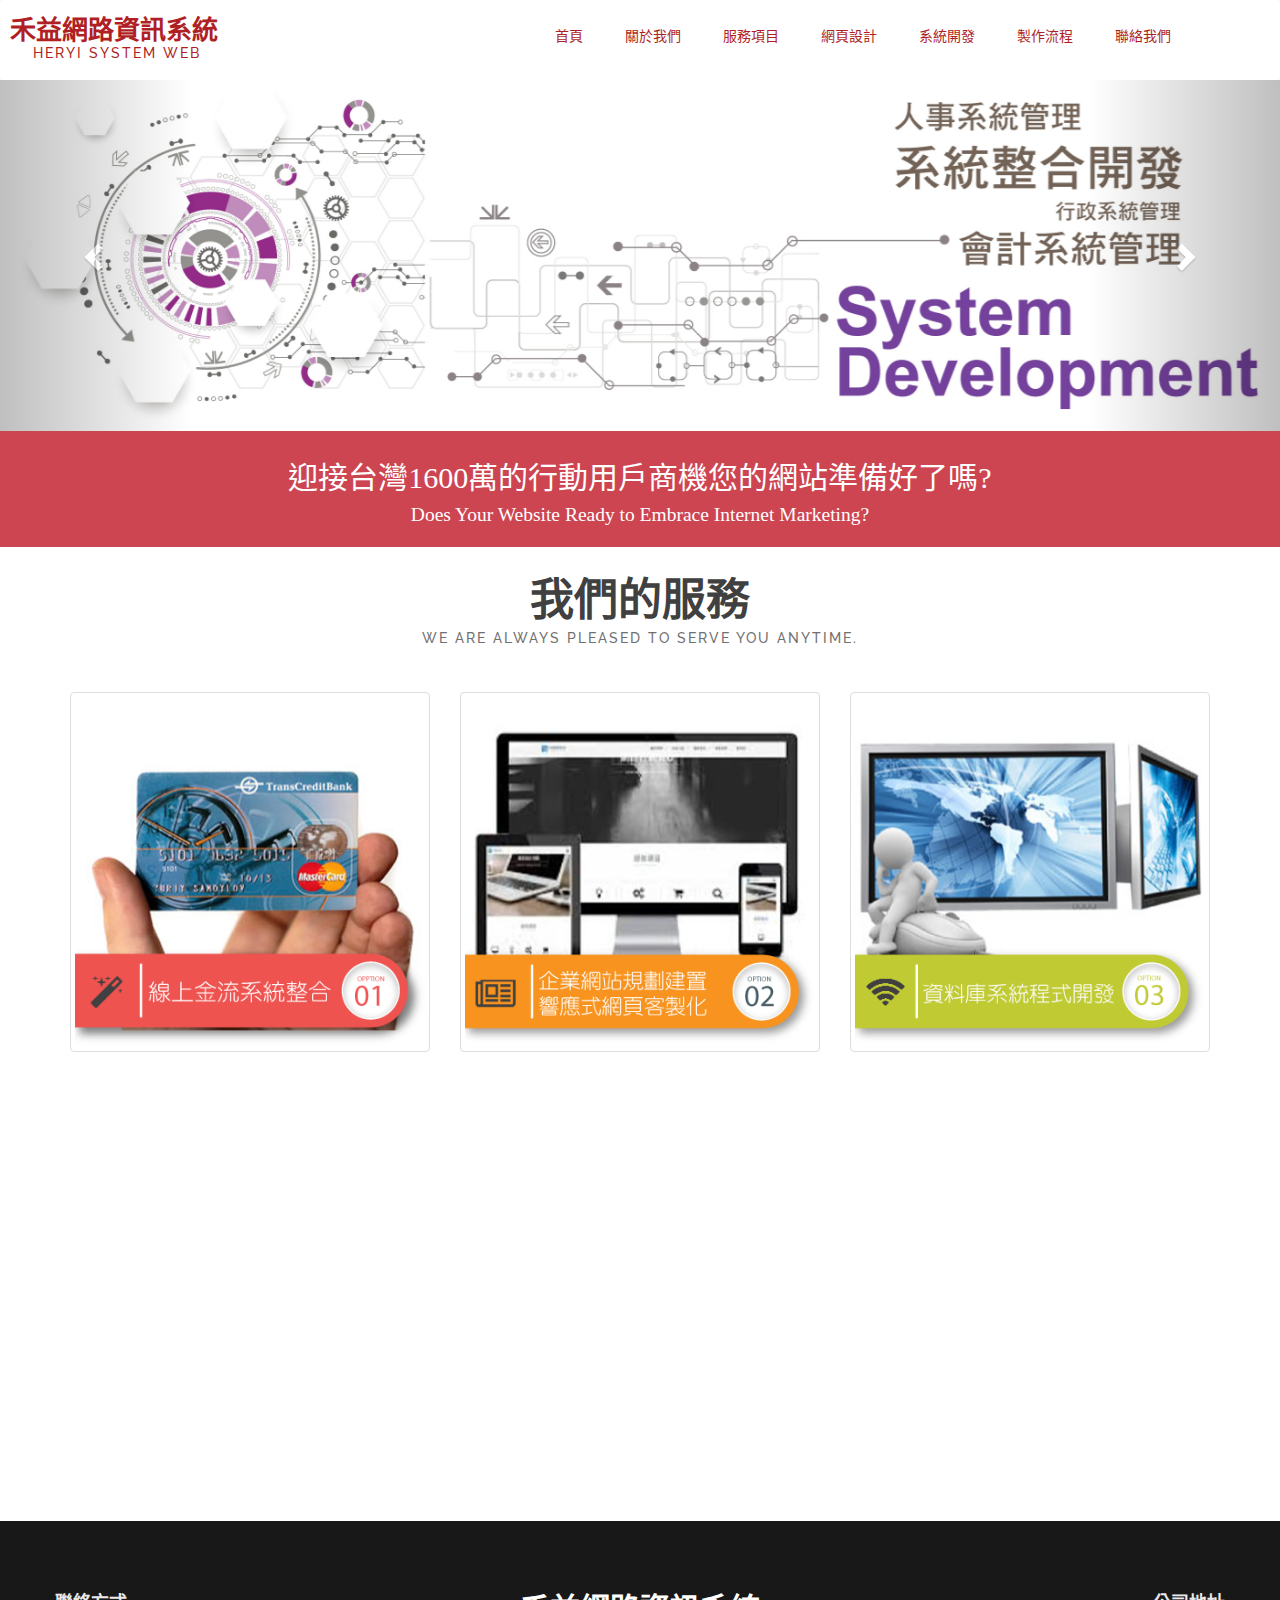
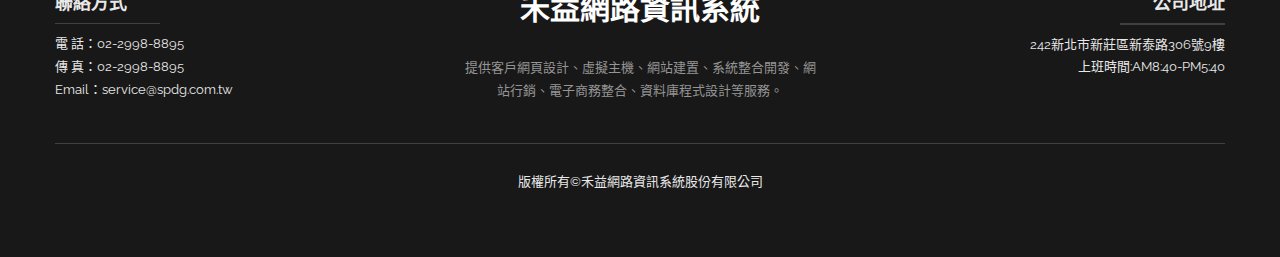
<file: index.html>
﻿<!DOCTYPE html>
<html lang="zh-TW">
<head>
    <meta charset="utf-8">
    <meta http-equiv="X-UA-Compatible" content="IE=edge">
    <meta name="viewport" content="width=device-width, initial-scale=1">
    <title>禾益網路資訊系統/新北網頁設計/台北網頁設計/系統開發</title>
    <meta name="keywords" content="新北網頁設計、新北網頁、新北網頁設計公司、新北系統開發、台北網頁設計、台北網頁、台北網頁設計公司、台北系統開發、高雄網頁設計、高雄網頁、高雄網頁設計公司、高雄系統開發、台中網頁、台中網頁設計公司、台中系統開發、桃園網頁設計、桃園網頁、桃園網頁設計公司、桃園系統開發、系統開發、網頁設計、響應式網站、SEO、網站優化、程式設計、人事系統、管理系統、客戶管理系統、商品攝影、型錄攝影、商業攝影" />
    <meta name="description" content="新北網頁設計、新北網頁、新北網頁設計公司、新北系統開發、台北網頁設計、台北網頁、台北網頁設計公司、台北系統開發、高雄網頁設計、高雄網頁、高雄網頁設計公司、高雄系統開發、台中網頁、台中網頁設計公司、台中系統開發、桃園網頁設計、桃園網頁、桃園網頁設計公司、桃園系統開發、系統開發、網頁設計、響應式網站、SEO、網站優化、程式設計、人事系統、管理系統、客戶管理系統、商品攝影、型錄攝影、商業攝影" />
    <link rel="shortcut icon" href="assets/heryi.ico" type="assets/heryi.ico" />
    <link href="css/bootstrap.css" rel="stylesheet">
    <link href="css/font-awesome.css" rel="stylesheet">
    <link rel="stylesheet" type="text/css" href="css/multipage.css">
    <link rel="stylesheet" type="text/css" href="css/singlePortfolioPage.css">
    <link rel="stylesheet" type="text/css" href="css/animate.css">
    <link rel="stylesheet" type="text/css" href="css/myindex.css">
    <link href="css/goTop.css" type="text/css" rel="stylesheet" />
    <link href='https://fonts.googleapis.com/css?family=Ubuntu:400,300,300italic,400italic,500italic,500,700,700italic' rel='stylesheet' type='text/css'>
    <link href='https://fonts.googleapis.com/css?family=Raleway:400,100,200,300,500,600,700,800,900' rel='stylesheet' type='text/css'>
    <!--[if lt IE 9]>
      <script src="https://oss.maxcdn.com/html5shiv/3.7.2/html5shiv.min.js"></script>
      <script src="https://oss.maxcdn.com/respond/1.4.2/respond.min.js"></script>
    <![endif]-->

</head>
<body>
    <!-- navigation bar -->
    <nav class="navbar navbar-default">
        <div class="container-fluid">
            <!-- Brand and toggle get grouped for better mobile display -->
            <div class="navbar-header">
                <button type="button" class="navbar-toggle collapsed" data-toggle="collapse" data-target="#bs-example-navbar-collapse-1" aria-expanded="false" onclick="toggleSwitchIndex()">
                    <span class="sr-only">Toggle navigation</span>
                    <span class="icon-bar"></span>
                    <span class="icon-bar"></span>
                    <span class="icon-bar"></span>
                </button>
                <a class="navbar-brand scroll" href="index.html"><p>禾益網路資訊系統</p><small>HERYI SYSTEM WEB</small></a>
            </div>
            <!-- Collect the nav links, forms, and other content for toggling -->
            <div class="collapse navbar-collapse" id="bs-example-navbar-collapse-1">
                <ul id="myul" class="nav navbar-nav navbar-right">
                    <li><a href="index.html">首頁</a></li>
                    <li><a href="about.html">關於我們</a></li>
                    <li><a href="services.html">服務項目</a></li>
                    <!--<li><a href="team.html">專案介紹</a></li>-->
                    <li><a href="webDesign.html">網頁設計</a></li>
                    <li><a href="system.html">系統開發</a></li>
                    <li><a href="howwork.html">製作流程</a></li>
                    <li><a href="contact.aspx">聯絡我們</a></li>
                </ul>
            </div><!-- /.navbar-collapse -->
        </div><!-- /.container-fluid -->
    </nav>
    <div class="clearfix"></div>
    <!-- flipper section -->
    <div id="carousel-id" class="carousel slide " data-ride="carousel">
        <!-- 幻燈片小圓點區 -->
        <ol class="carousel-indicators">
            <li data-target="#carousel-id" data-slide-to="0" class=""></li>
            <li data-target="#carousel-id" data-slide-to="1" class=""></li>
            <li data-target="#carousel-id" data-slide-to="2" class="active"></li>
        </ol>
        <!-- 幻燈片主圖區 -->
        <div class="carousel-inner">
            <div class="item">
                <!-- <img src="https://api.fnkr.net/testimg/2800x700/aaaaaa" alt=""> -->
                <img src="assets/banner2.jpg" alt="">
                <div class="container">
                    <div class="carousel-caption">
                        <!-- <h1>111111111111</h1>
                        <p>12121212121</p> -->
                        <!-- <p><a class="btn btn-lg btn-primary" href="#" role="button">Sign up today</a></p> -->
                    </div>
                </div>
            </div>
            <div class="item">
                <img src="assets/banner1.jpg" alt="">
                <div class="container">
                    <div class="carousel-caption">
                        <!-- <h1>22222222222</h1>
                        <p>2121212122</p> -->
                        <!-- <p><a class="btn btn-lg btn-primary" href="#" role="button">更多</a></p> -->
                    </div>
                </div>
            </div>
            <div class="item active">
                <img src="assets/banner3.jpg" alt="">
                <div class="container">
                    <div class="carousel-caption">
                        <!--  <h1>333333</h1>
                         <p>313131313</p> -->
                        <!-- <p><a class="btn btn-lg btn-primary" href="#" role="button">詳細內容</a></p> -->
                    </div>
                </div>
            </div>
        </div>
        <!-- 上下頁控制區 -->
        <a class="left carousel-control" href="#carousel-id" data-slide="prev"><span class="glyphicon glyphicon-chevron-left"></span></a>
        <a class="right carousel-control" href="#carousel-id" data-slide="next"><span class="glyphicon glyphicon-chevron-right"></span></a>
    </div>

    <!-- <div class="header" id="home">
      <div class="overlay"></div>
      <div class="flipper">
        <h3 class="text-right"><span id="js-rotating">以人為本、技術紮根、服務取勝、價值創新</span></h3>
      </div>



    </div> -->
    <div class="container-fuild my_container">
        <h3 class="text-center">
            迎接台灣1600萬的行動用戶商機您的網站準備好了嗎?
            <br>
            <small class="text-center smtext">Does Your Website Ready to Embrace Internet Marketing?</small>
        </h3>

    </div>
    <div class="clearfix"></div>

    <!-- portfolio section -->
    <section class="portfolio text-center  " id="portfolio">


        <!-- <ul>
            <li class="activeItem" >
                <a href="#" >服務項目</a>
            </li>
            <li class="activeItem" >
                <a href="#" >專案介紹</a>
            </li>
        </ul> -->
        <header class="defaultHeaderAbout mydefaultHeaderAbout">
            <h1 class="fadeIn" data-wow-duration="10s">我們的服務</h1>
            <h6 class="wow fadeIn" data-wow-duration="12s">WE ARE ALWAYS PLEASED TO SERVE  YOU ANYTIME. </h6>
        </header>


        <!--挖掉-->
        <div class="container">
            <div class="row">
                <div class="col-xs-6 col-sm-6 col-md-4 col-lg-4 wow flipInY">
                    <a href="services.html" class="thumbnail ">
                        <img src="assets/portfolio/1.png">
                    </a>
                </div>

                <div class="col-xs-6 col-sm-6 col-md-4 col-lg-4 wow flipInY">
                    <a href="services.html" class="thumbnail">
                        <img src="assets/portfolio/2.png">
                    </a>
                </div>


                <div class="col-xs-6 col-sm-6 col-md-4 col-lg-4 wow flipInY">
                    <a href="services.html" class="thumbnail">

                        <img src="assets/portfolio/3.png">
                    </a>

                </div>


                <div class="col-xs-6 col-sm-6 col-md-4 col-lg-4 wow flipInY">
                    <a href="services.html" class="thumbnail">

                        <img src="assets/portfolio/4.png">
                    </a>

                </div>


                <div class="col-xs-6 col-sm-6 col-md-4 col-lg-4 wow flipInY">
                    <a href="services.html" class="thumbnail">

                        <img src="assets/portfolio/5.png">
                    </a>

                </div>


                <div class="col-xs-6 col-sm-6 col-md-4 col-lg-4 wow flipInY">
                    <a href="services.html" class="thumbnail">

                        <img src="assets/portfolio/6.png">
                    </a>

                </div>


                <a href="contact.html">
                    <button type="button" class="btn btn-danger col-lg-8 col-lg-offset-2 col-xs-8 col-xs-offset-2 wow flipInX" data-wow-duration="1s">
                        <h4>連絡我們</h4>
                    </button>
                </a>
            </div>
        </div>
    </section>
    <div class="clearfix"></div>
    <footer class="footer">
        <div class="container">
            <div class="row">
                <div class="col-lg-4 col-md-4 col-sm-12 col-xs-12 item1Footer padding0">
                    <h1>聯絡方式</h1>
                    <div class="borderBottom"></div>
                    <p>電 話：02-2998-8895</p>
                    <p>傳 真：02-2998-8895</p>
                    <p>Email：service@spdg.com.tw</p>
                </div>
                <div class="col-lg-4 col-md-4 col-sm-12 col-xs-12 item2Footer text-center">
                    <h1>禾益網路資訊系統</h1><br />
                    <p>提供客戶網頁設計、虛擬主機、網站建置、系統整合開發、網站行銷、電子商務整合、資料庫程式設計等服務。</p>
                </div>
                <div class="col-lg-4 col-md-4 col-sm-12 col-xs-12 item3Footer padding0">
                    <h1>公司地址</h1>
                    <div class="borderBottom"></div>
                    <p>242新北市新莊區新泰路306號9樓</p>
                    <p>上班時間:AM8:40-PM5:40</p>
                </div>
                <div class="col-lg-12 copyright padding0">
                    <p>版權所有©禾益網路資訊系統股份有限公司</p>
                </div>
            </div>
        </div>
    </footer>
    <a id="back-to-top" href="#" class="btn btn-warning btn-lg back-to-top"
       role="button" title="Back to Top" data-toggle="tooltip" data-placement="top">
        <span class="glyphicon glyphicon-chevron-up"></span>
    </a>
    <script src="js/jquery.js"></script>
    <script src="js/bootstrap.js"></script>
    <script src="js/jquery.mixitup.js"></script>
    <script src="js/morphext.js"></script>
    <script src="js/backstretch.min.js"></script>
    <script src="js/wow.min.js"></script>
    <script src="js/custom.js"></script>
    <script src="js/multipage.js"></script>
    <script src="js/goTop.js"></script>
    <script src="js/iphoneShowList.js"></script>


</body>
</html>
</file>
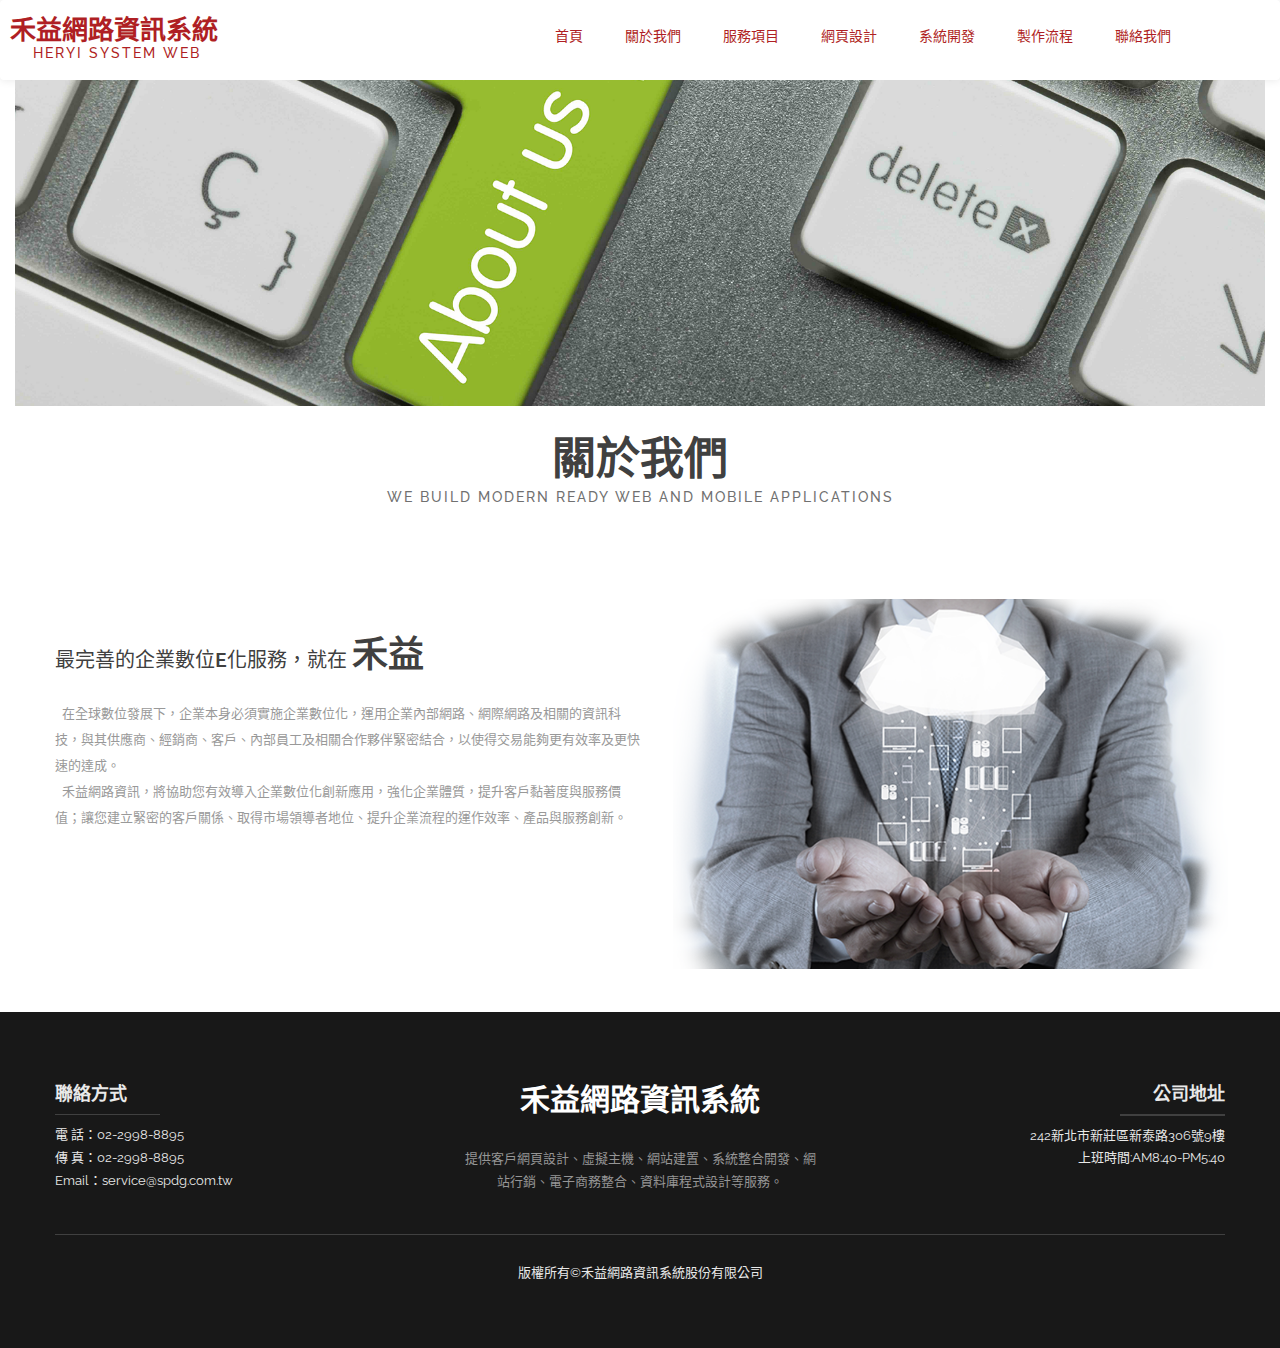
<file: about.html>
﻿<!DOCTYPE html>
<html lang="zh-TW">
<head>
    <meta charset="utf-8">
    <meta http-equiv="X-UA-Compatible" content="IE=edge">
    <meta name="viewport" content="width=device-width, initial-scale=1">
    <title>禾益網路資訊系統/新北網頁設計/台北網頁設計/系統開發</title>
    <meta name="keywords" content="新北網頁設計、新北網頁、新北網頁設計公司、新北系統開發、台北網頁設計、台北網頁、台北網頁設計公司、台北系統開發、高雄網頁設計、高雄網頁、高雄網頁設計公司、高雄系統開發、台中網頁、台中網頁設計公司、台中系統開發、桃園網頁設計、桃園網頁、桃園網頁設計公司、桃園系統開發、系統開發、網頁設計、響應式網站、SEO、網站優化、程式設計、人事系統、管理系統、客戶管理系統、商品攝影、型錄攝影、商業攝影" />
    <meta name="description" content="新北網頁設計、新北網頁、新北網頁設計公司、新北系統開發、台北網頁設計、台北網頁、台北網頁設計公司、台北系統開發、高雄網頁設計、高雄網頁、高雄網頁設計公司、高雄系統開發、台中網頁、台中網頁設計公司、台中系統開發、桃園網頁設計、桃園網頁、桃園網頁設計公司、桃園系統開發、系統開發、網頁設計、響應式網站、SEO、網站優化、程式設計、人事系統、管理系統、客戶管理系統、商品攝影、型錄攝影、商業攝影" />
    <link rel="shortcut icon" href="assets/heryi.ico" type="assets/heryi.ico" />
    <link href="css/bootstrap.css" rel="stylesheet">
    <link href="css/font-awesome.css" rel="stylesheet">
    <link rel="stylesheet" type="text/css" href="css/multipage.css">
    <link rel="stylesheet" type="text/css" href="css/animate.css">
    <link rel="stylesheet" type="text/css" href="css/myabout.css">
    <link href="css/goTop.css" type="text/css" rel="stylesheet" />

    <link href='https://fonts.googleapis.com/css?family=Ubuntu:400,300,300italic,400italic,500italic,500,700,700italic' rel='stylesheet' type='text/css'>
    <link href='https://fonts.googleapis.com/css?family=Raleway:400,100,200,300,500,600,700,800,900' rel='stylesheet' type='text/css'>
    <!--[if lt IE 9]>
      <script src="https://oss.maxcdn.com/html5shiv/3.7.2/html5shiv.min.js"></script>
      <script src="https://oss.maxcdn.com/respond/1.4.2/respond.min.js"></script>
    <![endif]-->
</head>

<body>
    <!-- navigation bar -->
    <nav class="navbar navbar-default">
        <div class="container-fluid">
            <!-- Brand and toggle get grouped for better mobile display -->
            <div class="navbar-header">
                <button type="button" class="navbar-toggle collapsed" data-toggle="collapse" data-target="#bs-example-navbar-collapse-1" aria-expanded="false" onclick="toggleSwitch('30px')">
                    <span class="sr-only">Toggle navigation</span>
                    <span class="icon-bar"></span>
                    <span class="icon-bar"></span>
                    <span class="icon-bar"></span>
                </button>
                <a class="navbar-brand scroll" href="index.html"><p>禾益網路資訊系統</p><small>HERYI SYSTEM WEB</small></a>
            </div>

            <!-- Collect the nav links, forms, and other content for toggling -->
            <div class="collapse navbar-collapse" id="bs-example-navbar-collapse-1">
                <ul class="nav navbar-nav navbar-right">
                    <li><a href="index.html">首頁</a></li>
                    <li><a href="about.html">關於我們</a></li>
                    <li><a href="services.html">服務項目</a></li>
                    <!--<li><a href="team.html">專案介紹</a></li>-->
                    <li><a href="webDesign.html">網頁設計</a></li>
                    <li><a href="system.html">系統開發</a></li>
                    <li><a href="#">製作流程</a></li>
                    <li><a href="contact.aspx">聯絡我們</a></li>
                </ul>
            </div><!-- /.navbar-collapse -->
        </div><!-- /.container-fluid -->
    </nav>

    <!-- 插入一張大圖 -->
    <div id="carousel-id" class="container-fluid">
        <div class="row">
            <div class="col-sm-12  col-md-12 col-lg-12">
                <img src="assets/about/about.png" class="img-responsive">
            </div>
        </div>
    </div>
    <!-- 插入一張大圖 -->

    <div class="clearfix"></div>
    <!-- about us section -->
    <section class="about" id="about">
        <header id="headerServices" class="defaultHeaderAbout mydefaultHeaderAbout">
            <h1 id="headerH1" class="wow fadeIn" data-wow-duration="5s">關於我們</h1>
            <h6 id="headerH6" class="wow fadeIn" data-wow-duration="5s">WE BUILD MODERN READY WEB AND MOBILE APPLICATIONS</h6>
        </header>

        <div class="container">
            <div class="row">
                <div class="col-lg-6   col-md-12 col-xs-12 aboutLeft">
                    <br /><br /><br />
                    <h3 class="wow fadeIn" data-wow-duration="1s">最完善的企業數位E化服務，就在 <span style="font-size:36px;font-weight:900">禾益</span></h3>
                    <br />
                    <p class="wow fadeIn" data-wow-duration="1s">
                        <span class="myTextcolor">&nbsp;&nbsp;在全球數位發展下，企業本身必須實施企業數位化，運用企業內部網路、網際網路及相關的資訊科技，與其供應商、經銷商、客戶、內部員工及相關合作夥伴緊密結合，以使得交易能夠更有效率及更快速的達成。</span>
                        <br />
                        <span class="myTextcolor">&nbsp;&nbsp;禾益網路資訊，將協助您有效導入企業數位化創新應用，強化企業體質，提升客戶黏著度與服務價值；讓您建立緊密的客戶關係、取得市場領導者地位、提升企業流程的運作效率、產品與服務創新。</span>
                    </p>
                </div>
                <br />
                <div class="col-lg-6 col-md-12 col-xs-12 aboutRight  wow fadeIn">
                    <img src="assets/about/abouta.png" class="img-responsive wow flipInY" alt="image">
                </div>
            </div>
        </div>
    </section>
    <footer class="footer">
        <div class="container">
            <div class="row">
                <div class="col-lg-4 col-md-4 col-sm-12 col-xs-12 item1Footer padding0">
                    <h1>聯絡方式</h1>
                    <div class="borderBottom"></div>
                    <p>電 話：02-2998-8895</p>
                    <p>傳 真：02-2998-8895</p>
                    <p>Email：service@spdg.com.tw</p>
                </div>
                <div class="col-lg-4 col-md-4 col-sm-12 col-xs-12 item2Footer text-center">
                    <h1>禾益網路資訊系統</h1><br />
                    <p>提供客戶網頁設計、虛擬主機、網站建置、系統整合開發、網站行銷、電子商務整合、資料庫程式設計等服務。</p>
                </div>
                <div class="col-lg-4 col-md-4 col-sm-12 col-xs-12 item3Footer padding0">
                    <h1>公司地址</h1>
                    <div class="borderBottom"></div>
                    <p>242新北市新莊區新泰路306號9樓</p>
                    <p>上班時間:AM8:40-PM5:40</p>
                </div>
                <div class="col-lg-12 copyright padding0">
                    <p>版權所有©禾益網路資訊系統股份有限公司</p>
                </div>
            </div>
        </div>
    </footer>
    <a id="back-to-top" href="#" class="btn btn-warning btn-lg back-to-top"
       role="button" title="Back to Top" data-toggle="tooltip" data-placement="top">
        <span class="glyphicon glyphicon-chevron-up"></span>
    </a>
    <script src="js/jquery.js"></script>
    <script src="js/bootstrap.js"></script>
    <script src="js/jquery.mixitup.js"></script>
    <script src="js/morphext.js"></script>
    <script src="js/backstretch.min.js"></script>
    <script src="http://maps.google.com/maps/api/js"></script>
    <script src="js/wow.min.js"></script>
    <script src="js/custom.js"></script>
    <script src="js/multipage.js"></script>
    <script src="js/goTop.js"></script>
    <script src="js/iphoneShowList.js"></script>
</body>
</html>
</file>
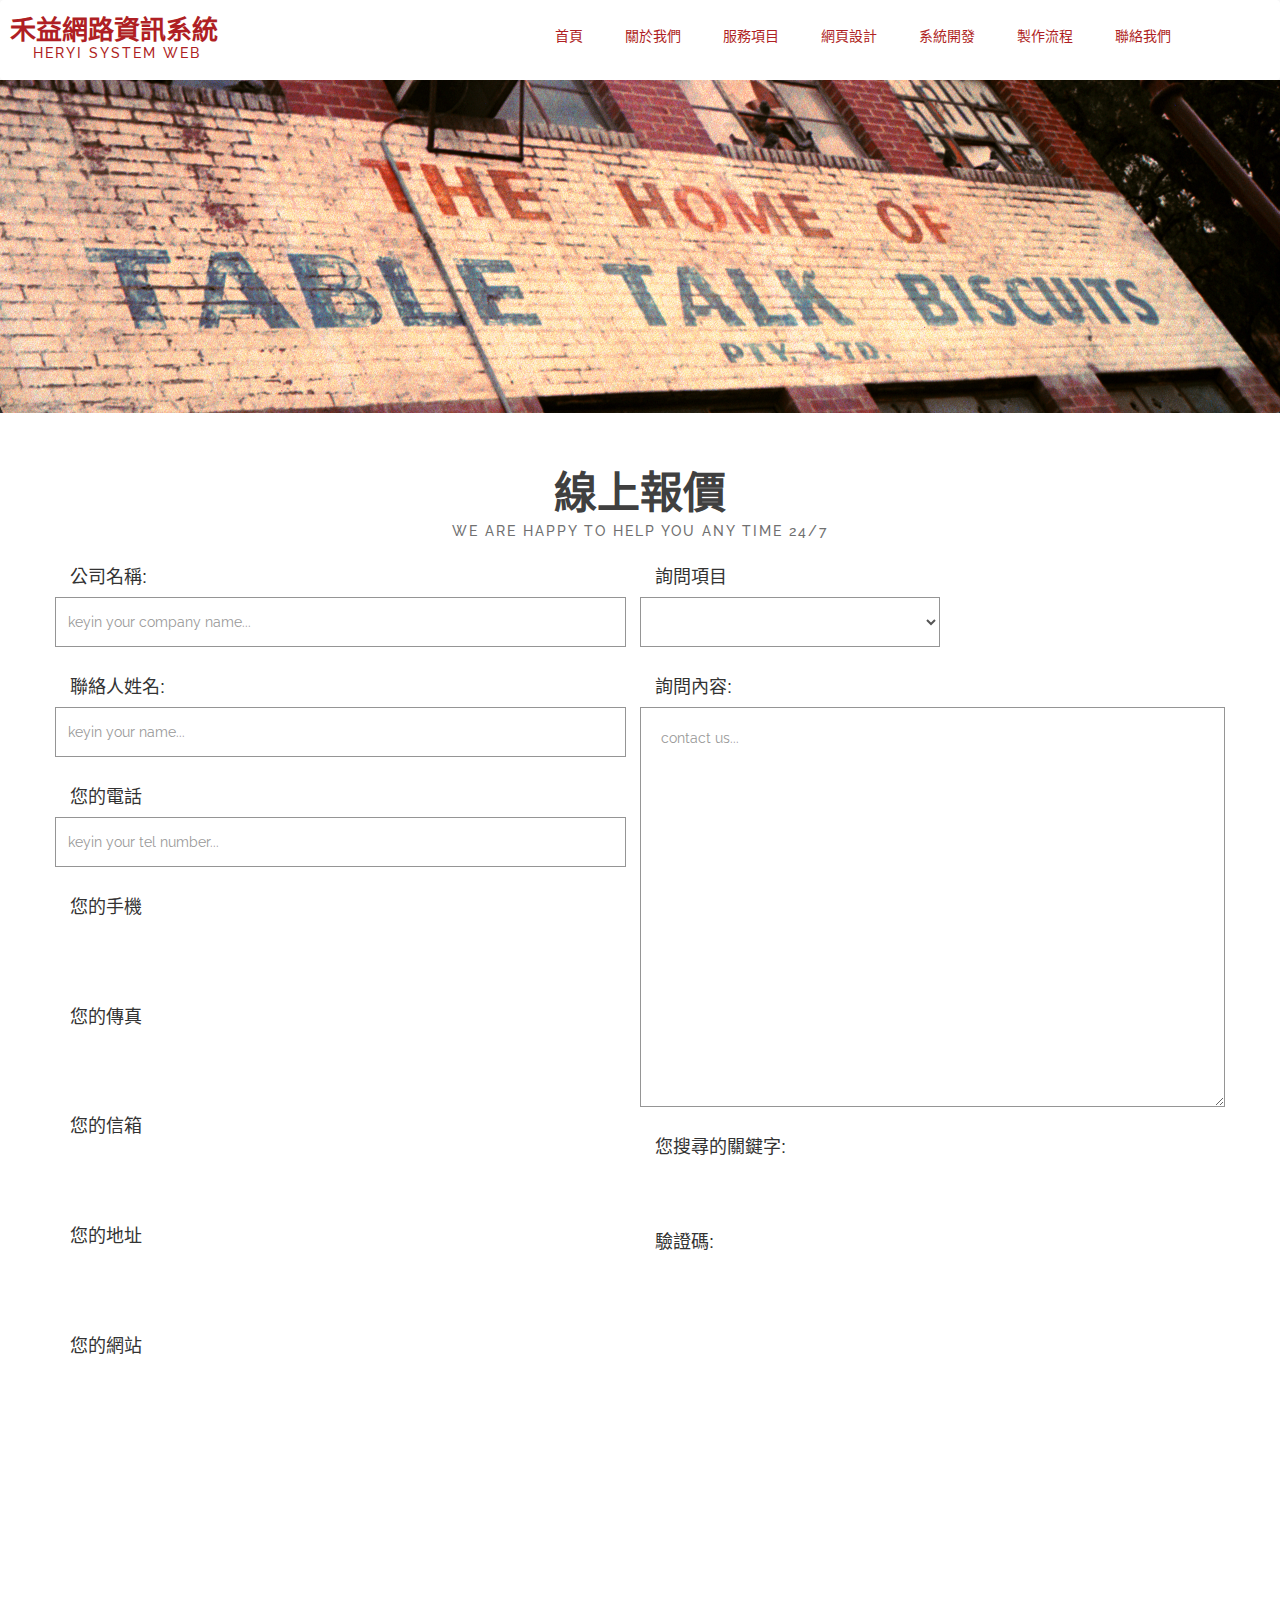
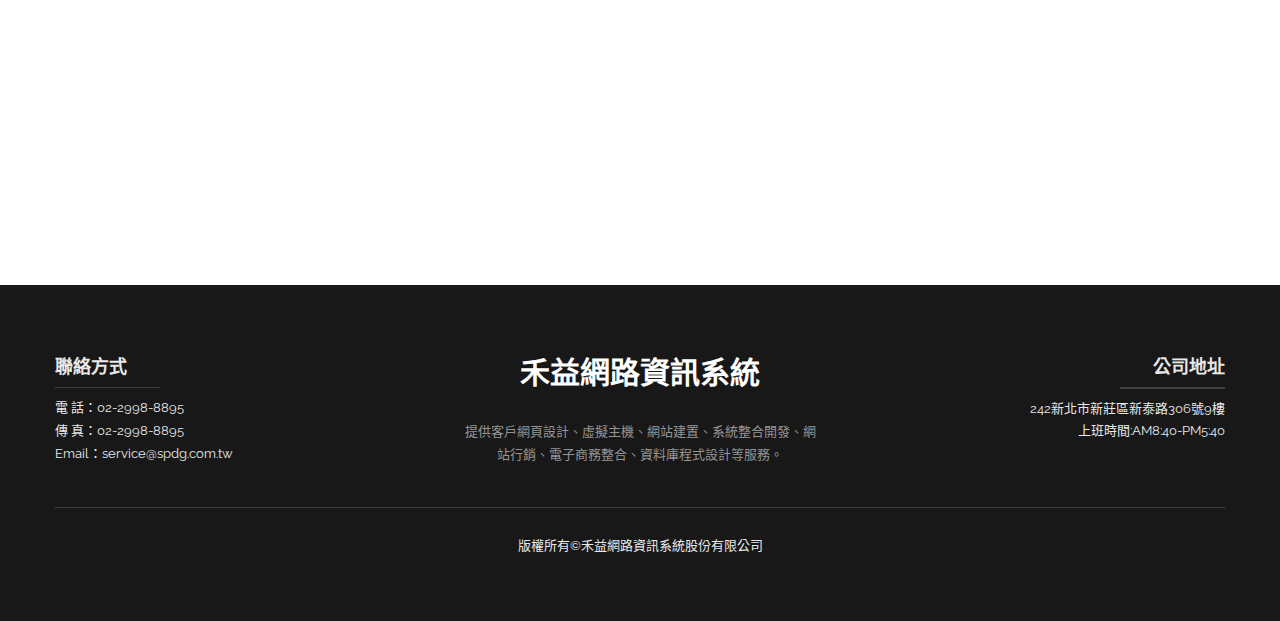
<file: contact.html>
﻿<!DOCTYPE html>
<html lang="zh-TW">
<head>
    <meta charset="utf-8">
    <meta http-equiv="X-UA-Compatible" content="IE=edge">
    <meta name="viewport" content="width=device-width, initial-scale=1">
    <meta name="keywords" content="新北網頁設計、新北網頁、新北網頁設計公司、新北系統開發、台北網頁設計、台北網頁、台北網頁設計公司、台北系統開發、高雄網頁設計、高雄網頁、高雄網頁設計公司、高雄系統開發、台中網頁、台中網頁設計公司、台中系統開發、桃園網頁設計、桃園網頁、桃園網頁設計公司、桃園系統開發、系統開發、網頁設計、響應式網站、SEO、網站優化、程式設計、人事系統、管理系統、客戶管理系統、商品攝影、型錄攝影、商業攝影" />
    <meta name="description" content="新北網頁設計、新北網頁、新北網頁設計公司、新北系統開發、台北網頁設計、台北網頁、台北網頁設計公司、台北系統開發、高雄網頁設計、高雄網頁、高雄網頁設計公司、高雄系統開發、台中網頁、台中網頁設計公司、台中系統開發、桃園網頁設計、桃園網頁、桃園網頁設計公司、桃園系統開發、系統開發、網頁設計、響應式網站、SEO、網站優化、程式設計、人事系統、管理系統、客戶管理系統、商品攝影、型錄攝影、商業攝影" />
    <title>Creative Agency - Portfolio / Agency Template</title>
    <link rel="shortcut icon" href="assets/heryi.ico" type="assets/heryi.ico" />  
    <link href="css/bootstrap.css" rel="stylesheet">
    <link href="css/font-awesome.css" rel="stylesheet">
    <link rel="stylesheet" type="text/css" href="css/multipage.css">
    <link rel="stylesheet" type="text/css" href="css/animate.css">
        <link rel="stylesheet" type="text/css" href="css/mycontact.css">
    <link href='https://fonts.googleapis.com/css?family=Ubuntu:400,300,300italic,400italic,500italic,500,700,700italic' rel='stylesheet' type='text/css'>
    <link href='https://fonts.googleapis.com/css?family=Raleway:400,100,200,300,500,600,700,800,900' rel='stylesheet' type='text/css'>
    <!--[if lt IE 9]>
      <script src="https://oss.maxcdn.com/html5shiv/3.7.2/html5shiv.min.js"></script>
      <script src="https://oss.maxcdn.com/respond/1.4.2/respond.min.js"></script>
    <![endif]-->
</head>

<body>
    <script>
    var o;
    var b = true;
    function toggleSwitch() {
        if (b) {
            o = $('#carousel-id').css('visibility');
            $('#carousel-id').css('visibility', 'hidden');
            b = false;
        }
        else {
            $('#carousel-id').css('visibility', o);
            b = true;
        }
    }
    </script>

    <!-- navigation bar -->
    <nav class="navbar navbar-default">
        <div class="container-fluid">
            <!-- Brand and toggle get grouped for better mobile display -->


            <div class="navbar-header">
                <button type="button" class="navbar-toggle collapsed" data-toggle="collapse" data-target="#bs-example-navbar-collapse-1" aria-expanded="false" onclick="toggleSwitch()">
                    <span class="sr-only">Toggle navigation</span>
                    <span class="icon-bar"></span>
                    <span class="icon-bar"></span>
                    <span class="icon-bar"></span>
                </button>
                <a class="navbar-brand scroll" href="index.html"><p>禾益網路資訊系統</p><small>HERYI SYSTEM WEB</small></a>
            </div>

            <!-- Collect the nav links, forms, and other content for toggling -->
            <div class="collapse navbar-collapse" id="bs-example-navbar-collapse-1">
                <ul class="nav navbar-nav navbar-right">
                    <li><a href="index.html">首頁</a></li>
                    <li><a href="about.html">關於我們</a></li>
                    <li><a href="services.html">服務項目</a></li>
                    <!--<li><a href="team.html">專案介紹</a></li>-->
                    <li><a href="webDesign.html">網頁設計</a></li>
                    <li><a href="system.html">系統開發</a></li>
                    <li><a href="howwork.html">製作流程</a></li>
                    <li><a href="contact.aspx">聯絡我們</a></li>
                </ul>
            </div><!-- /.navbar-collapse -->
        </div><!-- /.container-fluid -->
    </nav>

    <!-- 插入滿版 -->

    <div id="carousel-id" class="contair-fluid">
        <div class="row">
            <div class="col-sm-12  col-md-12 col-lg-12">
                <img src="assets/about/contact.png" class="img-responsive">
            </div>
        </div>
    </div>

    <!-- 插入滿版 -->

    <div class="clearfix"></div>
    <!-- contact us section -->
    <section class="contact" id="contact">
        <header class="defaultHeaderContact">
            <h1 class="wow fadeIn" data-wow-duration="5s">線上報價</h1>
            <h6 class="wow fadeIn" data-wow-duration="5s">WE ARE HAPPY TO HELP YOU ANY TIME 24/7</h6>
        </header>

        <div class="container">
            <div class="row">
                <div class="col-lg-6 col-md-6 col-sm-12 col-xs-12 padding0">
                    <form>
                        <div class="form-group">
                            <label class="col-lg-3 col-xs-12"><h4>公司名稱:</h4></label>
                            <input type="text" class="form-control myform-control1 wow fadeIn" placeholder="keyin your company name..." data-wow-duration="1s">
                        </div>
                        <div class="form-group">
                            <label class="col-lg-3 col-xs-12"><h4>聯絡人姓名:</h4></label>
                            <input type="text" class="form-control wow fadeIn" placeholder="keyin your name..." data-wow-duration="1s">
                        </div>
                        <div class="form-group">
                            <label class="col-lg-3 col-xs-12"><h4>您的電話</h4></label>
                            <input type="text" class="form-control wow fadeIn" placeholder="keyin your tel number..." data-wow-duration="1s">
                        </div>
                        <div class="form-group">
                            <label class="col-lg-3 col-xs-12"><h4>您的手機</h4></label>
                            <input type="text" class="form-control wow fadeIn" placeholder="keyin your moblie number..." data-wow-duration="1s">
                        </div>
                        <div class="form-group">
                            <label class="col-lg-3 col-xs-12"><h4>您的傳真</h4></label>
                            <input type="text" class="form-control wow fadeIn" placeholder="keyin your fax number.." data-wow-duration="1s">
                        </div>
                        <div class="form-group">
                            <label class="col-lg-3 col-xs-12"><h4>您的信箱</h4></label>
                            <input type="email" class="form-control wow fadeIn" placeholder="keyin your E-mail address..." data-wow-duration="1s">
                        </div>
                        <div class="form-group">
                            <label class="col-lg-3 col-xs-12"><h4>您的地址</h4></label>
                            <input type="text" class="form-control wow fadeIn" placeholder="keyin your address ..." data-wow-duration="1s">
                        </div>
                        <div class="form-group">
                            <label class="col-lg-3 col-xs-12"><h4>您的網站</h4></label>
                            <input type="text" class="form-control wow fadeIn" placeholder="keyin your website docmain name..." data-wow-duration="1s">
                        </div>


                  <!--   </form> -->


                </div>
                <div class="form-group">
                    <label class="col-lg-3 col-xs-12"><h4>詢問項目</h4></label>
                    <select class="form-control myform-control" id="sel1">
                        <option></option>
                        <option>網站製作詢價</option>
                        <option>程式規劃需求</option>
                        <option>合作配合事項</option>
                    </select>
                </div>

                <div class="col-lg-6 col-md-6 col-sm-12 col-xs-12 padding0">
                    <div class="form-group">
                        <label class="col-lg-3 col-xs-12"><h4>詢問內容:</h4></label>
                        <textarea class="form-control wow fadeIn" rows="10" placeholder="contact us..." data-wow-duration="1s"></textarea>
                    </div>

                    <!-- this is mine -->
                    <div class="col-lg-6 col-md-6 col-sm-12 col-xs-12 padding0">
                        <label class="col-lg-12 col-xs-12"><h4>您搜尋的關鍵字:</h4></label>
                        <select class="form-control wow fadeIn" id="sel1">
                            <option>台北網頁</option>
                            <option>台北網頁設計</option>
                            <option>桃園網頁</option>
                            <option>桃園網頁設計</option>
                            <option>台南網頁</option>
                            <option>台南網頁設計</option>
                            <option>高雄網頁</option>
                            <option>高雄網頁設計</option>
                            <option>網頁設計</option>
                            <option>網頁製作</option>
                        </select>
                    </div>
                    <div class="col-lg-12 col-xs-12 padding0">
                        <label class="col-lg-12 col-xs-12"><h4>驗證碼:</h4></label>
                        <input type="text" class="mytxt form-control wow fadeIn" placeholder="請輸入驗證碼" data-wow-duration="1s">
                    </div>
                    <div class="divCenter col-lg-12 col-xs-12">
                        <button class="send wow fadeIn" data-wow-duration="1s">送出表單</button>
                        <button class="send wow fadeIn" data-wow-duration="1s">清除</button>
                    </div>


                    </form>
                </div>

            </div>
        </div>
    </section>

    <!--Google maps-->
    <!--   <div id="map"> -->

    <div class="clearfix"></div>
    <div class="Flexible-container">
        <iframe src="https://www.google.com/maps/embed?pb=!1m18!1m12!1m3!1d3614.792271059523!2d121.44352531541774!3d25.041122744158887!2m3!1f0!2f0!3f0!3m2!1i1024!2i768!4f13.1!3m3!1m2!1s0x3442a877d50ce165%3A0xd17f235053ab266d!2zMjQy5paw5YyX5biC5paw6I6K5Y2A5paw5rOw6LevMzA26Jmf!5e0!3m2!1szh-TW!2stw!4v1450331286809" frameborder="0" style=" border:0" allowfullscreen></iframe>
    </div>
    <div class="clearfix"></div>
    <footer class="footer">
        <div class="container">
            <div class="row">
                <div class="col-lg-4 col-md-4 col-sm-12 col-xs-12 item1Footer padding0">
                    <h1>聯絡方式</h1>
                    <div class="borderBottom"></div>
                    <p>電 話：02-2998-8895</p>
                    <p>傳 真：02-2998-8895</p>
                    <p>Email：service@spdg.com.tw</p>
                </div>
                <div class="col-lg-4 col-md-4 col-sm-12 col-xs-12 item2Footer text-center">
                    <h1>禾益網路資訊系統</h1><br />
                    <p>提供客戶網頁設計、虛擬主機、網站建置、系統整合開發、網站行銷、電子商務整合、資料庫程式設計等服務。</p>
                </div>
                <div class="col-lg-4 col-md-4 col-sm-12 col-xs-12 item3Footer padding0">
                    <h1>公司地址</h1>
                    <div class="borderBottom"></div>
                    <p>242新北市新莊區新泰路306號9樓</p>
                    <p>上班時間:AM8:40-PM5:40</p>
                </div>
                <div class="col-lg-12 copyright padding0">
                    <p>版權所有©禾益網路資訊系統股份有限公司</p>
                </div>
            </div>
        </div>
    </footer>

    <script src="js/jquery.js"></script>
    <script src="js/bootstrap.js"></script>
    <script src="js/jquery.mixitup.js"></script>
    <script src="js/morphext.js"></script>
    <script src="js/backstretch.min.js"></script>
    <script src="http://maps.google.com/maps/api/js"></script>
    <script src="js/googleMaps.js"></script>
    <script src="js/wow.min.js"></script>
    <script src="js/custom.js"></script>
    <script src="js/multipage.js"></script>
    <script src="js/goTop.js"></script>
    <script src="https://www.google.com/recaptcha/api.js" async defer></script>

</body>
</html>
</file>
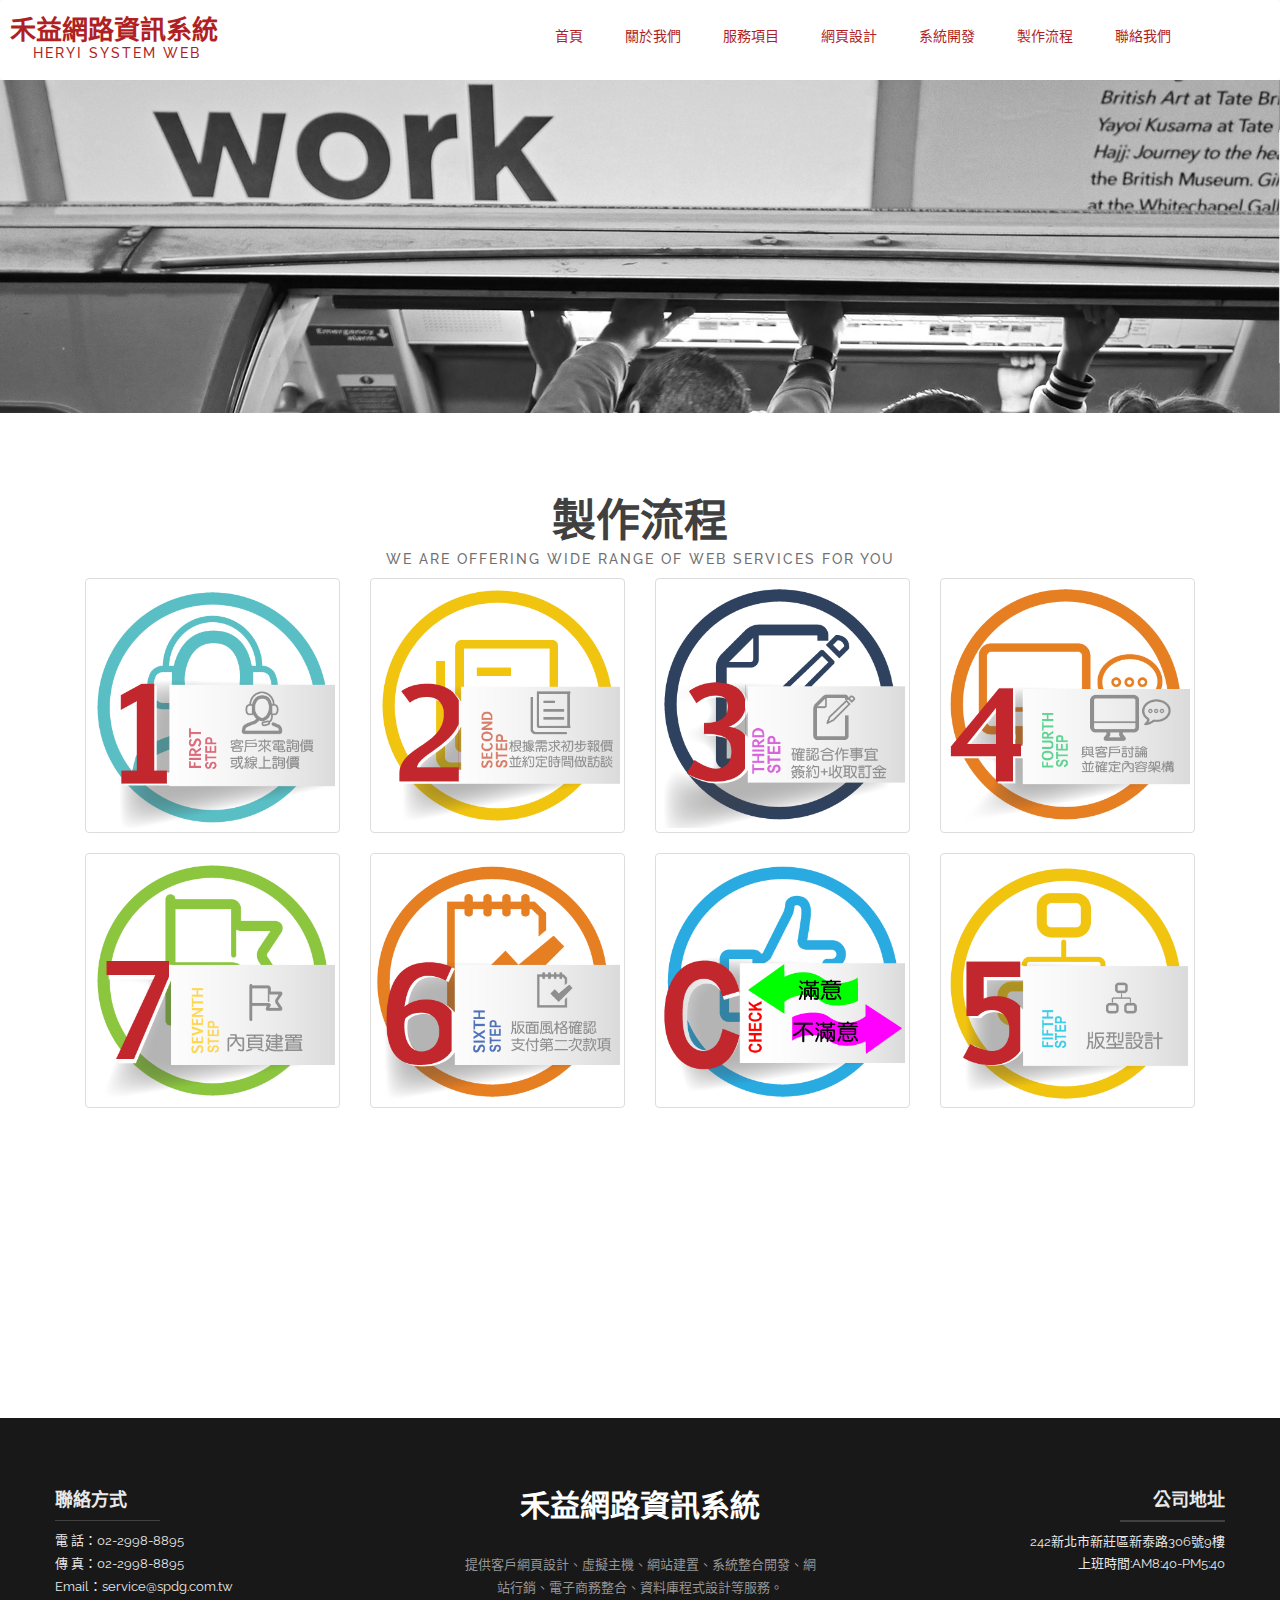
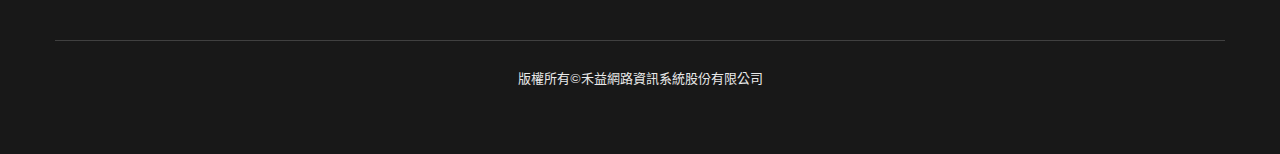
<file: howwork.html>
﻿<!DOCTYPE html>
<html lang="zh-TW">
<head>
    <meta charset="utf-8">
    <meta http-equiv="X-UA-Compatible" content="IE=edge">
    <meta name="viewport" content="width=device-width, initial-scale=1">
    <title>禾益網路資訊系統/新北網頁設計/台北網頁設計/系統開發</title>
    <meta name="keywords" content="新北網頁設計、新北網頁、新北網頁設計公司、新北系統開發、台北網頁設計、台北網頁、台北網頁設計公司、台北系統開發、高雄網頁設計、高雄網頁、高雄網頁設計公司、高雄系統開發、台中網頁、台中網頁設計公司、台中系統開發、桃園網頁設計、桃園網頁、桃園網頁設計公司、桃園系統開發、系統開發、網頁設計、響應式網站、SEO、網站優化、程式設計、人事系統、管理系統、客戶管理系統、商品攝影、型錄攝影、商業攝影" />
    <meta name="description" content="新北網頁設計、新北網頁、新北網頁設計公司、新北系統開發、台北網頁設計、台北網頁、台北網頁設計公司、台北系統開發、高雄網頁設計、高雄網頁、高雄網頁設計公司、高雄系統開發、台中網頁、台中網頁設計公司、台中系統開發、桃園網頁設計、桃園網頁、桃園網頁設計公司、桃園系統開發、系統開發、網頁設計、響應式網站、SEO、網站優化、程式設計、人事系統、管理系統、客戶管理系統、商品攝影、型錄攝影、商業攝影" />
    <link rel="shortcut icon" href="assets/heryi.ico" type="assets/heryi.ico" />
    <link href="css/bootstrap.css" rel="stylesheet">
    <link href="css/font-awesome.css" rel="stylesheet">
    <link rel="stylesheet" type="text/css" href="css/multipage.css">
    <link rel="stylesheet" type="text/css" href="css/animate.css">
    <link rel="stylesheet" type="text/css" href="css/animate.css">
    <link rel="stylesheet" type="text/css" href="css/myhowwork.css">
    <link href="css/goTop.css" type="text/css" rel="stylesheet" />
    <link href='https://fonts.googleapis.com/css?family=Ubuntu:400,300,300italic,400italic,500italic,500,700,700italic' rel='stylesheet' type='text/css'>
    <link href='https://fonts.googleapis.com/css?family=Raleway:400,100,200,300,500,600,700,800,900' rel='stylesheet' type='text/css'>
    <!--[if lt IE 9]>
      <script src="https://oss.maxcdn.com/html5shiv/3.7.2/html5shiv.min.js"></script>
      <script src="https://oss.maxcdn.com/respond/1.4.2/respond.min.js"></script>
    <![endif]-->
</head>
<body>
    <!-- navigation bar -->
    <nav class="navbar navbar-default">
        <div class="container-fluid">
            <!-- Brand and toggle get grouped for better mobile display -->
            <div class="navbar-header">
                <button type="button" class="navbar-toggle collapsed" data-toggle="collapse" data-target="#bs-example-navbar-collapse-1" aria-expanded="false" onclick="toggleSwitch('80px')">
                    <span class="sr-only">Toggle navigation</span>
                    <span class="icon-bar"></span>
                    <span class="icon-bar"></span>
                    <span class="icon-bar"></span>
                </button>
                <a class="navbar-brand scroll" href="index.html"><p>禾益網路資訊系統</p><small>HERYI SYSTEM WEB</small></a>
            </div>

            <!-- Collect the nav links, forms, and other content for toggling -->
            <div class="collapse navbar-collapse" id="bs-example-navbar-collapse-1">
                <ul class="nav navbar-nav navbar-right">
                    <li><a href="index.html">首頁</a></li>
                    <li><a href="about.html">關於我們</a></li>
                    <li><a href="services.html">服務項目</a></li>
                    <!--<li><a href="team.html">專案介紹</a></li>-->
                    <li><a href="webDesign.html">網頁設計</a></li>
                    <li><a href="system.html">系統開發</a></li>
                    <li><a href="howwork.html">製作流程</a></li>
                    <li><a href="contact.aspx">聯絡我們</a></li>
                </ul>
            </div><!-- /.navbar-collapse -->
        </div><!-- /.container-fluid -->
    </nav>
    <div class="clearfix"></div>
    <!-- services section -->
    <!-- 插入滿版圖 -->
    <div id="carousel-id" class="contair-fluid">
        <div class="row">
            <div class="col-sm-12  col-md-12 col-lg-12">
                <img src="assets/about/work.png" class="img-responsive ">
                <br>
            </div>
        </div>
    </div>
    <!-- 插入滿版圖 -->

    <header id="headerServices" class="defaultHeaderServices">
        <h1 id="headerH1" class="wow fadeIn" data-wow-duration="5s">製作流程</h1>
        <h6 id="headerH6" class="wow fadeIn" data-wow-duration="5s">WE ARE OFFERING WIDE RANGE OF WEB SERVICES FOR YOU</h6>

    </header>
    <div class="container ">

        <!-- 一組4個 -->
        <div class="col-xs-6 col-sm-6 col-md-3 col-lg-3 wow flipInY">
            <a class="thumbnail ">
                <img src="assets/howwork/step1.png">
            </a>
        </div>

        <div class="col-xs-6 col-sm-6 col-md-3 col-lg-3 wow flipInY">
            <a class="thumbnail">
                <img src="assets/howwork/step2.png">
            </a>
        </div>

        <div class="col-xs-6 col-sm-6 col-md-3 col-lg-3 wow flipInY">
            <a class="thumbnail ">
                <img src="assets/howwork/step3.png">
            </a>
        </div>

        <div class="col-xs-6 col-sm-6 col-md-3 col-lg-3 wow flipInY">
            <a class="thumbnail">
                <img src="assets/howwork/step4.png">
            </a>
        </div>
        <!-- 一組4個 -->
        <!-- 一組4個 -->
        <div class="col-xs-6 col-sm-6 col-md-3 col-md-push-9 col-lg-3 col-lg-push-9 wow flipInY">
            <a class="thumbnail ">
                <img src="assets/howwork/step5.png">
            </a>
        </div>

        <div class="col-xs-6 col-sm-6 col-md-3 col-md-push-3 col-lg-3 col-lg-push-3 wow flipInY">
            <a class="thumbnail">
                <img src="assets/howwork/check.png">
            </a>
        </div>

        <div class="col-xs-6 col-sm-6 col-md-3 col-md-pull-3 col-lg-3 col-lg-pull-3 wow flipInY">
            <a class="thumbnail ">
                <img src="assets/howwork/step6.png">
            </a>
        </div>

        <div class="col-xs-6 col-sm-6 col-md-3 col-md-pull-9 col-lg-3 col-lg-pull-9 wow flipInY">
            <a class="thumbnail">
                <img src="assets/howwork/step7.png">
            </a>
        </div>
        <!-- 一組4個 -->
        <!-- 一組4個 -->
        <div class="col-xs-6 col-sm-6 col-md-3 col-lg-3 wow flipInY">
            <a class="thumbnail ">
                <img src="assets/howwork/step8.png">
            </a>
        </div>

        <div class="col-xs-6 col-sm-6 col-md-3 col-lg-3 wow flipInY">
            <a class="thumbnail">
                <img src="assets/howwork/step9.png">
            </a>
        </div>

        <div class="col-xs-6 col-sm-6 col-md-3 col-lg-3 wow flipInY">
            <a class="thumbnail ">
                <img src="assets/howwork/step10.png">
            </a>
        </div>

        <div class="col-xs-6 col-sm-6 col-md-3 col-lg-3 wow flipInY">
            <a class="thumbnail">
                <img src="assets/howwork/done.png">
            </a>




        </div>



    </div>
    <div class="clearfix"></div>
    <footer class="footer">
        <div class="container">
            <div class="row">
                <div class="col-lg-4 col-md-4 col-sm-12 col-xs-12 item1Footer padding0">
                    <h1>聯絡方式</h1>
                    <div class="borderBottom"></div>
                    <p>電 話：02-2998-8895</p>
                    <p>傳 真：02-2998-8895</p>
                    <p>Email：service@spdg.com.tw</p>
                </div>
                <div class="col-lg-4 col-md-4 col-sm-12 col-xs-12 item2Footer text-center">
                    <h1>禾益網路資訊系統</h1><br />
                    <p>提供客戶網頁設計、虛擬主機、網站建置、系統整合開發、網站行銷、電子商務整合、資料庫程式設計等服務。</p>
                </div>
                <div class="col-lg-4 col-md-4 col-sm-12 col-xs-12 item3Footer padding0">
                    <h1>公司地址</h1>
                    <div class="borderBottom"></div>
                    <p>242新北市新莊區新泰路306號9樓</p>
                    <p>上班時間:AM8:40-PM5:40</p>
                </div>
                <div class="col-lg-12 copyright padding0">
                    <p>版權所有©禾益網路資訊系統股份有限公司</p>
                </div>
            </div>
        </div>
    </footer>
    <a id="back-to-top" href="#" class="btn btn-warning btn-lg back-to-top"
       role="button" title="Back to Top" data-toggle="tooltip" data-placement="top">
        <span class="glyphicon glyphicon-chevron-up"></span>
    </a>
    <script src="js/jquery.js"></script>
    <script src="js/bootstrap.js"></script>
    <script src="js/jquery.mixitup.js"></script>
    <script src="js/morphext.js"></script>
    <script src="js/backstretch.min.js"></script>
    <script src="http://maps.google.com/maps/api/js"></script>
    <script src="js/wow.min.js"></script>
    <script src="js/custom.js"></script>
    <script src="js/multipage.js"></script>
    <script src="js/goTop.js"></script>
    <script src="js/iphoneShowList.js"></script>

</body>
</html>
</file>
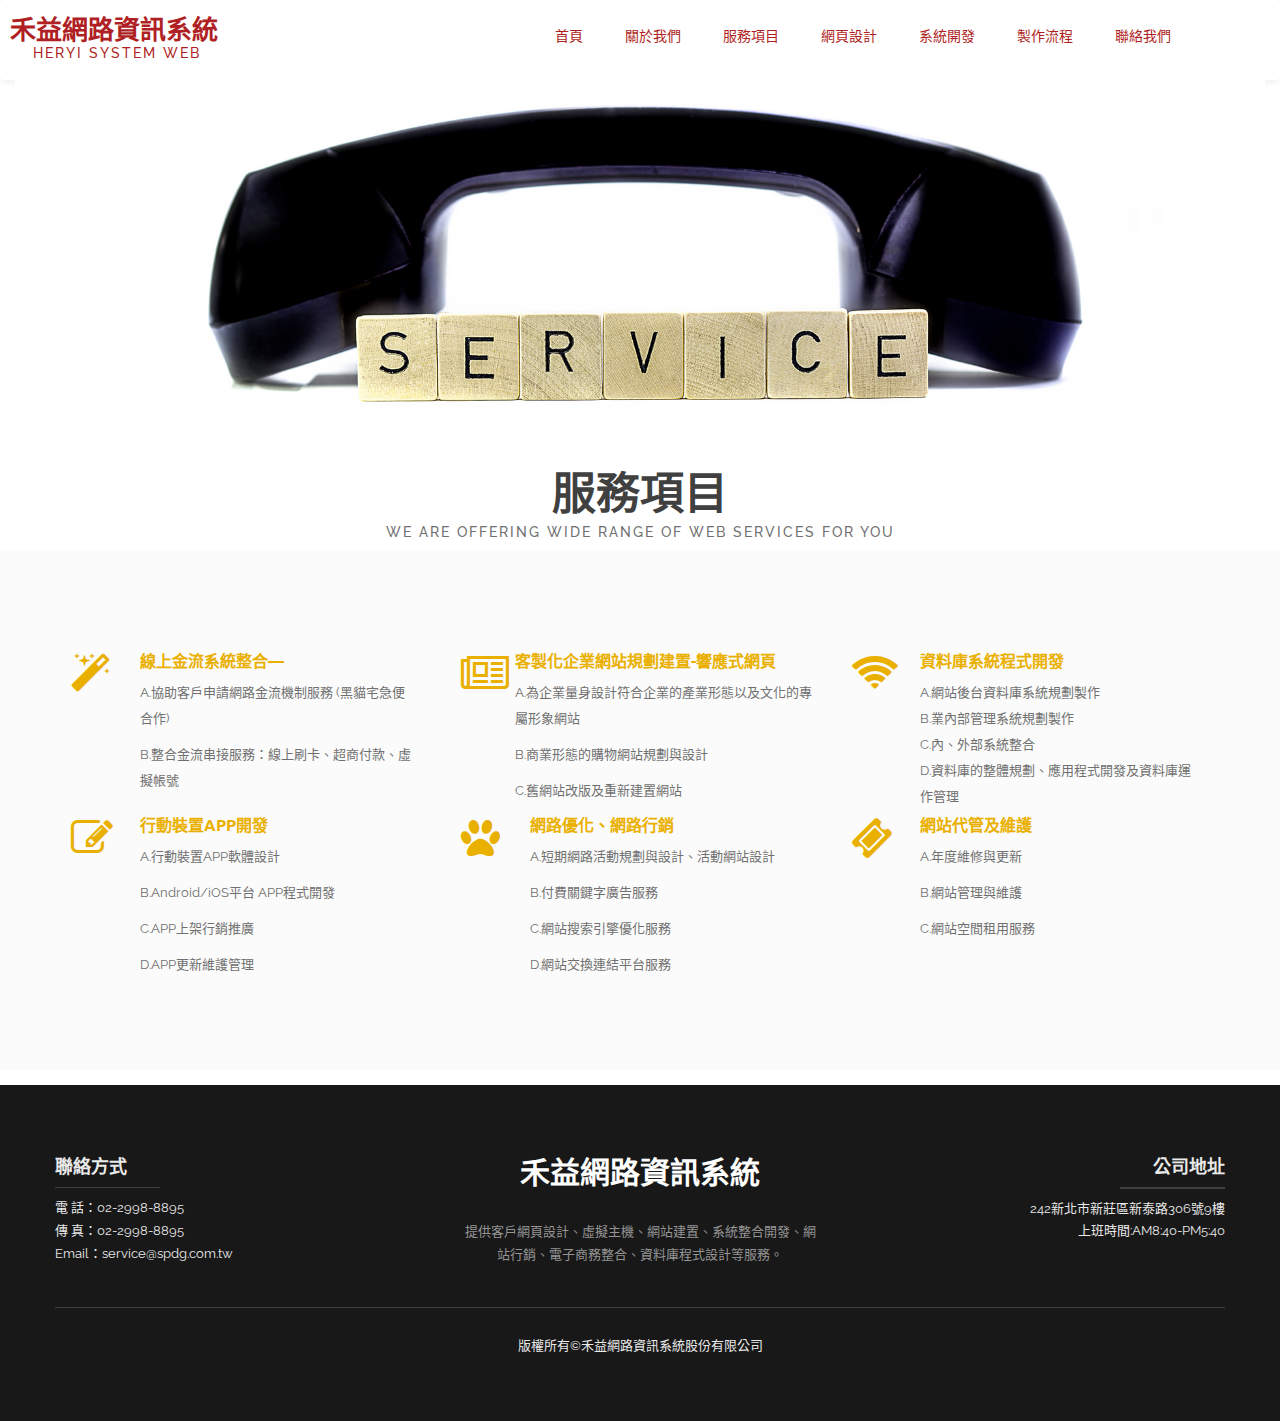
<file: services.html>
﻿<!DOCTYPE html>
<html lang="zh-TW">
<head>
    <meta charset="utf-8">
    <meta http-equiv="X-UA-Compatible" content="IE=edge">
    <meta name="viewport" content="width=device-width, initial-scale=1">
    <title>禾益網路資訊系統/新北網頁設計/台北網頁設計/系統開發</title>
    <meta name="keywords" content="新北網頁設計、新北網頁、新北網頁設計公司、新北系統開發、台北網頁設計、台北網頁、台北網頁設計公司、台北系統開發、高雄網頁設計、高雄網頁、高雄網頁設計公司、高雄系統開發、台中網頁、台中網頁設計公司、台中系統開發、桃園網頁設計、桃園網頁、桃園網頁設計公司、桃園系統開發、系統開發、網頁設計、響應式網站、SEO、網站優化、程式設計、人事系統、管理系統、客戶管理系統、商品攝影、型錄攝影、商業攝影" />
    <meta name="description" content="新北網頁設計、新北網頁、新北網頁設計公司、新北系統開發、台北網頁設計、台北網頁、台北網頁設計公司、台北系統開發、高雄網頁設計、高雄網頁、高雄網頁設計公司、高雄系統開發、台中網頁、台中網頁設計公司、台中系統開發、桃園網頁設計、桃園網頁、桃園網頁設計公司、桃園系統開發、系統開發、網頁設計、響應式網站、SEO、網站優化、程式設計、人事系統、管理系統、客戶管理系統、商品攝影、型錄攝影、商業攝影" />
    <link rel="shortcut icon" href="assets/heryi.ico" type="assets/heryi.ico" />
    <link href="https://maxcdn.bootstrapcdn.com/bootstrap/3.3.1/css/bootstrap.min.css" rel="stylesheet">
    <link href="css/font-awesome.css" rel="stylesheet">
    <link rel="stylesheet" type="text/css" href="css/multipage.css">
    <link rel="stylesheet" type="text/css" href="css/animate.css">
    <link rel="stylesheet" type="text/css" href="css/myservice.css">
    <link href="css/goTop.css" type="text/css" rel="stylesheet" />
    <link href='https://fonts.googleapis.com/css?family=Ubuntu:400,300,300italic,400italic,500italic,500,700,700italic' rel='stylesheet' type='text/css'>
    <link href='https://fonts.googleapis.com/css?family=Raleway:400,100,200,300,500,600,700,800,900' rel='stylesheet' type='text/css'>
    <!--[if lt IE 9]>
      <script src="https://oss.maxcdn.com/html5shiv/3.7.2/html5shiv.min.js"></script>
      <script src="https://oss.maxcdn.com/respond/1.4.2/respond.min.js"></script>
    <![endif]-->
    
</head>

<body>
    <!-- navigation bar -->
    <nav class="navbar navbar-default">
        <div class="container-fluid">
            <!-- Brand and toggle get grouped for better mobile display -->
            <div class="navbar-header">
                <button type="button" class="navbar-toggle collapsed" data-toggle="collapse" data-target="#bs-example-navbar-collapse-1" aria-expanded="false" onclick="toggleSwitch('100px')">
                    <span class="sr-only">Toggle navigation</span>
                    <span class="icon-bar"></span>
                    <span class="icon-bar"></span>
                    <span class="icon-bar"></span>
                </button>
                <a class="navbar-brand scroll" href="index.html"><p>禾益網路資訊系統</p><small>HERYI SYSTEM WEB</small></a>
            </div>

            <!-- Collect the nav links, forms, and other content for toggling -->
            <div class="collapse navbar-collapse" id="bs-example-navbar-collapse-1">
                <ul class="nav navbar-nav navbar-right">
                    <li><a href="index.html">首頁</a></li>
                    <li><a href="about.html">關於我們</a></li>
                    <li><a href="services.html">服務項目</a></li>
                    <!--<li><a href="team.html">專案介紹</a></li>-->
                    <li><a href="webDesign.html">網頁設計</a></li>
                    <li><a href="system.html">系統開發</a></li>
                    <li><a href="howwork.html">製作流程</a></li>
                    <li><a href="contact.aspx">聯絡我們</a></li>
                </ul>
            </div><!-- /.navbar-collapse -->
        </div><!-- /.container-fluid -->
    </nav>
    <div class="clearfix"></div>

    <!-- 插入滿版圖 -->
    <div id="carousel-id" class="container-fluid">
        <div class="row">
            <div class="col-sm-12  col-md-12 col-lg-12">
                <img src="assets/about/service.png" class="img-responsive">
            </div>
        </div>
    </div>

    <!-- 插入滿版圖 -->
    <!-- services section -->
    <header id="headerServices" class="defaultHeaderServices">
        <h1 id="headerH1" class="wow fadeIn" data-wow-duration="5s">服務項目</h1>
        <h6 id="headerH6" class="wow fadeIn" data-wow-duration="5s">WE ARE OFFERING WIDE RANGE OF WEB SERVICES FOR YOU</h6>
    </header>

    <!-- sub services section -->
    <section id="mySection" class="subServicesSection">
        <div class="container">
            <div class="row">
                <div class=" col-lg-4 col-md-6 col-sm-12 col-xs-12 itemSubServices wow flipInY" data-wow-duration="1s">
                    <i class="fa fa-magic fa-3x itemIconSubServices"></i>
                    <div class="floated col-xs-12">
                        <h3 class="myh3">線上金流系統整合—</h3>
                        <p>A.協助客戶申請網路金流機制服務 (黑貓宅急便合作)</p>
                        <p>B.整合金流串接服務：線上刷卡、超商付款、虛擬帳號</p>
                    </div>
                </div>
                <div class="col-lg-4 col-md-6 col-sm-12 col-xs-12 itemSubServices wow flipInY" data-wow-duration="1s">
                    <i class="fa fa-newspaper-o fa-3x itemIconSubServices"></i>
                    <div class="floated">
                        <h3 class="myh3">客製化企業網站規劃建置-響應式網頁</h3>
                        <p>A.為企業量身設計符合企業的產業形態以及文化的專屬形象網站</p>
                        <p>B.商業形態的購物網站規劃與設計</p>
                        <p>C.舊網站改版及重新建置網站</p>
                    </div>
                </div>
                <div class="col-lg-4 col-md-6 col-sm-12 col-xs-12 itemSubServices wow flipInY" data-wow-duration="1s">
                    <i class="fa fa-wifi fa-3x itemIconSubServices"></i>
                    <div class="floated col-xs-12">
                        <h3 class="myh3">資料庫系統程式開發</h3>
                        <p>A.網站後台資料庫系統規劃製作<br />B.業內部管理系統規劃製作<br />C.內、外部系統整合<br />D.資料庫的整體規劃、應用程式開發及資料庫運作管理</p>
                    </div>
                </div>
                <div class="col-lg-4 col-md-6 col-sm-12 col-xs-12 itemSubServices wow flipInY" data-wow-duration="1s">
                    <i class="fa fa-pencil-square-o fa-3x itemIconSubServices"></i>
                    <div class="floated col-xs-12">
                        <h3 class="myh3">行動裝置APP開發</h3>
                        <p>A.行動裝置APP軟體設計</p>
                        <p>B.Android/iOS平台 APP程式開發</p>
                        <p>C.APP上架行銷推廣</p>
                        <p>D.APP更新維護管理</p>
                    </div>
                </div>
                <div class="col-lg-4 col-md-6 col-sm-12 col-xs-12 itemSubServices wow flipInY" data-wow-duration="1s">
                    <i class="fa fa-paw fa-3x itemIconSubServices"></i>
                    <div class="floated col-xs-12">
                        <h3 class="myh3">網路優化、網路行銷</h3>
                        <p>A.短期網路活動規劃與設計、活動網站設計</p>
                        <p>B.付費關鍵字廣告服務</p>
                        <p>C.網站搜索引擎優化服務</p>
                        <p>D.網站交換連結平台服務</p>
                    </div>
                </div>
                <div class="col-lg-4 col-md-6 col-sm-12 col-xs-12 itemSubServices wow flipInY" data-wow-duration="1s">
                    <i class="fa fa-ticket fa-3x itemIconSubServices"></i>
                    <div class="floated col-xs-12" id="targetFunFactsAnimationNumbers">
                        <h3 class="myh3">網站代管及維護</h3>
                        <p>A.年度維修與更新</p>
                        <p>B.網站管理與維護</p>
                        <p>C.網站空間租用服務</p>
                    </div>
                </div>
                <a href="contact.html">
                    <button type="button" class="btn btn-danger col-lg-8 col-lg-offset-2 col-xs-8 col-xs-offset-2 wow flipInX" data-wow-duration="1s">
                        <h4>連絡我們</h4>
                    </button>
                </a>
            </div>
        </div>
    </section>

    <footer class="footer">
        <div class="container">
            <div class="row">
                <div class="col-lg-4 col-md-4 col-sm-12 col-xs-12 item1Footer padding0">
                    <h1>聯絡方式</h1>
                    <div class="borderBottom"></div>
                    <p>電 話：02-2998-8895</p>
                    <p>傳 真：02-2998-8895</p>
                    <p>Email：service@spdg.com.tw</p>
                </div>
                <div class="col-lg-4 col-md-4 col-sm-12 col-xs-12 item2Footer text-center">
                    <h1>禾益網路資訊系統</h1><br />
                    <p>提供客戶網頁設計、虛擬主機、網站建置、系統整合開發、網站行銷、電子商務整合、資料庫程式設計等服務。</p>
                </div>
                <div class="col-lg-4 col-md-4 col-sm-12 col-xs-12 item3Footer padding0">
                    <h1>公司地址</h1>
                    <div class="borderBottom"></div>
                    <p>242新北市新莊區新泰路306號9樓</p>
                    <p>上班時間:AM8:40-PM5:40</p>
                </div>
                <div class="col-lg-12 copyright padding0">
                    <p>版權所有©禾益網路資訊系統股份有限公司</p>
                </div>
            </div>
        </div>
    </footer>
    <a id="back-to-top" href="#" class="btn btn-warning btn-lg back-to-top"
       role="button" title="Back to Top" data-toggle="tooltip" data-placement="top">
        <span class="glyphicon glyphicon-chevron-up"></span>
    </a>
    <script src="js/jquery.js"></script>
    <script src="js/bootstrap.js"></script>
    <script src="js/jquery.mixitup.js"></script>
    <script src="js/morphext.js"></script>
    <script src="js/backstretch.min.js"></script>
    <script src="http://maps.google.com/maps/api/js"></script>
    <script src="js/wow.min.js"></script>
    <script src="js/custom.js"></script>
    <script src="js/multipage.js"></script>
    <script src="js/iphoneShowList.js"></script>
    <script src="js/goTop.js"></script>
</body>
</html>
</file>
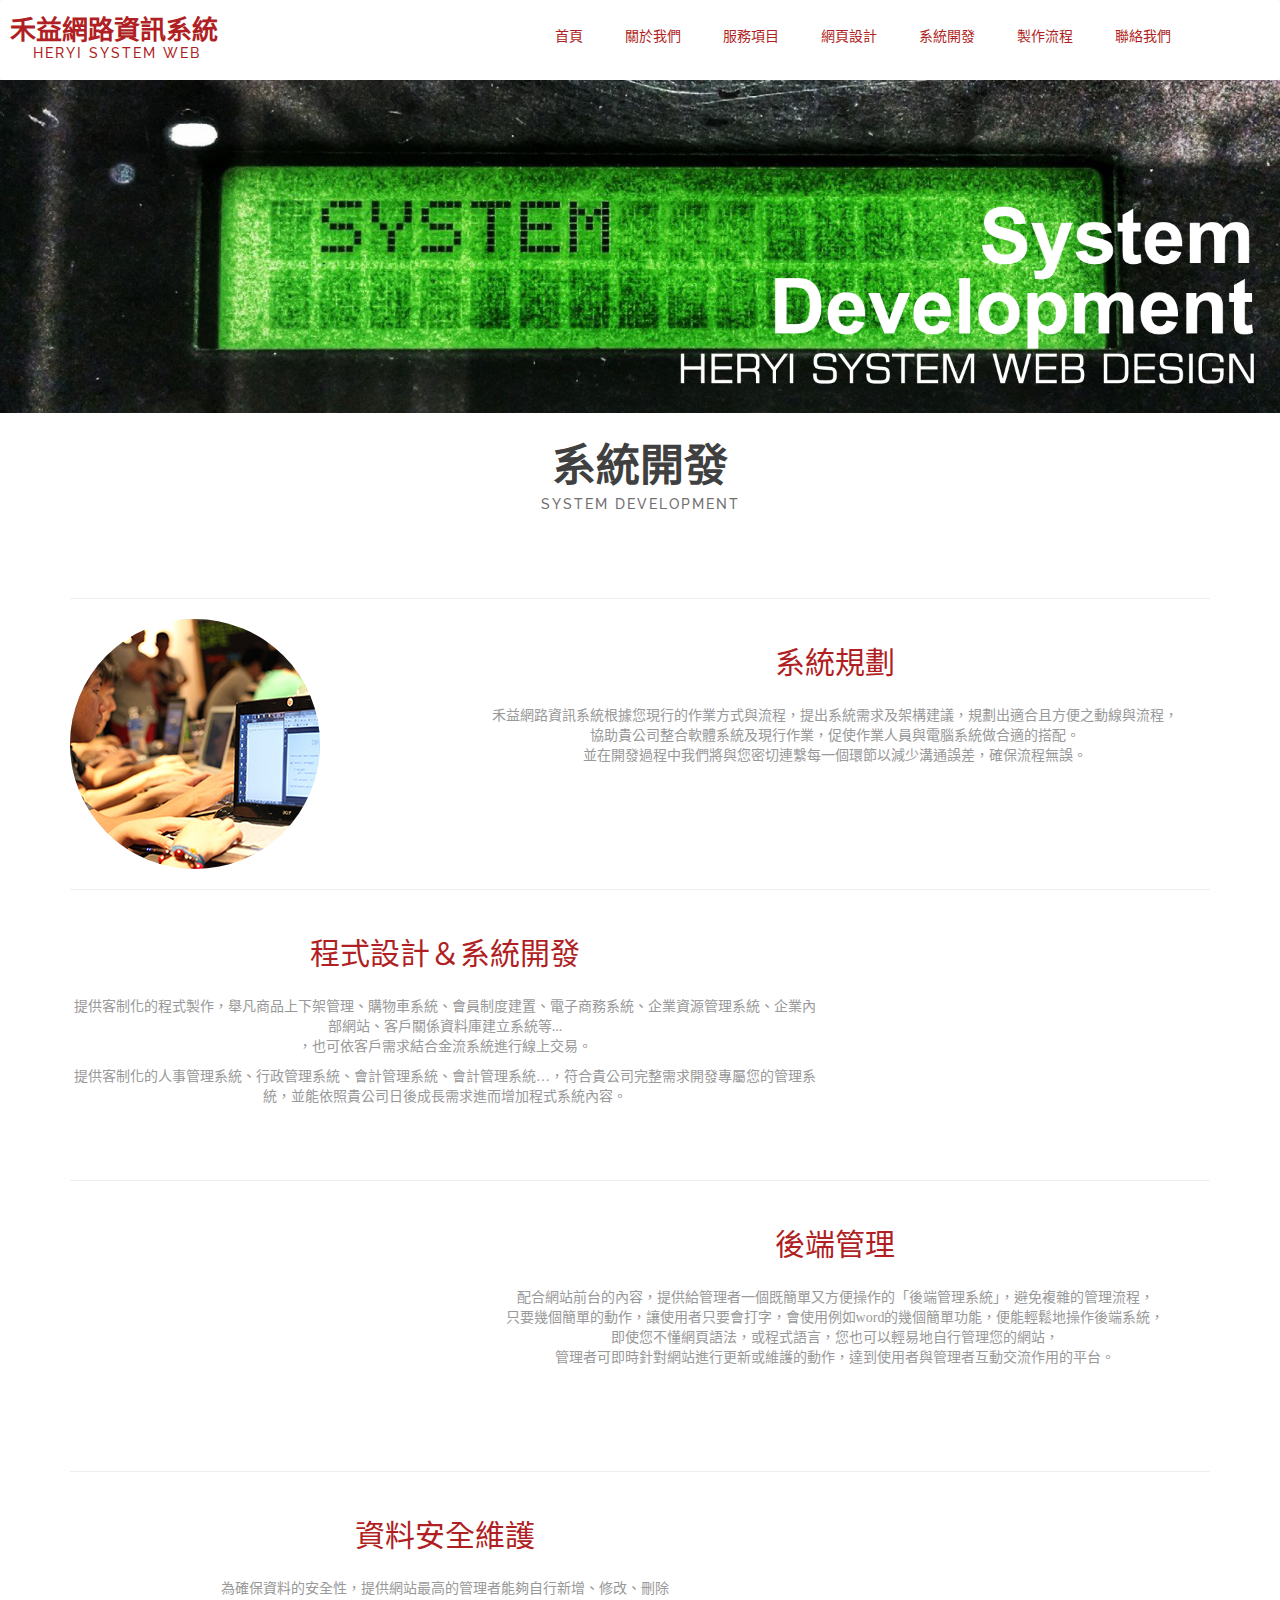
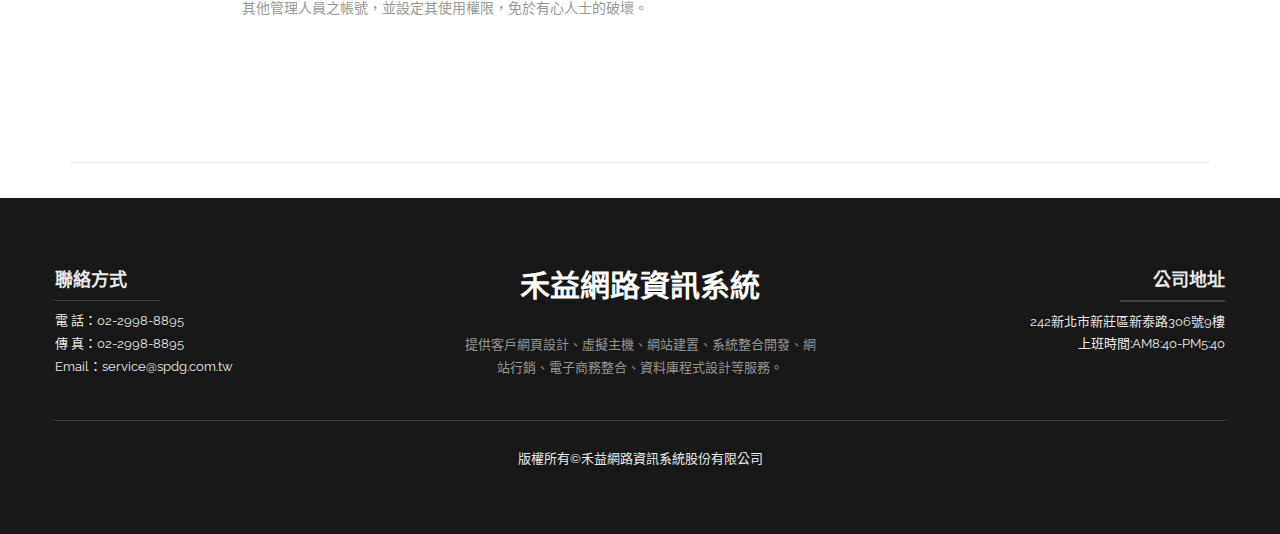
<file: system.html>
﻿<!DOCTYPE html>
<html lang="zh-TW">
<head>
    <meta charset="utf-8">
    <meta http-equiv="X-UA-Compatible" content="IE=edge">
    <meta name="viewport" content="width=device-width, initial-scale=1">
    <title>禾益網路資訊系統/新北網頁設計/台北網頁設計/系統開發</title>
    <meta name="keywords" content="新北網頁設計、新北網頁、新北網頁設計公司、新北系統開發、台北網頁設計、台北網頁、台北網頁設計公司、台北系統開發、高雄網頁設計、高雄網頁、高雄網頁設計公司、高雄系統開發、台中網頁、台中網頁設計公司、台中系統開發、桃園網頁設計、桃園網頁、桃園網頁設計公司、桃園系統開發、系統開發、網頁設計、響應式網站、SEO、網站優化、程式設計、人事系統、管理系統、客戶管理系統、商品攝影、型錄攝影、商業攝影" />
    <meta name="description" content="新北網頁設計、新北網頁、新北網頁設計公司、新北系統開發、台北網頁設計、台北網頁、台北網頁設計公司、台北系統開發、高雄網頁設計、高雄網頁、高雄網頁設計公司、高雄系統開發、台中網頁、台中網頁設計公司、台中系統開發、桃園網頁設計、桃園網頁、桃園網頁設計公司、桃園系統開發、系統開發、網頁設計、響應式網站、SEO、網站優化、程式設計、人事系統、管理系統、客戶管理系統、商品攝影、型錄攝影、商業攝影" />
    <link rel="shortcut icon" href="assets/heryi.ico" type="assets/heryi.ico" />
    <link href="css/bootstrap.css" rel="stylesheet">
    <link href="css/font-awesome.css" rel="stylesheet">
    <link rel="stylesheet" type="text/css" href="css/multipage.css">
    <link rel="stylesheet" type="text/css" href="css/animate.css">
    <link rel="stylesheet" type="text/css" href="css/mysystem.css">
    <link href="css/goTop.css" type="text/css" rel="stylesheet" />

    <link href='https://fonts.googleapis.com/css?family=Ubuntu:400,300,300italic,400italic,500italic,500,700,700italic' rel='stylesheet' type='text/css'>
    <link href='https://fonts.googleapis.com/css?family=Raleway:400,100,200,300,500,600,700,800,900' rel='stylesheet' type='text/css'>
    <!--[if lt IE 9]>
      <script src="https://oss.maxcdn.com/html5shiv/3.7.2/html5shiv.min.js"></script>
      <script src="https://oss.maxcdn.com/respond/1.4.2/respond.min.js"></script>
    <![endif]-->
</head>

<body>
    <!-- navigation bar -->
    <nav class="navbar navbar-default">
        <div class="container-fluid">
            <!-- Brand and toggle get grouped for better mobile display -->
            <div class="navbar-header">
                <button type="button" class="navbar-toggle collapsed" data-toggle="collapse" data-target="#bs-example-navbar-collapse-1" aria-expanded="false" onclick="toggleSwitch('50px')">
                    <span class="sr-only">Toggle navigation</span>
                    <span class="icon-bar"></span>
                    <span class="icon-bar"></span>
                    <span class="icon-bar"></span>
                </button>
                <a class="navbar-brand scroll" href="index.html"><p>禾益網路資訊系統</p><small>HERYI SYSTEM WEB</small></a>
            </div>

            <!-- Collect the nav links, forms, and other content for toggling -->
            <div class="collapse navbar-collapse" id="bs-example-navbar-collapse-1">
                <ul class="nav navbar-nav navbar-right">
                    <li><a href="index.html">首頁</a></li>
                    <li><a href="about.html">關於我們</a></li>
                    <li><a href="services.html">服務項目</a></li>
                    <!--<li><a href="team.html">專案介紹</a></li>-->
                    <li><a href="webDesign.html">網頁設計</a></li>
                    <li><a href="system.html">系統開發</a></li>
                    <li><a href="howwork.html">製作流程</a></li>
                    <li><a href="contact.aspx">聯絡我們</a></li>
                </ul>
            </div><!-- /.navbar-collapse -->
        </div><!-- /.container-fluid -->
    </nav>
    <div class="clearfix"></div>
    <!-- about us section -->
    <div id="carousel-id" class="contair-fluid">
        <div class="row">
            <div class="col-sm-12  col-md-12 col-lg-12">
                <img src="assets/system/system.png" class="img-responsive">
            </div>
        </div>
    </div>

    <section class="about" id="about">
        <header id="headerServices" class="defaultHeaderAbout">
            <h1 id="headerH1" class="wow fadeIn" data-wow-duration="5s">系統開發</h1>
            <h6 id="headerH6" class="wow fadeIn" data-wow-duration="5s">SYSTEM DEVELOPMENT</h6>
        </header>

        <div class="container">
            <br>
            <hr class="featurette-divider">
            <div class="row">
                <div class="col-md-4 col-sm-4 col-xs-12">
                    <img class="featurette-image img-circle img-responsive pull-left wow flipInX" src="assets/system/sys1.png">
                    <!-- <img src="img/p1.png"> -->
                </div>
                <div class="col-md-8 col-sm-8 col-xs-12">
                    <h2 class="mytext text-center mytext-color"> 系統規劃</h2>
                    <p class="text-center myTextcolor">禾益網路資訊系統根據您現行的作業方式與流程，提出系統需求及架構建議，規劃出適合且方便之動線與流程，<br>協助貴公司整合軟體系統及現行作業，促使作業人員與電腦系統做合適的搭配。<br>並在開發過程中我們將與您密切連繫每一個環節以減少溝通誤差，確保流程無誤。</p>
                </div>
            </div>
            <hr class="featurette-divider">


            <div class="row">
                <div class="col-md-4 col-sm-4 col-md-push-8 col-xs-12">
                    <!--  <img src="img/p2.png"> -->
                    <img class="featurette-image img-circle img-responsive pull-left wow flipInX" src="assets/system/sys3.png">
                </div>
                <div class="col-md-8 col-sm-8 col-md-pull-4 col-xs-12">
                    <h2 class="mytext text-center mytext-color">程式設計＆系統開發</h2>
                    <p class="text-center myTextcolor">提供客制化的程式製作，舉凡商品上下架管理、購物車系統、會員制度建置、電子商務系統、企業資源管理系統、企業內部網站、客戶關係資料庫建立系統等...<br>，也可依客戶需求結合金流系統進行線上交易。</p>
                    <p class="text-center myTextcolor">提供客制化的人事管理系統、行政管理系統、會計管理系統、會計管理系統…，符合貴公司完整需求開發專屬您的管理系統，並能依照貴公司日後成長需求進而增加程式系統內容。</p>
                </div>

            </div>


            <hr class="featurette-divider">
            <div class="row">
                <div class="col-md-4 col-sm-4 col-xs-12">
                    <img class="featurette-image img-circle img-responsive pull-left wow flipInX" src="assets/system/sys4.png">
                    <!-- <img src="img/p1.png"> -->
                </div>
                <div class="col-md-8 col-sm-8 col-xs-12">
                    <h2 class="mytext text-center mytext-color">後端管理</h2>
                    <p class="text-center myTextcolor">配合網站前台的內容，提供給管理者一個既簡單又方便操作的「後端管理系統」，避免複雜的管理流程，<br>
只要幾個簡單的動作，讓使用者只要會打字，會使用例如word的幾個簡單功能，便能輕鬆地操作後端系統，<br>
即使您不懂網頁語法，或程式語言，您也可以輕易地自行管理您的網站，<br>
管理者可即時針對網站進行更新或維護的動作，達到使用者與管理者互動交流作用的平台。
</p>
                   
                </div>

            </div>
            <hr class="featurette-divider">


            <div class="row">
                <div class="col-md-4 col-sm-4 col-md-push-8 col-xs-12">
                    <!--  <img src="img/p2.png"> -->
                    <img class="featurette-image img-circle img-responsive pull-left wow flipInX" src="assets/system/sys5.png">
                </div>
                <div class="col-md-8 col-sm-8 col-md-pull-4 col-xs-12">
                    <h2 class="mytext text-center mytext-color">資料安全維護</h2>
                    <p class="text-center myTextcolor">為確保資料的安全性，提供網站最高的管理者能夠自行新增、修改、刪除<br>其他管理人員之帳號，並設定其使用權限，免於有心人士的破壞。</p>
                </div>

            </div>

            <hr class="featurette-divider">

            

        </div>

        </div>

    </section>


    <div class="clearfix"></div>

    <footer class="footer">
        <div class="container">
            <div class="row">
                <div class="col-lg-4 col-md-4 col-sm-12 col-xs-12 item1Footer padding0">
                    <h1>聯絡方式</h1>
                    <div class="borderBottom"></div>
                    <p>電 話：02-2998-8895</p>
                    <p>傳 真：02-2998-8895</p>
                    <p>Email：service@spdg.com.tw</p>
                </div>
                <div class="col-lg-4 col-md-4 col-sm-12 col-xs-12 item2Footer text-center">
                    <h1>禾益網路資訊系統</h1><br />
                    <p>提供客戶網頁設計、虛擬主機、網站建置、系統整合開發、網站行銷、電子商務整合、資料庫程式設計等服務。</p>
                </div>
                <div class="col-lg-4 col-md-4 col-sm-12 col-xs-12 item3Footer padding0">
                    <h1>公司地址</h1>
                    <div class="borderBottom"></div>
                    <p>242新北市新莊區新泰路306號9樓</p>
                    <p>上班時間:AM8:40-PM5:40</p>
                </div>
                <div class="col-lg-12 copyright padding0">
                    <p>版權所有©禾益網路資訊系統股份有限公司</p>
                </div>
            </div>
        </div>
    </footer>
    <a id="back-to-top" href="#" class="btn btn-warning btn-lg back-to-top"
       role="button" title="Back to Top" data-toggle="tooltip" data-placement="top">
        <span class="glyphicon glyphicon-chevron-up"></span>
    </a>
    <script src="js/jquery.js"></script>
    <script src="js/bootstrap.js"></script>
    <script src="js/jquery.mixitup.js"></script>
    <script src="js/morphext.js"></script>
    <script src="js/backstretch.min.js"></script>
    <script src="http://maps.google.com/maps/api/js"></script>
    <script src="js/wow.min.js"></script>
    <script src="js/custom.js"></script>
    <script src="js/multipage.js"></script>
    <script src="js/goTop.js"></script>
    <script src="js/iphoneShowList.js"></script>
</body>
</html>
</file>
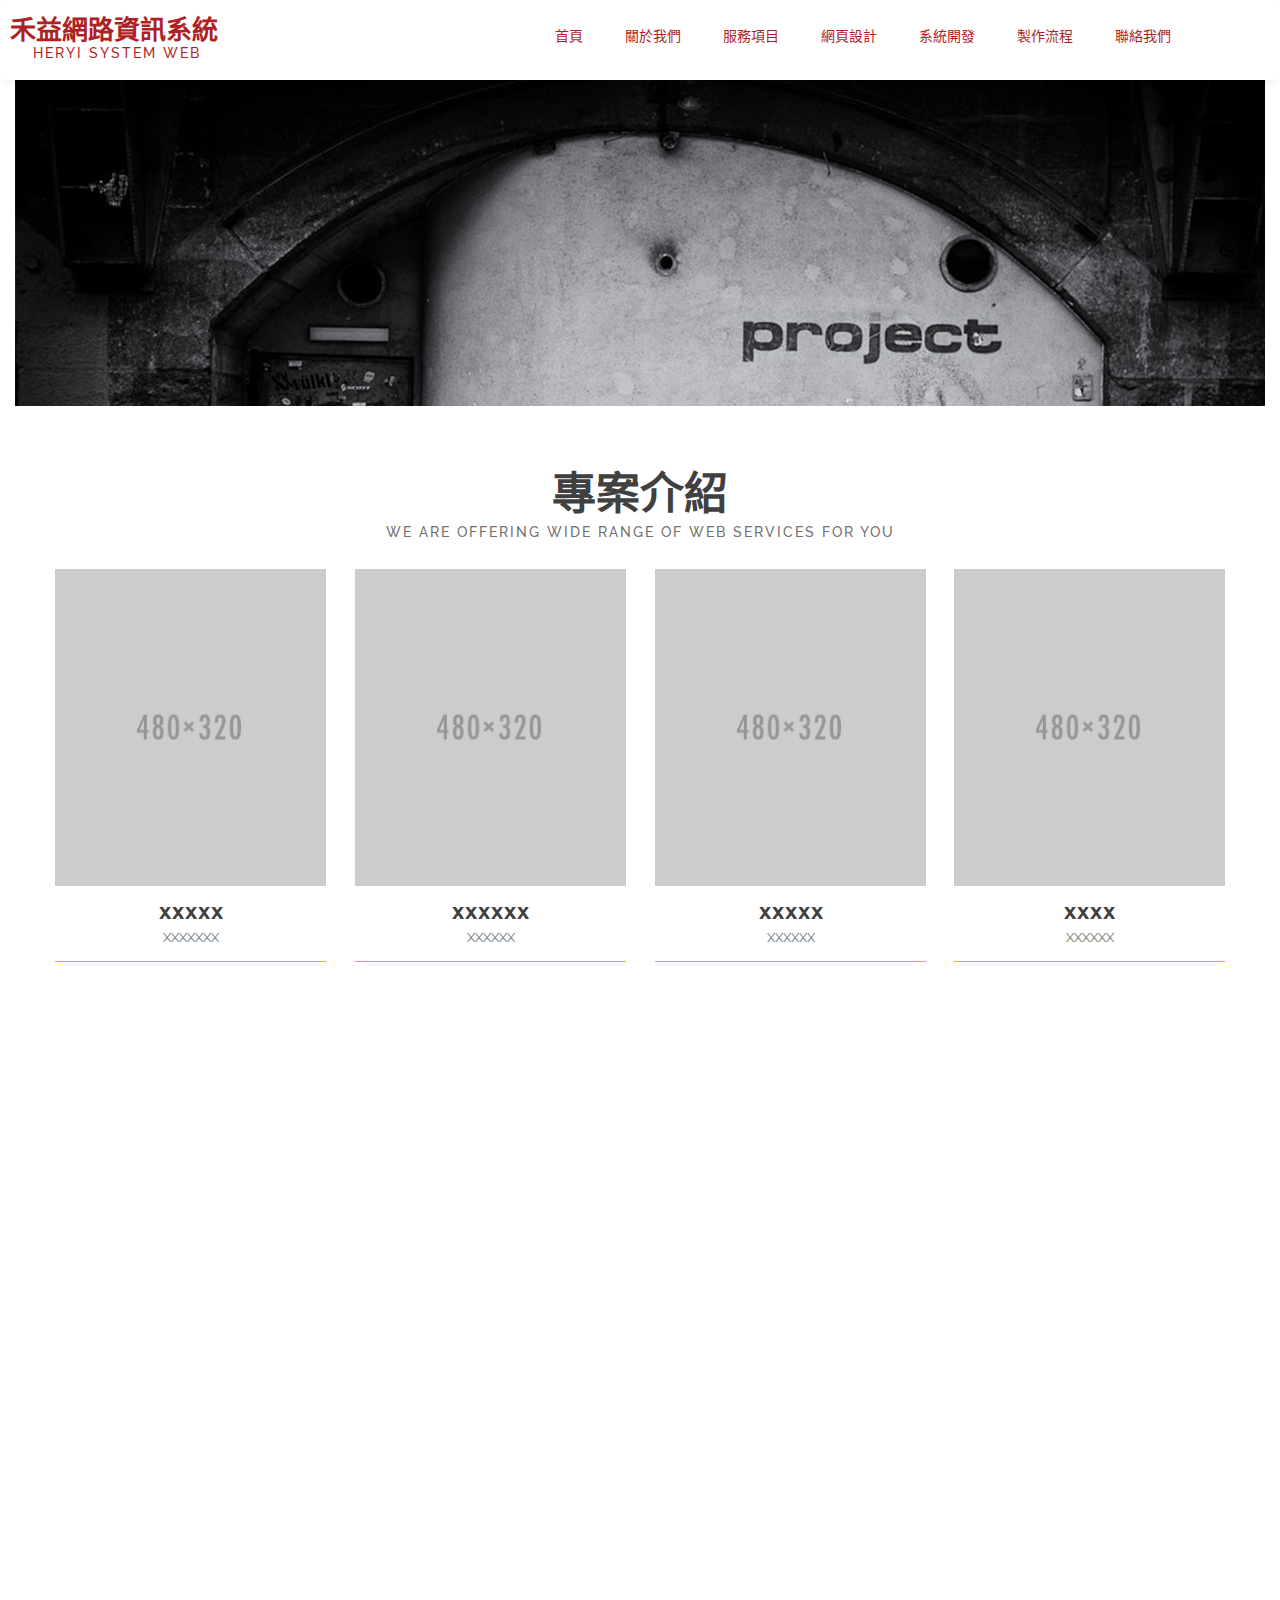
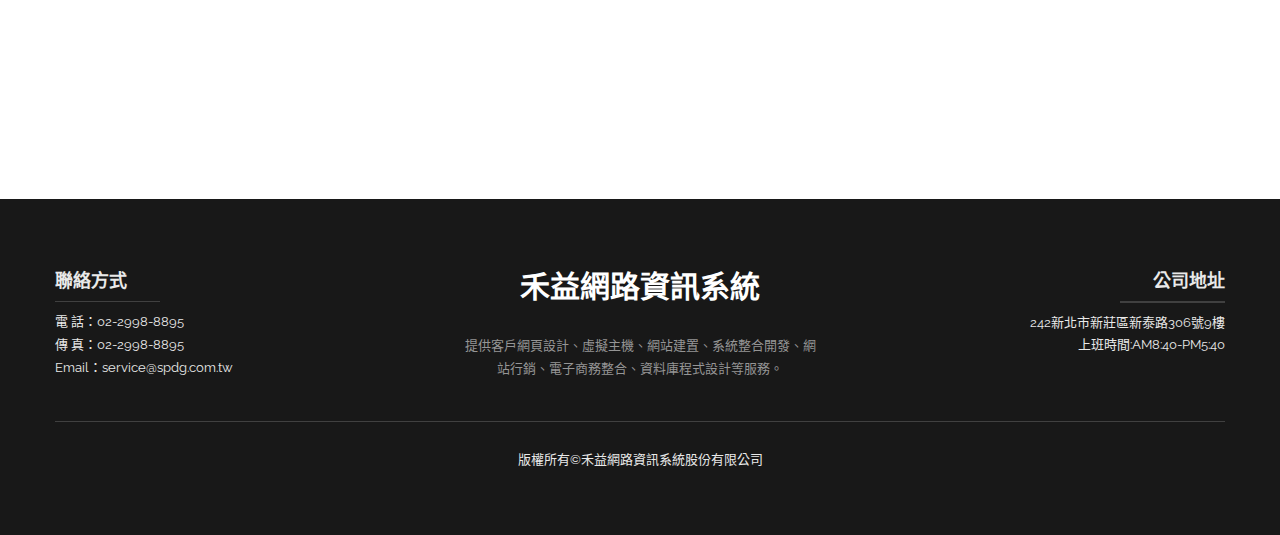
<file: team.html>
﻿<!DOCTYPE html>
<html lang="zh-TW">
<head>
    <meta charset="utf-8">
    <meta http-equiv="X-UA-Compatible" content="IE=edge">
    <meta name="viewport" content="width=device-width, initial-scale=1">
    <title>禾益網路資訊系統/新北網頁設計/台北網頁設計/系統開發</title>
    <meta name="keywords" content="新北網頁設計、新北網頁、新北網頁設計公司、新北系統開發、台北網頁設計、台北網頁、台北網頁設計公司、台北系統開發、高雄網頁設計、高雄網頁、高雄網頁設計公司、高雄系統開發、台中網頁、台中網頁設計公司、台中系統開發、桃園網頁設計、桃園網頁、桃園網頁設計公司、桃園系統開發、系統開發、網頁設計、響應式網站、SEO、網站優化、程式設計、人事系統、管理系統、客戶管理系統、商品攝影、型錄攝影、商業攝影" />
    <meta name="description" content="新北網頁設計、新北網頁、新北網頁設計公司、新北系統開發、台北網頁設計、台北網頁、台北網頁設計公司、台北系統開發、高雄網頁設計、高雄網頁、高雄網頁設計公司、高雄系統開發、台中網頁、台中網頁設計公司、台中系統開發、桃園網頁設計、桃園網頁、桃園網頁設計公司、桃園系統開發、系統開發、網頁設計、響應式網站、SEO、網站優化、程式設計、人事系統、管理系統、客戶管理系統、商品攝影、型錄攝影、商業攝影" />
    <link rel="shortcut icon" href="assets/heryi.ico" type="assets/heryi.ico" />
    <link href="css/bootstrap.css" rel="stylesheet">
    <link href="css/font-awesome.css" rel="stylesheet">
    <link rel="stylesheet" type="text/css" href="css/multipage.css">
    <link rel="stylesheet" type="text/css" href="css/animate.css">
    <link rel="stylesheet" type="text/css" href="css/myteam.css">
    <link href="css/goTop.css" type="text/css" rel="stylesheet" />
    <link href='https://fonts.googleapis.com/css?family=Ubuntu:400,300,300italic,400italic,500italic,500,700,700italic' rel='stylesheet' type='text/css'>
    <link href='https://fonts.googleapis.com/css?family=Raleway:400,100,200,300,500,600,700,800,900' rel='stylesheet' type='text/css'>
    <!--[if lt IE 9]>
      <script src="https://oss.maxcdn.com/html5shiv/3.7.2/html5shiv.min.js"></script>
      <script src="https://oss.maxcdn.com/respond/1.4.2/respond.min.js"></script>
    <![endif]-->
</head>
<body>
    <!-- navigation bar -->
    <nav class="navbar navbar-default">
        <div class="container-fluid">
            <!-- Brand and toggle get grouped for better mobile display -->
            <div class="navbar-header">
                <button type="button" class="navbar-toggle collapsed" data-toggle="collapse" data-target="#bs-example-navbar-collapse-1" aria-expanded="false" onclick="toggleSwitch('100px')">
                    <span class="sr-only">Toggle navigation</span>
                    <span class="icon-bar"></span>
                    <span class="icon-bar"></span>
                    <span class="icon-bar"></span>
                </button>
                <a class="navbar-brand scroll" href="index.html"><p>禾益網路資訊系統</p><small>HERYI SYSTEM WEB</small></a>
            </div>
            <!-- Collect the nav links, forms, and other content for toggling -->
            <div class="collapse navbar-collapse" id="bs-example-navbar-collapse-1">
                <ul class="nav navbar-nav navbar-right">
                    <li><a href="index.html">首頁</a></li>
                    <li><a href="about.html">關於我們</a></li>
                    <li><a href="services.html">服務項目</a></li>
                    <!--<li><a href="team.html">專案介紹</a></li>-->
                    <li><a href="webDesign.html">網頁設計</a></li>
                    <li><a href="system.html">系統開發</a></li>
                    <li><a href="howwork.html">製作流程</a></li>
                    <li><a href="contact.aspx">聯絡我們</a></li>
                </ul>
            </div><!-- /.navbar-collapse -->
        </div><!-- /.container-fluid -->
    </nav>

    <!-- 插入滿版圖 -->
    <div id="carousel-id" class="container-fluid">
        <div class="row">
            <div class="col-sm-12  col-md-12 col-lg-12">
                <img src="assets/about/project.png" class="img-responsive">
            </div>
        </div>
    </div>
    <div class="clearfix"></div>
    <!-- our team section -->
    <section class="team" id="team">
        <header id="headerServices" class="defaultHeaderTeam">
            <h1 id="headerH1" class="wow fadeIn" data-wow-duration="5s">專案介紹</h1>
            <h6 id="headerH6" class="wow fadeIn" data-wow-duration="5s">WE ARE OFFERING WIDE RANGE OF WEB SERVICES FOR YOU</h6>
        </header>
        <div class="container">
            <div class="row">
                <div class="col-lg-3 col-md-6 col-sm-6  col-xs-12 itemTeam wow flipInX" data-wow-duration="1s">
                    <div class="bgImage"></div>
                    <h3>XXXXX</h3>
                    <h4>XXXXXXX</h4>
                </div>
                <div class="col-lg-3 col-md-6 col-sm-6 col-xs-12 itemTeam wow flipInY" data-wow-duration="1s">
                    <div class="bgImage1"></div>
                    <h3>XXXXXX</h3>
                    <h4>XXXXXX</h4>
                </div>
                <div class="col-lg-3 col-md-6 col-sm-6 col-xs-12 itemTeam wow flipInX" data-wow-duration="1s">
                    <div class="bgImage2"></div>
                    <h3>XXXXX</h3>
                    <h4>XXXXXX</h4>
                </div>
                <div class="col-lg-3 col-md-6 col-sm-6 col-xs-12 itemTeam wow flipInY" data-wow-duration="1s">
                    <div class="bgImage3"></div>
                    <h3>XXXX</h3>
                    <h4>XXXXXX</h4>
                </div>
            </div>
        </div>


        <div class="container">
            <div class="row">
                <div class="col-lg-3 col-md-6 col-sm-6  col-xs-12 itemTeam wow flipInX" data-wow-duration="1s">
                    <div class="bgImage"></div>
                    <h3>XXXXX</h3>
                    <h4>XXXXXXX</h4>
                </div>
                <div class="col-lg-3 col-md-6 col-sm-6 col-xs-12 itemTeam wow flipInY" data-wow-duration="1s">
                    <div class="bgImage1"></div>
                    <h3>XXXXXX</h3>
                    <h4>XXXXXX</h4>
                </div>
                <div class="col-lg-3 col-md-6 col-sm-6 col-xs-12 itemTeam wow flipInX" data-wow-duration="1s">
                    <div class="bgImage2"></div>
                    <h3>XXXXX</h3>
                    <h4>XXXXXX</h4>
                </div>
                <div class="col-lg-3 col-md-6 col-sm-6 col-xs-12 itemTeam wow flipInY" data-wow-duration="1s">
                    <div class="bgImage3"></div>
                    <h3>XXXX</h3>
                    <h4>XXXXXX</h4>
                </div>
            </div>
        </div>

        <div class="container">
            <div class="row">
                <div class="col-lg-3 col-md-6 col-sm-6  col-xs-12 itemTeam wow flipInX" data-wow-duration="1s">
                    <div class="bgImage"></div>
                    <h3>XXXXX</h3>
                    <h4>XXXXXXX</h4>
                </div>
                <div class="col-lg-3 col-md-6 col-sm-6 col-xs-12 itemTeam wow flipInY" data-wow-duration="1s">
                    <div class="bgImage1"></div>
                    <h3>XXXXXX</h3>
                    <h4>XXXXXX</h4>
                </div>
                <div class="col-lg-3 col-md-6 col-sm-6 col-xs-12 itemTeam wow flipInX" data-wow-duration="1s">
                    <div class="bgImage2"></div>
                    <h3>XXXXX</h3>
                    <h4>XXXXXX</h4>
                </div>
                <div class="col-lg-3 col-md-6 col-sm-6 col-xs-12 itemTeam wow flipInY" data-wow-duration="1s">
                    <div class="bgImage3"></div>
                    <h3>XXXX</h3>
                    <h4>XXXXXX</h4>
                </div>
            </div>
        </div>

    </section>
    <!--      <div class="clearfix"></div>
        <div class="clearfix"></div> -->
    <footer class="footer">
        <div class="container">
            <div class="row">
                <div class="col-lg-4 col-md-4 col-sm-12 col-xs-12 item1Footer padding0">
                    <h1>聯絡方式</h1>
                    <div class="borderBottom"></div>
                    <p>電 話：02-2998-8895</p>
                    <p>傳 真：02-2998-8895</p>
                    <p>Email：service@spdg.com.tw</p>
                </div>
                <div class="col-lg-4 col-md-4 col-sm-12 col-xs-12 item2Footer text-center">
                    <h1>禾益網路資訊系統</h1><br />
                    <p>提供客戶網頁設計、虛擬主機、網站建置、系統整合開發、網站行銷、電子商務整合、資料庫程式設計等服務。</p>
                </div>
                <div class="col-lg-4 col-md-4 col-sm-12 col-xs-12 item3Footer padding0">
                    <h1>公司地址</h1>
                    <div class="borderBottom"></div>
                    <p>242新北市新莊區新泰路306號9樓</p>
                    <p>上班時間:AM8:40-PM5:40</p>
                </div>
                <div class="col-lg-12 copyright padding0">
                    <p>版權所有©禾益網路資訊系統股份有限公司</p>
                </div>
            </div>
        </div>
    </footer>
    <a id="back-to-top" href="#" class="btn btn-warning btn-lg back-to-top"
       role="button" title="Back to Top" data-toggle="tooltip" data-placement="top">
        <span class="glyphicon glyphicon-chevron-up"></span>
    </a>
    <script src="js/jquery.js"></script>
    <script src="js/bootstrap.js"></script>
    <script src="js/jquery.mixitup.js"></script>
    <script src="js/morphext.js"></script>
    <script src="js/backstretch.min.js"></script>
    <script src="http://maps.google.com/maps/api/js"></script>
    <script src="js/wow.min.js"></script>
    <script src="js/custom.js"></script>
    <script src="js/multipage.js"></script>
    <script src="js/goTop.js"></script>
    <script src="js/iphoneShowList.js"></script>

</body>
</html>
</file>
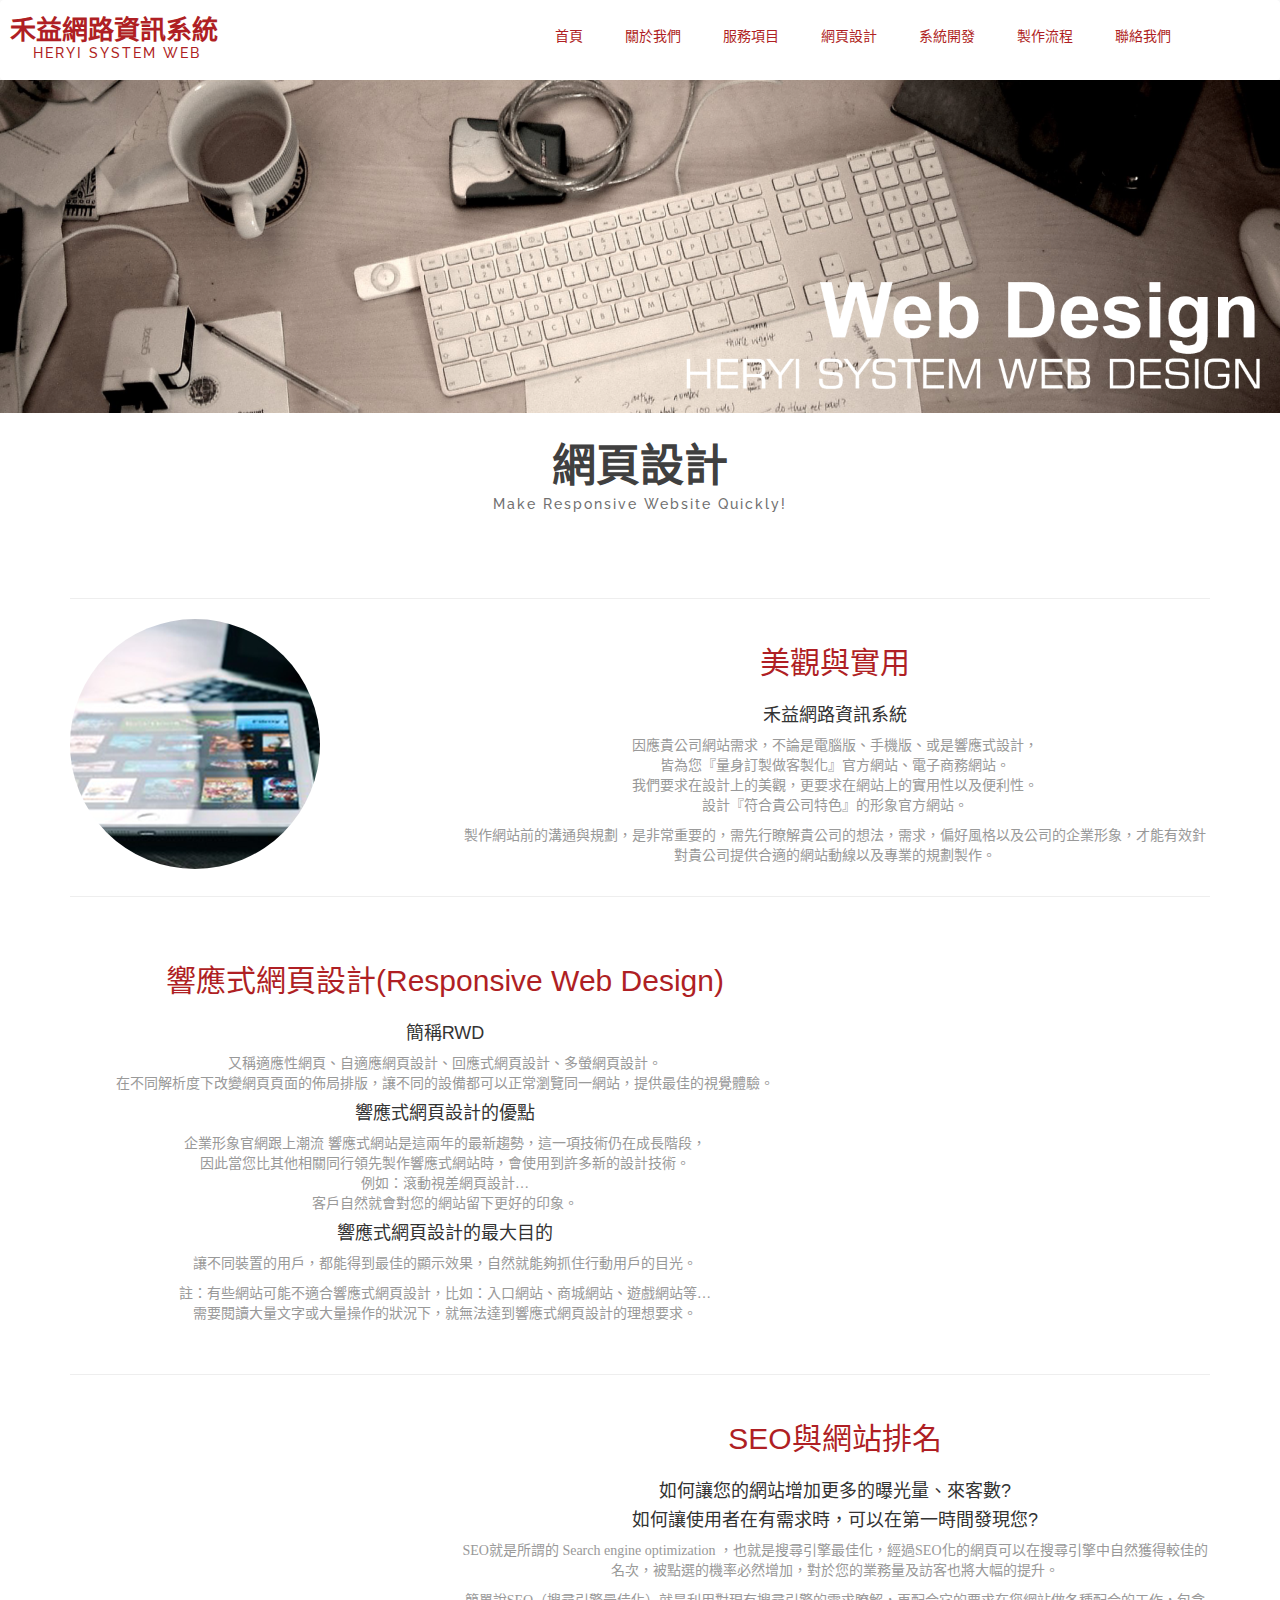
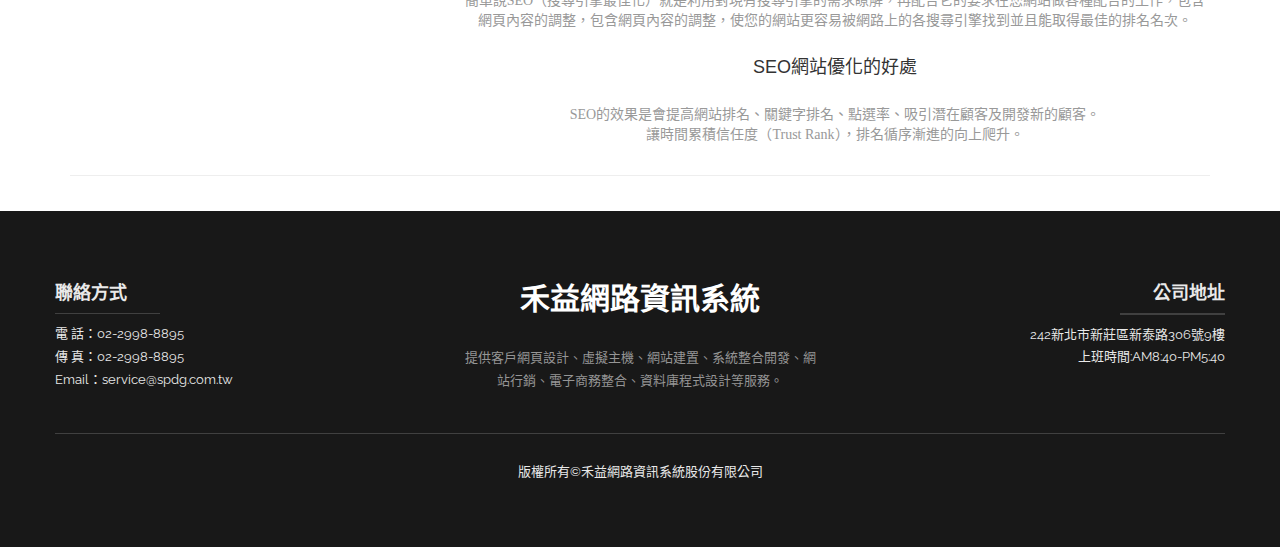
<file: webDesign.html>
﻿<!DOCTYPE html>
<html lang="zh-TW">
<head>
    <meta charset="utf-8">
    <meta http-equiv="X-UA-Compatible" content="IE=edge">
    <meta name="viewport" content="width=device-width, initial-scale=1">
    <title>禾益網路資訊系統/新北網頁設計/台北網頁設計/系統開發</title>
    <meta name="keywords" content="新北網頁設計、新北網頁、新北網頁設計公司、新北系統開發、台北網頁設計、台北網頁、台北網頁設計公司、台北系統開發、高雄網頁設計、高雄網頁、高雄網頁設計公司、高雄系統開發、台中網頁、台中網頁設計公司、台中系統開發、桃園網頁設計、桃園網頁、桃園網頁設計公司、桃園系統開發、系統開發、網頁設計、響應式網站、SEO、網站優化、程式設計、人事系統、管理系統、客戶管理系統、商品攝影、型錄攝影、商業攝影" />
    <meta name="description" content="新北網頁設計、新北網頁、新北網頁設計公司、新北系統開發、台北網頁設計、台北網頁、台北網頁設計公司、台北系統開發、高雄網頁設計、高雄網頁、高雄網頁設計公司、高雄系統開發、台中網頁、台中網頁設計公司、台中系統開發、桃園網頁設計、桃園網頁、桃園網頁設計公司、桃園系統開發、系統開發、網頁設計、響應式網站、SEO、網站優化、程式設計、人事系統、管理系統、客戶管理系統、商品攝影、型錄攝影、商業攝影" />
    <link rel="shortcut icon" href="assets/heryi.ico" type="assets/heryi.ico" />
    <link href="css/bootstrap.css" rel="stylesheet">
    <link href="css/font-awesome.css" rel="stylesheet">
    <link rel="stylesheet" type="text/css" href="css/multipage.css">
    <link rel="stylesheet" type="text/css" href="css/animate.css">
    <link rel="stylesheet" type="text/css" href="css/mywebDesign.css">
    <link href="css/goTop.css" type="text/css" rel="stylesheet" />
    <link href='https://fonts.googleapis.com/css?family=Ubuntu:400,300,300italic,400italic,500italic,500,700,700italic' rel='stylesheet' type='text/css'>
    <link href='https://fonts.googleapis.com/css?family=Raleway:400,100,200,300,500,600,700,800,900' rel='stylesheet' type='text/css'>
    <!--[if lt IE 9]>
      <script src="https://oss.maxcdn.com/html5shiv/3.7.2/html5shiv.min.js"></script>
      <script src="https://oss.maxcdn.com/respond/1.4.2/respond.min.js"></script>
    <![endif]-->
</head>


<body>
    <!-- navigation bar -->
    <nav class="navbar navbar-default">
        <div class="container-fluid">
            <!-- Brand and toggle get grouped for better mobile display -->
            <div class="navbar-header">
                <button type="button" class="navbar-toggle collapsed" data-toggle="collapse" data-target="#bs-example-navbar-collapse-1" aria-expanded="false" onclick="toggleSwitch('50px')">
                    <span class="sr-only">Toggle navigation</span>
                    <span class="icon-bar"></span>
                    <span class="icon-bar"></span>
                    <span class="icon-bar"></span>
                </button>
                <a class="navbar-brand scroll" href="index.html"><p>禾益網路資訊系統</p><small>HERYI SYSTEM WEB</small></a>
            </div>

            <!-- Collect the nav links, forms, and other content for toggling -->
            <div class="collapse navbar-collapse" id="bs-example-navbar-collapse-1">
                <ul class="nav navbar-nav navbar-right">
                    <li><a href="index.html">首頁</a></li>
                    <li><a href="about.html">關於我們</a></li>
                    <li><a href="services.html">服務項目</a></li>
                    <!--<li><a href="team.html">專案介紹</a></li>-->
                    <li><a href="webDesign.html">網頁設計</a></li>
                    <li><a href="system.html">系統開發</a></li>
                    <li><a href="howwork.html">製作流程</a></li>
                    <li><a href="contact.aspx">聯絡我們</a></li>
                </ul>
            </div><!-- /.navbar-collapse -->
        </div><!-- /.container-fluid -->
    </nav>
    <div class="clearfix"></div>
    <!-- about us section -->




    <div id="carousel-id" class="contair-fluid">
        <div class="row">
            <div class="col-sm-12  col-md-12 col-lg-12">
                <img src="assets/web/web.png" class="img-responsive">
            </div>
        </div>
    </div>

    <section class="about" id="about">
        <header id="headerServices" class="defaultHeaderAbout">
            <h1 id="headerH1" class="wow fadeIn" data-wow-duration="5s">網頁設計</h1>
            <h6 id="headerH6" class="wow fadeIn" data-wow-duration="5s">Make Responsive Website Quickly!</h6>
        </header>
        <div class="container">
            <br>
            <hr class="featurette-divider">
            <div class="row">
                <div class="col-md-4 col-sm-4 col-xs-12">
                    <img class="featurette-image img-circle img-responsive pull-left wow flipInX " src="assets/web/web1.png">
                    <!-- <img src="img/p1.png"> -->
                </div>
                <div class="col-md-8 col-sm-8 col-xs-12">
                    <h2 class="mytext text-center mytext-color">美觀與實用</h2>
                     
                    <h4 class="text-center">禾益網路資訊系統</h4>
                    <p class="text-center myTextcolor">因應貴公司網站需求，不論是電腦版、手機版、或是響應式設計，<br>皆為您『量身訂製做客製化』官方網站、電子商務網站。<br>我們要求在設計上的美觀，更要求在網站上的實用性以及便利性。<br>設計『符合貴公司特色』的形象官方網站。</p>
                    <p class=" text-center myTextcolor">製作網站前的溝通與規劃，是非常重要的，需先行瞭解貴公司的想法，需求，偏好風格以及公司的企業形象，才能有效針對貴公司提供合適的網站動線以及專業的規劃製作。</p>

                </div>

            </div>
            <hr class="featurette-divider">


            <div class="row">
                <div class="col-md-4 col-sm-4 col-md-push-8 col-xs-12">
                    <!--  <img src="img/p2.png"> -->
                    <img class="featurette-image img-circle img-responsive pull-left wow flipInX" src="assets/web/web2.png">
                </div>
                <div class="col-md-8 col-sm-8 col-md-pull-4 col-xs-12">
                    <br>
                    <h2 class="mytext text-center mytext-color">響應式網頁設計(Responsive Web Design)</h2>
                    <h4 class="text-center">簡稱RWD</h4>
                    <p class=" text-center myTextcolor">又稱適應性網頁、自適應網頁設計、回應式網頁設計、多螢網頁設計。<br> 
在不同解析度下改變網頁頁面的佈局排版，讓不同的設備都可以正常瀏覽同一網站，提供最佳的視覺體驗。

</p>                    


                   <h4 class="text-center">響應式網頁設計的優點</h4> 
                   <p class=" text-center myTextcolor">企業形象官網跟上潮流 響應式網站是這兩年的最新趨勢，這一項技術仍在成長階段，<br>
因此當您比其他相關同行領先製作響應式網站時，會使用到許多新的設計技術。<br>例如：滾動視差網頁設計…<br>
客戶自然就會對您的網站留下更好的印象。
</p>
                    <h4 class="text-center">響應式網頁設計的最大目的</h4> 
                    <p class=" text-center myTextcolor">讓不同裝置的用戶，都能得到最佳的顯示效果，自然就能夠抓住行動用戶的目光。</p>
                    <p class=" text-center myTextcolor">註：有些網站可能不適合響應式網頁設計，比如：入口網站、商城網站、遊戲網站等…<br>需要閱讀大量文字或大量操作的狀況下，就無法達到響應式網頁設計的理想要求。</p>
                </div>

            </div>

            <br>
            <hr class="featurette-divider">


            <div class="row">
                     <div class="col-md-4 col-sm-4 col-xs-12"> 

                    <br>
                    <img class="featurette-image img-circle img-responsive pull-left wow flipInX" src="assets/web/web4.png">
                    <!-- <img src="img/p1.png"> -->
                </div>
                <div class="col-md-8 col-sm-8 col-xs-12">
                    <!-- <h2 class="mytext text-center">時間與進度</h2>
                    <p class=" text-center">網頁設計是有一定製程與製作時間的，請跟著我們的【網頁設計製作流程】步驟，能加快網站製作的速度與完成度。</p> -->

                    <h2 class="mytext text-center mytext-color">SEO與網站排名</h2>
                    <h4 class="text-center">
                        如何讓您的網站增加更多的曝光量、來客數?                       
                    </h4>
                    <h4 class="text-center">如何讓使用者在有需求時，可以在第一時間發現您?</h4>
                    <p class="text-center myTextcolor">SEO就是所謂的 Search engine optimization ，也就是搜尋引擎最佳化，經過SEO化的網頁可以在搜尋引擎中自然獲得較佳的名次，被點選的機率必然增加，對於您的業務量及訪客也將大幅的提升。</p>
                    <p class="text-center myTextcolor">簡單說SEO（搜尋引擎最佳化）就是利用對現有搜尋引擎的需求瞭解，再配合它的要求在您網站做各種配合的工作，包含網頁內容的調整，包含網頁內容的調整，使您的網站更容易被網路上的各搜尋引擎找到並且能取得最佳的排名名次。</p>
                    <h4 class="mytext text-center">
                        SEO網站優化的好處
                    </h4>
                        <p class="text-center myTextcolor">SEO的效果是會提高網站排名、關鍵字排名、點選率、吸引潛在顧客及開發新的顧客。<br>讓時間累積信任度（Trust Rank），排名循序漸進的向上爬升。</p>





                </div>

            </div>
            <hr class="featurette-divider">


 

        </div>

    </section>


    <div class="clearfix"></div>

    <footer class="footer">
        <div class="container">
            <div class="row">
                <div class="col-lg-4 col-md-4 col-sm-12 col-xs-12 item1Footer padding0">
                    <h1>聯絡方式</h1>
                    <div class="borderBottom"></div>
                    <p>電 話：02-2998-8895</p>
                    <p>傳 真：02-2998-8895</p>
                    <p>Email：service@spdg.com.tw</p>
                </div>
                <div class="col-lg-4 col-md-4 col-sm-12 col-xs-12 item2Footer text-center">
                    <h1>禾益網路資訊系統</h1><br />
                    <p>提供客戶網頁設計、虛擬主機、網站建置、系統整合開發、網站行銷、電子商務整合、資料庫程式設計等服務。</p>
                </div>
                <div class="col-lg-4 col-md-4 col-sm-12 col-xs-12 item3Footer padding0">
                    <h1>公司地址</h1>
                    <div class="borderBottom"></div>
                    <p>242新北市新莊區新泰路306號9樓</p>
                    <p>上班時間:AM8:40-PM5:40</p>
                </div>
                <div class="col-lg-12 copyright padding0">
                    <p>版權所有©禾益網路資訊系統股份有限公司</p>
                </div>
            </div>
        </div>
    </footer>
    <a id="back-to-top" href="#" class="btn btn-warning btn-lg back-to-top"
       role="button" title="Back to Top" data-toggle="tooltip" data-placement="top">
        <span class="glyphicon glyphicon-chevron-up"></span>
    </a>
    <script src="js/jquery.js"></script>
    <script src="js/bootstrap.js"></script>
    <script src="js/jquery.mixitup.js"></script>
    <script src="js/morphext.js"></script>
    <script src="js/backstretch.min.js"></script>
    <script src="http://maps.google.com/maps/api/js"></script>
    <script src="js/wow.min.js"></script>
    <script src="js/custom.js"></script>
    <script src="js/multipage.js"></script>
    <script src="js/goTop.js"></script>
    <script src="js/iphoneShowList.js"></script>
</body>
</html>
</file>
<file: css/multipage.css>
*
{
  margin: 0;
  padding: 0;
}

body{
  transition:all 0.5s ease;
  -webkit-transition:all 0.5s ease;
  -moz-transition:all 0.5s ease;
  -o-transition:all 0.5s ease;
   overflow-x: hidden;
}

/*header section*/

.header
{
  height: 400px;
  width: 100%;
}

.overlay
{
  height: 400px;
  width: 100%;
  position: absolute;
/*  background-color: rgba(0,0,0,0.3);*/
background-color: rgba(0,0,0,0);

}
.flipper {
    width: 100%;
    height: 100px;
    text-align: center;
    color: #fff;
    position: absolute;
    top: 128px;
}
.flipper h1
{
  color: #FFFFFF;
  font-size: 52px;
  text-align: center;
  line-height: 62px;
  font-family: ubuntu, sans-serif;
  font-weight: 700;
  text-transform: uppercase;
}
.flipper a
{
  color: #fff;
  text-decoration: none;
}
.flipper a:hover
{
  color: #eab000;
}
.flipper h2
{
  letter-spacing: 2px;
  color: #FFFFFF;
  font-size: 13px;
  text-align: center;
  font-family: open-sans, sans-serif;
  font-weight: 400;
  position: relative;
  bottom: 4px;
}
.flipperButton{
  width: 171px;
  text-align: center;
  border: 1px solid #fff;
  font-size: 10px;

  height: 50px;
  background-color: transparent;
  margin-top: 16px;
  font-size: 14px;
  transition:all 0.5s ease;
  -webkit-transition:all 0.5s ease;
  -o-transition:all 0.5s ease;
  -moz-transition:all 0.5s ease;
  text-transform: uppercase;
}
.flipperButton:hover{
  border-color: #EAB000;
  background-color: #FFFFFF;
  color: #EAB000!important;
}
.flipperButton:hover a{
  color: #EAB000!important;
}


/*navigation section*/

.navbar-default {
  background-color: #fff;
  border: none;
  height: 80px;
  box-shadow: 0px 0px 10px rgba(0,0,0,0.1);
  margin-bottom: 0px;
}
.navbar-default .navbar-nav > .active > a, .navbar-default .navbar-nav > .active > a:hover, .navbar-default .navbar-nav > .active > a:focus {
    color: #181818;
    background-color: transparent;
}
.navbar-brand
{
  color: #181818!important;
  font-size: 26px;
/*  text-align: center;*/
    text-align: left;
/*  line-height: 31px;*/
   line-height: 10px;
  font-family: ubuntu, sans-serif;
  font-weight: 600;
  padding-left: 10px;
  padding-top: 24px;
  color: #AF1F24;
}



.navbar-default .navbar-nav > li > a {
 /* color: #707070;*/
   color:#AF1F24;
  text-align: center;
  font-family: ubuntu, sans-serif;
  font-weight: 300;
  padding-left: 14px;
  padding-right: 28px;
}
.navbar-default .navbar-toggle .icon-bar {
    /*background-color: #eab000;*/
    background-color: #af1f24;
}
.navbar-right
{
  padding-top:10px;
  padding-right: 66px;  
  background-color: #fff;
}
.navbar-toggle {
  border-radius: 0px;
 } 
.navbar-default .navbar-toggle {
    /*border-color: #eab000;*/
    border-color: #af1f24;
}
.navbar-default .navbar-nav > li > a:active {
  color: #181818;
}

/*about us section*/

.about
{
 /* height: 778px;*/
 height: auto;
  width: 100%;
}
.defaultHeaderAbout
{
/*  height: 200px;*/
  height: 120px;
  width: 600px;
  /*margin: 67px auto;*/
  margin: 25px auto; 
  float: none;
  background-position: center;
  background-repeat: no-repeat;
  margin-bottom: 0px;
}
.defaultHeaderAbout h1
{
  color: #404040;
  font-size: 44px;
  text-align: center;
  line-height: 53px;
  font-family: ubuntu, sans-serif;
  font-weight: 700;
/*  padding-top: 41px;*/
}
.defaultHeaderAbout h6
{
  letter-spacing: 2px;
  color: #707070;
  font-size: 14px;
  text-align: center;
  font-family: raleway, sans-serif;
  font-weight: 500;
  position: relative;
  bottom: 4px;
}
.aboutLeft
{
  margin-top: 10px;
  padding: 0;
}
.otherSkills
{
  margin-top: 161px!important;
} 

.aboutRight
{
  margin: 28px 0px;
  position: relative;
  left: 18px;
/*  height: 449px;*/
  height: auto;
}
.aboutRight img
{
 /* height:449px;*/
 height: auto;
 width: 100%;
}
.aboutLeft h3
{
  color: #404040;
  font-size: 20px;
  line-height: 24px;
  font-family: ubuntu, sans-serif;
  font-weight: 500;
}
.aboutLeft p
{
  color: #959595;
  font-size: 13px;
  text-align: left;
  line-height: 26px;
  font-family: raleway, sans-serif;
  font-weight: 400;
}
.itemIcon
{
  width: 50px;
  height: 50px;
  border-width: 1px;
  border-style: solid;
  border-color: #EAB000;
  background-color: transparent;
  border-radius: 1px;
  color:#eab000;
  position: relative;
  margin: 62px -15px;
  padding: 14px 0px;
  float: left;
  transition:all 0.5s ease;
  -webkit-transition:all 0.5s ease;
  -o-transition:all 0.5s ease;
  -moz-transition:all 0.5s ease;
}
.itemIcon
{
  font-size: 17px;
}
.itemIcon:hover
{
  background-color: #eab000;
  color: #fff;
}
.aboutItem
{
  height: 147px;
}
.aboutItem:nth-child(4)
{
  position: relative;
  left: 8px;
}
.aboutItem:nth-child(6)
{
  position: relative;
  left: 8px;
}
.aboutItem h6
{
  color: #404040;
  font-size: 16px;
  line-height: 19px;
  font-family: ubuntu, sans-serif;
  font-weight: 500;
  float: left;
  padding: 44px 17px;
  padding-bottom: 0px;
}
.itemHeader
{
  height: 200px;
  width: 240px;
  padding: 0;
  margin-left: 36px;
  height: 147px;
}
.itemHeader p 
{
  float: left;
  padding-left: 19px;
  position: relative;
  bottom: 4px;
}

/*advertising section*/
  
.advertisement
{
  height: 479px;
  width: 100%;
  background-color: #FBFBFB;
}

.imageMockup3
{
  position: absolute;
  left: 0;
  right: 0;
  margin-left: auto;
  margin-right: auto;
  margin-top: 101px;
}
.mockup1
{
  height: 307px;
  width: 447px;
  position: relative;
  top: 174px;
  float: left;
  margin-left: 89px;
}
.mockup2
{
  height: 307px;
  width: 447px;
  float: right;
  position: relative;
  top: 174px;
  margin-right: 87px;
}
.mockup3
{
  position: absolute;
  left: 0;
  width: 554px;
  right: 0;
  margin-left: auto;
  float: none;
  margin-right: auto;
  margin-top: 100px;
}
.image1
{
  position: absolute;
  left: 416px;
  margin-top: 73px;
}
.image2
{
  float: none;
  margin: 0 auto;
  z-index: 9999;
  position: absolute;
  left: 0;
  right: 0;
}
.image3
{
  float: right;
  position: absolute;
  right: 416px;
  margin-top: 74px;
}

/*design develope publish section*/

.ddpSection
{
  height: 160px;
  width: 100%;
  background-color: #eab000;
}
.ddpSection p
{
  color: #FFFFFF;
  font-size: 30px;
  line-height: 36px;
  letter-spacing: 0px;
  text-align: center;
  font-family: ubuntu, sans-serif;
  font-weight: 700;
  padding-top: 60px;
}

/*testimonials section*/
.testimonials
{
  height: 506px;
  width: 100%;
  background-image: url('../assets/testimonials/client.jpg');
  background-size: cover;
  background-position: center center;
}
.testimonialsOverlay
{
  background-color: rgba(0,0,0,0.7);
  height: 506px;
  width: 100%;
  position: absolute;
}
.testimonialsOverlay h3
{
  color: #FFFFFF;
  font-size: 20px;
  text-align: center;
  line-height: 24px;
  font-family: ubuntu, sans-serif;
  font-weight: 500;
  padding-top: 103px;
}
.quote
{
  height: 50px;
  position: relative;
  border-radius: 100px;
  border: 1px solid #fff;
  width: 50px;
  background-image: url('../assets/testimonials/quote.png');
  background-position: center center;
  background-repeat: no-repeat;
  float: none;
  margin: 0 auto;
  top: 100px;
}
#carousel-example-generic
{
  height: 500px;
  width: 100%;
}
.carousel-inner .item
{
 /* height: 407px;*/
 height: auto;
}
.carousel-inner .item p
{
  color: #E9E9E9;
  font-size: 14px;
  line-height: 28px;
  letter-spacing: 0px;
  text-align: center;
  font-family: raleway, sans-serif;
  font-weight: 300;
}
.client span:first-child
{
  color: #959595;
  font-size: 14px;
  text-align: center;
  line-height: 28px;
  font-family: ubuntu, sans-serif;
  font-weight: 700;
  font-style: normal;
}
.client span:last-child
{
  color: #959595;
  font-size: 14px;
  text-align: center;
  line-height: 28px;
  font-style: normal;
}
.carousel-indicators {
  /*  bottom: 88px;*/
    bottom:0px;
    text-align: center;
}
.carousel-indicators li {
    display: inline-block;
    width: 13px;
    height: 13px;
    margin: 1px;
    text-indent: -999px;
    cursor: pointer;
    background-color: #000 \9;
    background-color: rgba(0, 0, 0, 0);
    border: 1px solid #fff;
    border-radius: 13px;
    margin-left: 5px;
}
.carousel-indicators .active {
    width: 13px;
    height: 13px;
    margin: 1px;
    background-color: #fff;
    margin-left: 5px;
}

 /*services section*/

 .services
 {
  height: 603px;
  width: 100%;
  background-color: #fff;
 }
 .tabSection  
 {
  width: 1100px;
  margin: 0 auto;
  float:none;
  display:table;
 }
.SliderTexts
{
  margin-top:9px;
}
 .serviceIcon
 {
  margin: 0 auto;
  display: table;
  transition:all 0.5s ease;
  -webkit-transition:all 0.5s ease;
  -o-transition:all 0.5s ease;
  -moz-transition:all 0.5s ease;
 }
 .hoverColorChanger
 {
  color:#404040;
  text-decoration: none;
 }
 .hoverColorChanger:hover
 {
  color: #404040;
  text-decoration: none;
 }
 .hoverColorChanger:active
 {
  color: #404040;
  text-decoration: none;
 }
 .hoverColorChanger:focus
 {
  color: #404040;
  text-decoration: none;
 }


 .defaultHeaderServices
  {
    /*height: 200px;*/
    height: 120px;
    width: 600px;
    /*margin: 67px auto;*/
    margin: 25px auto;
    float: none;
    background-position: 50% 41%;
    background-repeat: no-repeat;
    margin-bottom: 0px;
  }
.defaultHeaderServices h1
  {
    color: #404040;
    font-size: 44px;
    text-align: center;
    line-height: 53px;
    font-family: ubuntu, sans-serif;
    font-weight: 700;
    padding-top: 35px;
  }
.defaultHeaderServices h6
  {
    letter-spacing: 2px;
    color: #707070;
    font-size: 14px;
    text-align: center;
    font-family: raleway, sans-serif;
    font-weight: 500;
    position: relative;
    bottom: 4px;
  }

.serviceItem
{
  margin-top: 34px;
  transition:all 1.5s ease;
  -webkit-transition:all 1.5s ease;
  -moz-transition:all 1.5s ease;
  -o-transition:all 1.5s ease;
  cursor: pointer;
}
.serviceItem h4
{
  color: #404040;
  font-size: 16px;
  text-align: center;
  line-height: 19px;
  font-family: ubuntu, sans-serif;
  font-weight: 700;
  margin-top: 2px;
}
.serviceItem p
{
  color: #959595;
  font-size: 13px;
  text-align: center;
  line-height: 23px;
  font-family: raleway, sans-serif;
  font-weight: 400;
}
.serviceSlider
{
  height: 150px;
  width: 1336px;
  margin-top: 27px;
  float: left;
  position: relative;
}
.serviceSlider h6 
{
  color: #404040;
  font-size: 13px;
  text-align: left;
  line-height: 26px;
  font-family: raleway, sans-serif;
  font-weight: 600;
}
.sliderTExt
{
  color: #404040;
  font-size: 13px;
  text-align: left;
  line-height: 26px;
  font-family: raleway, sans-serif;
  font-weight: 400;
}
/*progress bars*/

#progressBar1
{
  width: 90%;
}
#progressBar2
{
  width: 80%;
}
#progressBar3
{
  width: 65%;
}
#progressBar4
{
  width: 85%;
}
#progressBar5
{
  width: 90%;
}
#progressBar6
{
  width: 80%;
}
#progressBar7
{
  width: 65%;
}
#progressBar8
{
  width: 85%;
}

/*sub services section*/

.subServicesSection
{
  /*height: 468px;*/
  height: auto;
  width: 100%;
  background-color: #FBFBFB;
  transition:all 1.5s ease;
  -webkit-transition:all 1.5s ease;
  -moz-transition:all 1.5s ease;
  -o-transition:all 1.5s ease;
}
.itemSubServices
{
  margin-top: 102px;
  padding-left: 0px;
}
.itemSubServices:nth-child(4) {
    margin-top: -36px;
}
.itemSubServices:nth-child(5) {
    margin-top: -36px;
}
.itemSubServices:nth-child(6) {
    margin-top: -36px;
}
.itemSubServices img
{
  float: left;
}
.itemSubServices h3
{
  color: #404040;
  font-size: 16px;
  text-align: left;
  line-height: 19px;
  font-family: ubuntu, sans-serif;
  font-weight: 700;
  margin-top: -2px;
}
.itemSubServices p
{
  color: #707070;
  font-size: 13px;
  text-align: left;
  line-height: 26px;
  font-family: raleway, sans-serif;
  font-weight: 400;
}
.floated
{
  height: 200px;
  width: 305px;
  float: right;
}


.itemIconSubServices
{
  transition:all 0.5s ease;
  -webkit-transition:all 0.5s ease;
  -o-transition:all 0.5s ease;
  -moz-transition:all 0.5s ease;
  padding-left: 16px;
  color: #eab000;
}

/*fun facts section*/

.funfacts
{
  height: 554px;
  width: 100%;
  background-image:url('../assets/2.jpg');
  background-size: cover;
  background-position: center center;
}
.funfactsOverlay
{
  height: 554px;
  width: 100%;
  position: absolute;
  background-color: rgba(0,0,0,0.5);
}
.defaultHeaderFunFacts
{
  height: 160px;
  width: 600px;
  margin: 67px auto;
  float: none;
  background-image: url('../assets/send.png');
  background-position: center;
  background-repeat: no-repeat;
  margin-bottom: 0px;
}
.defaultHeaderFunFacts h1
{
  color: #FFFFFF;
  font-size: 38px;
  text-align: center;
  line-height: 46px;
  font-family: ubuntu, sans-serif;
  font-weight: 700;
  padding-top: 35px;
}
.defaultHeaderFunFacts h6
{
  letter-spacing: 2px;
  color: #FBFBFB;
  font-size: 14px;
  text-align: center;
  font-family: raleway, sans-serif;
  font-weight: 500;
}
.itemFunFacts
{
  border-left: 1px solid #fff;
  border-right:  1px solid #fff;
  width: 270px;
  border-radius: 40px;
  height: 185px;
  margin-top: 26px;
   transition:all 0.5s ease;
  -webkit-transition:all 0.5s ease;
  -moz-transition:all 0.5s ease;
  -o-transition:all 0.5s ease;
}
.itemFunFacts:nth-child(2)
{
  margin-left: 30px;
}
.itemFunFacts:nth-child(3)
{
  margin-left: 30px;
}
.itemFunFacts:nth-child(4)
{
  margin-left: 30px;
}
.itemFunFacts h2
{
  color: #FFFFFF;
  font-size: 54px;
  text-align: center;
  line-height: 65px;
  font-family: ubuntu, sans-serif;
  font-weight: 700;
  padding-top: 28px;
}
.itemFunFacts h4
{
  color: #FFFFFF;
  font-size: 13px;
  text-align: center;
  line-height: 26px;
  font-family: raleway, sans-serif;
  font-weight: 400;
  position: relative;
  bottom: 10px;
}

/*our team section*/

.team
{
/*  height: 1254px;*/
  height: auto;
  width: 100%;
}
.teamServicesSection
{
  height: 778px;
  width: 100%;
}
.defaultHeaderTeam
  {
   /* height: 200px;*/
   height: 120px;
    width: 600px;
   /* margin: 67px auto;*/
   margin: 25px auto; 
    float: none;
    background-position: 50% 41%;
    background-repeat: no-repeat;
    margin-bottom: 0px;
  }
.defaultHeaderTeam h1
  {
    color: #404040;
    font-size: 44px;
    text-align: center;
    line-height: 53px;
    font-family: ubuntu, sans-serif;
    font-weight: 700;
    padding-top: 35px;
  }
.defaultHeaderTeam h6
  {
    letter-spacing: 2px;
    color: #707070;
    font-size: 14px;
    text-align: center;
    font-family: raleway, sans-serif;
    font-weight: 500;
    position: relative;
    bottom: 4px;
  }


/*team section*/
.itemTeam
{
  width: 271px;
  height: 393px;
  margin-top: 18px;
  padding: 0;
  border-bottom: 1px solid #eab000;
   transition:all 0.5s ease;
  -webkit-transition:all 0.5s ease;
  -moz-transition:all 0.5s ease;
  -o-transition:all 0.5s ease;
}

.itemTeam:nth-child(2)
{
  margin-left: 29px;
}
.itemTeam:nth-child(3)
{
  margin-left: 29px;
}
.itemTeam:nth-child(4)
{
  margin-left: 28px;
}

.bgImage
{
  height: 317px;
  width: 100%;
  background-image: url('../assets/team/1.jpg');
  background-position: center center;
  background-size: cover;
}
.bgImage1
{
  height: 317px;
  width: 100%;
  background-image: url('../assets/team/2.jpg');
  background-position: center center;
  background-size: cover;
}
.bgImage2
{
  height: 317px;
  width: 100%;
  background-image: url('../assets/team/3.jpg');
  background-position: center center;
  background-size: cover;
}
.bgImage3
{
  height: 317px;
  width: 100%;
  background-image: url('../assets/team/4.jpg');
  background-position: center center;
  background-size: cover;
}
.itemTeam h3
{
  color: #404040;
  font-size: 18px;
  text-align: center;
  line-height: 22px;
  font-family: ubuntu, sans-serif;
  font-weight: 700;
  margin-top: 15px;

}
.itemTeam h4
{
  color: #707070;
  font-size: 13px;
  text-align: center;
  line-height: 26px;
  font-family: raleway, sans-serif;
  font-weight: 400;
  position: relative;
  bottom: 8px;
}

.itemTeam ul
{
  list-style: none;
  margin: auto;
  width: 181px;
}
.itemTeam ul li 
{
  float: left;
  height: 30px;
  width: 30px;
  border: 1px solid #eab000;
  padding: 4px 0px;
  text-align: center;
  position: relative;
  cursor: pointer;
  margin-left: 12px;
  bottom: 8px;
   transition:all 0.5s ease;
  -webkit-transition:all 0.5s ease;
  -moz-transition:all 0.5s ease;
  -o-transition:all 0.5s ease;
}
.itemTeam ul li a
{
  color: #eab000;
}

/*awesome skill section*/

.awesomeSkillSection
{
  height: 488px;
  width: 100%;
  background-color: #fbfbfb;
}
.itemLeftAwesomeSkillSection h2
{
  color: #404040;
  font-size: 28px;
  line-height: 34px;
  font-family: ubuntu, sans-serif;
  font-weight: 500;
}
.itemLeftAwesomeSkillSection
{
  padding: 0;
  margin: 71px 0px;
}
.itemLeftAwesomeSkillSection h6
{
  color: #707070;
  font-size: 13px;
  text-align: left;
  line-height: 26px;
  font-family: raleway, sans-serif;
  font-weight: 400;
  position: relative;
  bottom: 9px;
}
.itemLeftAwesomeSkillSection h5
{
  color: #181818;
  font-size: 13px;
  text-align: left;
  line-height: 26px;
  font-family: ubuntu, sans-serif;
  font-weight: 500;
  padding-top: 7px;
}
.progress {
    height: 2px;
    margin-bottom: -44px;
    overflow: hidden;
    background-color: #f5f5f5;
    border-radius: 4px;
    -webkit-box-shadow: inset 0 1px 2px rgba(0, 0, 0, .1);
    box-shadow: inset 0 1px 2px rgba(0, 0, 0, .1);
    width: 570px;
    position: relative;
    bottom: 9px;
}
.progress-bar {
  background-color: #eab000;
} 
.itemRightAwesomeSkillSection
{
  margin-top: 76px;
}
.itemRightAwesomeSkillSection h3
{
   color: #707070;
  font-size: 14px;
  text-align: left;
  line-height: 19px;
  font-family: ubuntu, sans-serif;
  font-weight: 700;
}
.itemRightAwesomeSkillSection h3 .cite
{
  font-size: 13px;
  font-family: ubuntu, sans-serif;
  font-weight: 400;
  line-height: 16px;
}
.itemRightAwesomeSkillSection p
{
  color: #707070;
  font-size: 13px;
  text-align: left;
  line-height: 26px;
  font-family: raleway, sans-serif;
  font-weight: 400;
 padding-top: 10px;
}
#ninety5
{
  position: relative;
  top: 20px;
  margin-left: 88%;
}
#eighty
{
  position: relative;
  top: 20px;
  margin-left: 78%;
}
#sixty
{
  position: relative;
  top: 20px;
  margin-left: 58%;
}
#eightyFive
{
  position: relative;
  top: 20px;
  margin-left: 83%;
}
#ninety6
{
  position: relative;
  top: 20px;
  margin-left: 88%;
}
#eighty7
{
  position: relative;
  top: 20px;
  margin-left: 78%;
}
#sixty8
{
  position: relative;
  top: 20px;
  margin-left: 58%;
}
#eightyFive9
{
  position: relative;
  top: 20px;
  margin-left: 83%;
}

/*mobile first design */
.mobileFirstDesignSection
{
  height: 646px;
  width: 100%;
  background-image: url('../assets/room.jpg');
  background-size: cover;
  background-position: center center;
}
.overlayMobileFirstDesignSection
{
  height: 646px;
  width: 100%;
  background-color: rgba(0,0,0,0.7);
  position: absolute;
}
.overlayMobileFirstDesignSection h1
{
  font-size: 40px;
  line-height: 48px;
  font-family: raleway, sans-serif;
  font-weight: 700;
  color: #FFFFFF;
  letter-spacing: 1px;
  padding: 77px 20px 0px;
}
.overlayMobileFirstDesignSection h2
{
  font-size: 30px;
  line-height: 36px;
  font-family: raleway, sans-serif;
  font-weight: 300;
  color: #FFFFFF;
  letter-spacing: 1px;
  padding: 1px 21px;
  position: relative;
  bottom: 20px;
}
.ItemMobileFirstDesignSection
{
  height: 111px;
  width: 491px;
  margin: 35px 19px;
}
.ItemMobileFirstDesignSection:nth-child(4)
{
  position: relative;
  bottom: 34px;
}
.ItemMobileFirstDesignSection:nth-child(5)
{
  position: relative;
  bottom: 68px;
}
.ItemMobileFirstDesignSection img
{
  float: left;
}
.ItemMobileFirstDesignSection h6
{
  float: left;
  font-size: 14px;
  font-family: raleway, sans-serif;
  font-weight: 700;
  padding-top: 0px;
  line-height: 28px;
  color: #fff;
  margin-top: -5px;
  margin-left: 5px;
}
.ItemMobileFirstDesignSection p
{
  color: #FFFFFF;
  font-size: 13px;
  text-align: left;
  line-height: 26px;
  font-family: raleway, sans-serif;
  font-weight: 400;
  position: relative;
  bottom: 35px;
  padding-left: 39px;
  float: left;
}
.phone1
{
 height: 500px;
  width: 300px;
  margin: 70px 70px;
  position: absolute;
  z-index: 99;
}
.phone2
{
  height: 500px;
  width: 300px;
  margin: 70px 240px;
  z-index: 99;
}

/*portfolio section*/

.portfolio
{
  /*height: 1351px;*/
  height:900px;
  width: 100%;
/*  margin-top: 56px;*/
}
.defaultHeaderPortfolio
  {
    height: 200px;
    width: 600px;
    margin: 67px auto;
    float: none;
    background-image: url('../assets/portfolio/photo.png');
    background-position: 50% 41%;
    background-repeat: no-repeat;
    margin-bottom: 0px;
  }
.defaultHeaderPortfolio h1
  {
    color: #404040;
    font-size: 44px;
    text-align: center;
    line-height: 53px;
    font-family: ubuntu, sans-serif;
    font-weight: 700;
    padding-top: 35px;
  }
.defaultHeaderPortfolio h6
  {
    letter-spacing: 2px;
    color: #707070;
    font-size: 17px;
    text-align: center;
    font-family: raleway, sans-serif;
    font-weight: 500;
    position: relative;
    bottom: 4px;
  }
.portfolio ul
{
  list-style: none;
  margin: 17px auto;
  float: none;
  display: table;
}
.portfolio ul li {
  height: 34px;
  float: left;
/*  width: auto;*/
  width: 300px;
  text-align: center;
  padding: 6px 21px;
  margin: 0px 6px;
}
.portfolio ul li a 
{
  color: #404040;
  font-size: 13px;
  text-align: center;
  line-height: 16px;
  font-family: raleway, sans-serif;
  font-weight: 300;
  text-decoration: none;
}
.portfolio ul li.activeItem
{
    border: 1px solid #eab000;
}
.portfolio ul li.activeItem a
{
    color:#eab000;
}
.Default
{
  width: 274px;
  margin-right: 24px;
}
.mainContainer
{
  width: 1192px;
  margin: 0 auto;
  display: table;
  float: none;
}
.portfolioItem1
{
  height: 300px;
  width: 300px;
  background-image: url('../assets/portfolio/1.jpg');
  background-size: cover;
  background-position: center center;
  padding: 0;
  margin: 48px 48px;

}
.portfolioItem2
{
  height: 300px;
  width: 300px;
  background-image: url('../assets/portfolio/2.jpg');
  background-size: cover;
  background-position: center center;
  padding: 0;
  margin: 48px 48px;
}
.portfolioItem3
{
  height: 300px;
  width: 300px;
  background-image: url('../assets/portfolio/3.jpg');
  background-size: cover;
  background-position: center center;
  padding: 0;
  margin: 48px 48px;
}
.portfolioItem4
{
  height: 300px;
  width: 300px;
  background-image: url('../assets/portfolio/4.jpg');
  background-size: cover;
  background-position: center center;
  padding: 0;
  margin: 48px 48px;
}
.portfolioItem5
{
  height: 300px;
  width: 300px;
  background-image: url('../assets/portfolio/5.jpg');
  background-size: cover;
  background-position: center center;
  padding: 0;
  margin: 48px 48px;
}
.portfolioItem6
{
  height: 300px;
  width: 300px;
  background-image: url('../assets/portfolio/6.jpg');
  background-size: cover;
  background-position: center center;
  padding: 0;
  margin: 48px 48px;
}
.portfolioItem7
{
  height: 500px;
  width: 274px;
  background-image: url('../assets/portfolio/7.jpg');
  background-size: cover;
  background-position: center center;
  margin: 23px 0px 0px 0px;
  padding: 0;
}
.portfolioItem8
{
  height: 300px;
  width: 572px;
  background-image: url('../assets/portfolio/8.jpg');
  background-size: cover;
  background-position: center center;
  margin-top: 23px;
  padding: 0;
}
.portfolioItem9
{
  height: 300px;
  width: 572px;
  background-image: url('../assets/portfolio/9.jpg');
  background-size: cover;
  background-position: center center;
  padding: 0;
  margin: 24px 24px;
}

.portfolioItem10
{
  height: 300px;
  width: 300px;
  background-image: url('../assets/portfolio/9.jpg');
  background-size: cover;
  background-position: center center;
  padding: 0;
  margin: 48px 48px;
}

.overlayPortfolio
{
  height: 100%;
  width: 100%;
  position: absolute;
  z-index: 999999;
  background-color: rgba(255,255,255,0.4);
  opacity: 0;
   transition:all 0.5s ease;
  -webkit-transition:all 0.5s ease;
  -moz-transition:all 0.5s ease;
  -o-transition:all 0.5s ease;
  cursor: pointer;
}
.overlayPortfolio:hover
{
  opacity: 1;
}
#Container .mix{
  display: none;
}

/*pricing section*/

.pricing
{
  height: 600px;
  width: 100%;
  background-color:#fff;
  background-size: cover;
  background-position: center center;
  background-attachment: fixed;
}
.pricing > .container
{
  margin-top: 100px;
}
.pricingOverlay
{
  height: 891px;
  width: 100%;
  background-color: rgba(0,0,0,0.7);
  position: absolute;
  z-index: 999999;
}
.defaultHeaderPricing
{
  height: 200px;
  width: 600px;
  margin: 67px auto;
  float: none;
  background-image: url('../assets/tag.png');
  background-position: center;
  background-repeat: no-repeat;
  margin-bottom: 0px;
}
.defaultHeaderPricing h1
{
  color: #fff;
  font-size: 38px;
  text-align: center;
  line-height: 53px;
  font-family: ubuntu, sans-serif;
  font-weight: 700;
  padding-top: 31px;
}
.defaultHeaderPricing h6
{
  letter-spacing: 2px;
  color: #fff;
  font-size: 14px;
  text-align: center;
  font-family: raleway, sans-serif;
  font-weight: 500;
  position: relative;
  bottom: 4px;
}
.itemPricingCenter:nth-child(1)
{
  float: left;
  background-color: #fff;
  position: relative;
  left: 100px;
  padding: 0;
  height: 477px;
  width: 330px;
  top: 31px;
}
.itemPricingCenter:nth-child(3)
{
  z-index: 0;
  float: left;
  background-color: #fff;
  position: relative;
  height: 477px;
  padding: 0;
  top: 31px;
  left: 75px;
}
.itemPricingCenter
{
  height: 500px;
  width: 332px;
  background-color: #fff;
  margin: -15px auto;
  padding: 0;
  z-index: 9999999;
  left: 88px;
  top: 19px;
  position: relative;
  transition: all 0.5s ease;
  -webkit-transition: all 0.5s ease;
  -moz-transition: all 0.5s ease;
  -o-transition: all 0.5s ease;
  box-shadow: 0px 0px 25px rgba(0,0,0,0.25);
}

.headerPricing
{
  height: 57px;
  width: 100%;
  background-color: #181818;
  border-bottom: 1px solid #000;
  transition:all 0.5s ease;
  -webkit-transition:all 0.5s ease;
  -moz-transition:all 0.5s ease;
  -o-transition:all 0.5s ease;
}
.headerPricing h3
{
    color: #E9E9E9;
    font-size: 17px;
    text-align: center;
    line-height: 22px;
    font-family: ubuntu, sans-serif;
    font-weight: 700;
    text-align: center;
    padding-top: 20px;
}
.price
{
  height: 126px;
  background-color: #181818;
  width: 100%;
  transition:all 0.5s ease;
  -webkit-transition:all 0.5s ease;
  -moz-transition:all 0.5s ease;
  -o-transition:all 0.5s ease;
}
.price h4
{
  color: #E9E9E9;
  font-size: 50px;
  line-height: 60px;
  letter-spacing: 0px;
  text-align: center;
  font-family: ubuntu, sans-serif;
  font-weight: 700;
  padding: 8px 0px;
  margin: 0;
}
.price span
{
  font-size: 26px;
  color: #E9E9E9;
  font-family: ubuntu, sans-serif;
  font-weight: 400;
  line-height: 31px;
}
.price h6
{
  color: #E9E9E9;
  font-size: 12px;
  text-align: center;
  line-height: 14px;
  font-family: ubuntu, sans-serif;
  font-weight: 300;
  margin: -5px;
}
.pencil
{
  height: 45px;
  width: 45px;
  background-color: #181818;
  margin: -23px auto;
  padding: 10px 0px;
  border-radius: 100px;
  text-align: center;
  color: #E9E9E9;
  position: absolute;
  border: 1px solid #e9e9e9;
  left: 0;
  right: 0;
  transition:all 0.5s ease;
  -webkit-transition:all 0.5s ease;
  -moz-transition:all 0.5s ease;
  -o-transition:all 0.5s ease;
}

.itemPricingCenter ul 
{
  list-style: none;
  display: table;
  margin: 0 auto;
  float: none;
  margin-top: 56px;
  padding-bottom: 0px;
}
.itemPricingCenter:nth-child(1) ul li
{
   padding-bottom: 24px;
}
.itemPricingCenter:nth-child(3) ul li
{
  padding-bottom: 24px;
}
.itemPricingCenter ul li
{
  color: #404040;
  font-size: 13px;
  text-align: center;
  line-height: 16px;
  font-family: raleway, sans-serif;
  font-weight: 400;
  padding-bottom: 29px;
}
.headerPricingSection
{
  position:relative;bottom:20px
}
.btn-default  
{
  background-color: #181818;
  width: 171px;
  border-radius: 0px;
  height: 50px;
  margin-top: 2px;
  letter-spacing: 0px;
  color: #FFFFFF;
  font-size: 14px;
  text-align: center;
  font-family: open-sans, sans-serif;
  font-weight: 400;
  text-transform: uppercase;
  transition:all 0.5s ease;
}
.btn-default:hover, .btn-default:focus, .btn-default.focus, .btn-default:active, .btn-default.active, .open > .dropdown-toggle.btn-default {
    color: #fff;
    background-color: #eab000;
    border-color: transparent;
}

/*contact us section*/
.contact
{
  height: 639px;
  width: 100%;
}
.defaultHeaderContact
{
 /* height: 200px;*/
  height: 120px;
  width: 600px;
/*  margin: 67px auto;*/
  margin:25px auto;
  float: none;
  background-position: 50% 24%;
  background-repeat: no-repeat;
  margin-bottom: 0px;
}
.defaultHeaderContact h1
{
  color: #404040;
  font-size: 43px;
  text-align: center;
  line-height: 53px;
  font-family: ubuntu, sans-serif;
  font-weight: 700;
  padding-top: 27px;
}
.defaultHeaderContact h6
{
  letter-spacing: 2px;
  color: #707070;
  font-size: 14px;
  text-align: center;
  font-family: raleway, sans-serif;
  font-weight: 500;
  position: relative;
  bottom: 4px;
}
.form-control {
    width: 571px;
    min-height: 14px;
    color: #959595;
    font-family: raleway, sans-serif;
    font-weight: 400;
    padding: 20px;
    display: block;
    /*height: 57px;*/
    height: 50px;
    padding: 6px 12px;
    font-size: 14px;
    position: relative;
    line-height: 1.42857143;
    color: #555;
    background-color: #fff;
    background-image: none;
    border: 1px solid #ccc;
    border-radius: 0px;
    -webkit-box-shadow: inset 0 1px 1px rgba(0, 0, 0, .075);
    box-shadow: none;
    -webkit-transition: transparent;
    -o-transition: border-color ease-in-out .15s, box-shadow ease-in-out .15s;
    transition: transparent;
    bottom: 6px;
 /*   margin-top: 26px;*/
    margin-top: 5px;
    border-color: #959595;
}
.padding0
{
  padding: 0;
}
textarea.form-control {
/*    height: 470px;*/
    height: 400px;
    width: 100%;
    padding: 20px;
}
.send
{
  background-color: transparent;
  width: 230px;
  border: 1px solid #959595;
  height: 54px;
  font-size: 14px;
  margin-top: 6px;
  font-weight: 700;
  color: #6b6b6b;
  font-family: ubuntu;
}
.send:hover
{
  background-color: #181818;
  color:#eab000;
   transition:all 0.5s ease;
  -webkit-transition:all 0.5s ease;
  -moz-transition:all 0.5s ease;
  -o-transition:all 0.5s ease;
}
.form-control:focus {
    border-color: #000;
    outline: 0;
    -webkit-box-shadow: inset 0 1px 1px rgba(0,0,0,.075), 0 0 8px rgba(102, 175, 233, .6);
    box-shadow: none;
}

/*footer section*/
.footer
{
  margin-top: 15px;
  height: 336px;
  width: 100%;
  background-color: #181818;
}
.item1Footer h1
{
  color: #E9E9E9;
  font-size: 18px;
  text-align: left;
  line-height: 22px;
  font-family: ubuntu, sans-serif;
  font-weight: 700;
}
.item1Footer
{
  margin-top: 50px;
}
.borderBottom
{
  width: 105px;
  border: 1px solid #404040;
  border-width: 0px 0px 1px;
}
.item1Footer p:nth-child(3)
{
  padding-top: 8px;
}
.item1Footer p
{
  color: #E9E9E9;
  font-size: 13px;
  text-align: left;
  line-height: 23px;
  font-family: raleway, sans-serif;
  font-weight: 400;
  margin-bottom: 0;
}
.item2Footer h1
{
  padding-top: 49px;
  color: #FFFFFF;
  font-size: 30px;
  text-align: center;
  line-height: 36px;
  font-family: ubuntu, sans-serif;
  font-weight: 700;
}
.item2Footer p
{
  color: #959595;
  font-size: 13px;
  text-align: center;
  line-height: 23px;
  font-family: raleway, sans-serif;
  font-weight: 400;
}

.item2Footer ul
{
  list-style: none;
  margin: 36px auto;
  width: 181px;
}
.item2Footer ul li 
{
  float: left;
  height: 30px;
  width: 30px;
  border: 1px solid #fff;
  padding: 4px 0px;
  text-align: center;
  position: relative;
  cursor: pointer;
  margin-left: 12px;
  bottom: 8px;
   transition:all 0.5s ease;
  -webkit-transition:all 0.5s ease;
  -moz-transition:all 0.5s ease;
  -o-transition:all 0.5s ease;
}
.item2Footer ul li a
{
  color: #fff;
}
.item3Footer h1
{
  color: #E9E9E9;
  font-size: 18px;
  text-align: right;
  line-height: 22px;
  font-family: ubuntu, sans-serif;
  font-weight: 700;
}
.item3Footer
{
  margin-top: 50px;
}
.item3Footer .borderBottom
{
  width: 105px;
  float: right;
  border: 1px solid #404040;
}
.item3Footer p
{
  color: #E9E9E9;
  font-size: 13px;
  text-align: right;
  line-height: 23px;
  font-family: raleway, sans-serif;
  font-weight: 400;
  margin-bottom: -1px;
}
.item3Footer p:nth-child(3)
{
  padding-top: 10px;
}
.copyright
{
 height: 78px;
 margin-top: 31px;
 border-top: 1px solid #404040;
}
.copyright p
{
  color: #E9E9E9;
  font-size: 13px;
  text-align: center;
  line-height: 23px;
  font-family: raleway, sans-serif;
  font-weight: 400;
  padding-top: 26px;
}
#map
{
  width: 100%;
  height: 401px;
}
/*===============================================
            
            MEDIA QUERIES FOR DEVICES

===============================================*/

/*header*/

@media screen and (min-width:992px) and (max-width: 1199px) {
    .navbar-right
{
  padding-right: 1px;
}

  .navbar-brand
  {
    font-size:medium;
    /*padding-left: 5px;*/
    padding-top: 24px;
    width:auto;
  }
  /*about section */
  .aboutRight {
    left: 0;
    margin-left: 0;
    padding-left: 0;
  }
  .about
  {
    /*height: 800px;*/
    height: auto;
  }
   .aboutRight img
  {
    /*height: 477px!important;*/
    height:auto;
    margin: 0 auto;
    float:none;
  }
  .defaultHeaderServices {
    width: 100%;
  }
  .itemSubServices
  {
    margin-top: 102px;
    padding-left: 15px;
  }

   /*sub services section*/

  .subServicesSection {
     /* height: 700px;*/
     height: auto;
      width: 100%;
      background-color: #FBFBFB;
      transition: all 1.5s ease;
      -webkit-transition: all 1.5s ease;
      -moz-transition: all 1.5s ease;
      -o-transition: all 1.5s ease;
      padding: 100px 0px;
  }
  .itemSubServices {
      margin-top: 0px!important;
      padding-left: 15px;
  }
  .itemSubServices:nth-child(4) {
    margin-top:0px;
  }
  .itemSubServices:nth-child(5) {
      margin-top: 0px;
  }
  .itemSubServices:nth-child(6) {
      margin-top: 0px;
  }
  .itemFunFacts {
    width: 219px;
  }
  .defaultHeaderFunFacts
  { 
    width: 100%;
  }

  /*team section*/

  .itemTeam
  { 
    width: 50%;
  }
  .itemTeam:nth-child(2)
  {
    margin-left: 0px;
  }
  .itemTeam:nth-child(3)
  {
    margin-left: 0px;
  }
  .itemTeam:nth-child(4)
  {
    margin-left: 0px;
  }

  /*progress bar*/
  .progress
  {
    width: 100%;
    margin-bottom: -10px;
  }

  /*contact form section*/

  .form-control {
    width: 100%;
  }
  .defaultHeaderContact
  {
    width: 100%;
    height: auto; 
  }
  .portfolio {
    height: auto;
    width: 100%;
  }
  /*footer section*/
  .footer {
    height: auto;
  }
  .item1Footer h1 {
    text-align: center;
  }
  .borderBottom {
    float: none;
    margin: 0 auto;
  }
  .item1Footer p {
    text-align: center;
  }
  .item3Footer h1 {
    text-align: center;
  }
  .item3Footer .borderBottom {
    float: none;
    margin: 0 auto;
  }
  .item3Footer p {
    text-align: center;
  }
  .copyright
  {
    height: auto;
  }

  /*portfolio section*/
  .Default {
      width: 23%;
      margin-right: 8px;
  }
  .portfolioItem5 {
    height: 500px;
    width: 23%;
    background-image: url('../assets/portfolio/5.jpg');
    background-size: cover;
    background-position: center center;
    padding: 0;
    margin-top: 0px;
  }
  .portfolioItem6 {
    height: 500px;
    width: 25%;
    background-image: url('../assets/portfolio/6.jpg');
    background-size: cover;
    background-position: center center;
    position: relative;
    margin: 0;
    padding: 0;
    bottom: 23px;
    margin-left: 6px;
    margin-right: 6px;
  }
  .portfolioItem7 {
    height: 500px;
    width: 23%;
    background-image: url('../assets/portfolio/7.jpg');
    background-size: cover;
    background-position: center center;
    margin-top: 0px;
    /* margin: 0px; */
    padding: 0;
  }
  .portfolioItem8 {
      height: 300px;
      width: 572px;
      position: relative;
      background-image: url('../assets/portfolio/8.jpg');
      background-size: cover;
      background-position: center center;
      margin-top: 0px;
      padding: 0;
      margin: 0;
      bottom: 22px;
  }
  .portfolioItem9 {
      height: 300px;
      width: 572px;
      background-image: url('../assets/portfolio/9.jpg');
      background-size: cover;
      background-position: center center;
      padding: 0;
      margin: 0px;
      position: relative;
      bottom: 22px;
  }
  .mainContainer {
      width: 100%;
      margin: 0 auto;
      display: table;
      float: none;
  }
  .services {
      height: 650px;
      width: 100%;
      background-color: #fff;
  }
  .serviceSlider {
      height: 150px;
      width: 100%;
      margin-top: 27px;
      float: left;
      position: relative;
  }
  .tabSection {
      width: 100%;
      margin: 0 auto;
      float: none;
      display: table;
  }

}

@media screen and (min-width:768px) and (max-width: 992px) {
/*navigation bar*/

  .navbar-brand
  {
    padding-left: 30px;
    padding-top: 24px;
  }
  .navbar-toggle {
    padding: 11px 10px;
    margin-top: 18px;
    margin-right: 30px;
  }
  .navbar-right {
    padding-right: 0px;
    z-index: 99999999;
    position: absolute;
    color: #ffffff;
    width: 100%;
  }
  .navbar-collapse
  {
    margin-top: 0px;
    border: none;
  }

  /*about us section*/
  .about
  {
   /* height: 1000px;*/
   height:auto;
  }
  .aboutItem:nth-child(4) {
      position: relative;
      left: 0px;
      margin-top: 0px;
  }
  .defaultHeaderAbout {
    width: 100%;
  }
  .aboutLeft {
    text-align: center;
    float: none;
  }
  .aboutLeft p{
   text-align: center;
  }
  .itemIcon {
      width: 50px;
      height: 50px;
      border-width: 1px;
      border-style: solid;
      border-color: #EAB000;
      background-color: transparent;
      border-radius: 1px;
      position: relative;
      padding: 14px 0px;
      float: none;
      transition: all 0.5s ease;
      margin: 0 auto;
  }
  .itemHeader {
    height: 200px;
    width: 240px;
    padding: 0;
    height: 147px;
    float: none;
    margin: 0 auto;
  }
  .aboutItem h6 {
    color: #404040;
    font-size: 16px;
    line-height: 19px;
    font-family: ubuntu, sans-serif;
    font-weight: 500;
    float: none;
    padding: 30px 0px;
    padding-bottom: 0px;
    text-align: center;
    margin: 0 auto;
  }
  .aboutItem:nth-child(4) {
      position: relative;
      left: 0px;
      margin-top: 72px;
  }
  .aboutItem:nth-child(5) {
      position: relative;
      left: 0px;
      margin-top: 72px;
  }
  .aboutItem:nth-child(6) {
      position: relative;
      left: 0px;
      margin-top: 72px;
  }
  .aboutRight {
    left: 0;
  }
  .aboutRight img
  {
    margin: 0 auto;
    float:none;
    height: 445px;
  }

  /*testimonials section*/
  .carousel-inner .item {
   /* height: 455px;*/
   height: auto;
  }
  .carousel-inner .item:active {
  /*  height: 455px;*/
  height: auto;
  }
  .carousel-indicators {
    bottom: 11px;
    text-align: center;
  }
  .defaultHeaderServices {
    width: 100%;
  }
  .itemSubServices
  {
    margin-top: 102px;
    padding-left: 15px;
  }

  /*sub services section*/

  .subServicesSection {
     /* height: 700px;*/
     height: auto;
      width: 100%;
      background-color: #FBFBFB;
      transition: all 1.5s ease;
      -webkit-transition: all 1.5s ease;
      -moz-transition: all 1.5s ease;
      -o-transition: all 1.5s ease;
      padding: 200px 0px;
  }
  .itemSubServices {
      margin-top: -36px;
      padding-left: 15px;
  }
  #image1SubServices {
    background-position: -15px 0px;
  }
  #image2SubServices {
    background-position: -15px 0px;
  }
  #image3SubServices {
    background-position: -15px 0px;
  }
  #image4SubServices {
    background-position: -15px 0px;
  }
  #image5SubServices {
    background-position: -15px 0px;
  }
  #image6SubServices {
    background-position: -15px 0px;
  }

  /*funfacts*/
  .funfacts {
    height: 1200px;
  }
  .itemFunFacts {
    border-left: 1px solid #fff;
    border-right: 1px solid #fff;
    width: 270px;
    border-radius: 40px;
    height: 185px;
    float: none;
    margin-top: 26px;
    transition: all 0.5s ease;
    -webkit-transition: all 0.5s ease;
    -moz-transition: all 0.5s ease;
    -o-transition: all 0.5s ease;
    margin: 0 auto;
  }
  .itemFunFacts:nth-child(2)
  {
    margin-left: 0px;
    float: none;
    margin: 0 auto;
  }
  .itemFunFacts:nth-child(3)
  {
    margin-left: 0px;
    float: none;
    margin: 0 auto;
  }
  .itemFunFacts:nth-child(4)
  {
    margin-left: 0px;
    float: none;
    margin: 0 auto;
  }
   .defaultHeaderFunFacts
  { 
    width: 100%;
  }
  /*team section*/
  .portfolio {
      height: auto;
      width: 100%;
  }
  .itemTeam
  { 
    width: inherit;
    float: none;
    margin: 0 auto;
  }
  .itemTeam:nth-child(2)
  {
    margin-left: 0px;
  }
  .itemTeam:nth-child(3)
  {
    margin-left: 0px;
  }
  .itemTeam:nth-child(4)
  {
    margin-left: 0px;
  }
  .defaultHeaderTeam {
    width: 100%;
  }
  /*progress bar*/
  .progress
  {
    width: 100%;
    margin-bottom: -10px;
  }
  .form-control {
    width: 100%;
  }
  .defaultHeaderContact
  {
    width: 100%; 
  }
  /*footer section*/
  .footer {
    height: auto;
  }
  .item1Footer h1 {
    text-align: center;
  }
  .borderBottom {
    float: none;
    margin: 0 auto;
  }
  .item1Footer p {
    text-align: center;
  }
  .item3Footer h1 {
    text-align: center;
  }
  .item3Footer .borderBottom {
    float: none;
    margin: 0 auto;
  }
  .item3Footer p {
    text-align: center;
  }
  .copyright
  {
    height: auto;
  }
  .mainContainer {
      width: 100%;
      margin: 0 auto;
      display: table;
      float: none;
  }
  .portfolioItem9 {
      height: 300px;
      width: 572px;
      background-image: url('../assets/portfolio/9.jpg');
      background-size: cover;
      background-position: center center;
      padding: 0;
      position: relative;
      margin: 0 24px;
      top: 20px;
  }
  .services {
    height: 836px;
    width: 100%;
    background-color: #fff;
  }
 .serviceSlider {
      height: 150px;
      width: 100%;
      margin-top: 27px;
      float: left;
      position: relative;
  }
  .tabSection {
      width: 100%;
      margin: 0 auto;
      float: none;
      display: table;
  }

}

@media screen and (min-width:480px) and (max-width: 768px) {

/*navigation bar*/
  
  .navbar-brand
  {
    padding-left: 30px;
    padding-top: 24px;
  }
  .navbar-toggle {
    padding: 11px 10px;
    margin-top: 18px;
    margin-right: 30px;
  }
  .navbar-right {
    padding-right: 0px;
    z-index: 99999999;
    position: absolute;
    color: #ffffff;
    width: 100%;
  }
  .navbar-collapse
  {
    margin-top: 0px;
    border: none;
  }

  /*about us section*/
  .about
  {
    height: auto;
  }
  .defaultHeaderAbout {
    width: 100%;
  }
  .aboutLeft {
    text-align: center;
    float: none;
  }
  .aboutLeft p{
   text-align: center;
  }
  .itemIcon {
      width: 50px;
      height: 50px;
      border-width: 1px;
      border-style: solid;
      border-color: #EAB000;
      background-color: transparent;
      border-radius: 1px;
      position: relative;
      padding: 14px 0px;
      float: none;
      transition: all 0.5s ease;
      margin: 0 auto;
  }
  .itemHeader {
    height: 200px;
    width: 240px;
    padding: 0;
    height: 147px;
    float: none;
    margin: 0 auto;
  }
  .aboutItem h6 {
    color: #404040;
    font-size: 16px;
    line-height: 19px;
    font-family: ubuntu, sans-serif;
    font-weight: 500;
    float: none;
    padding: 30px 0px;
    padding-bottom: 0px;
    text-align: center;
    margin: 0 auto;
  }
  .aboutItem:nth-child(4) {
      position: relative;
      left: 0px;
      margin-top: 72px;
  }
  .aboutItem:nth-child(5) {
      position: relative;
      left: 0px;
      margin-top: 72px;
  }
  .aboutItem:nth-child(6) {
      position: relative;
      left: 0px;
      margin-top: 72px;
  }
  .aboutRight {
    left: 0;
  }
  .aboutRight img
  {
    margin: 0 auto;
    float:none;
    /*height: 445px!important;*/
    width: 100%;
    height: auto;
  }

  /*testimonials section*/
  .testimonials {
    height: 700px;
    width: 100%;
    background-image: url('../assets/testimonials/client.jpg');
    background-size: cover;
    background-position: center center;
  }
  .testimonialsOverlay {
    background-color: rgba(0,0,0,0.7);
    height: 700px;
    width: 100%;
    position: absolute;
  }
  .carousel-indicators {
   /* bottom: -146px;*/
   bottom:0px;
    text-align: center;
  }
  .carousel-inner .item {
    /*height: 513px;*/
    height: auto;
  }
  .carousel-inner .item:active {
    height: 513px;
  }
  .defaultHeaderServices {
    width: 100%;
  }
  .itemSubServices
  {
    margin-top: 102px;
    padding-left: 15px;
  }
  .services {
      height: auto;
      width: 100%;
      background-color: #fff;
  }

  /*funfacts*/
  .funfacts {
    height: 1200px;
  }
  .itemFunFacts {
    border-left: 1px solid #fff;
    border-right: 1px solid #fff;
    width: 270px;
    border-radius: 40px;
    height: 185px;
    float: none;
    margin-top: 26px;
    transition: all 0.5s ease;
    -webkit-transition: all 0.5s ease;
    -moz-transition: all 0.5s ease;
    -o-transition: all 0.5s ease;
    margin: 0 auto;
  }
  .itemFunFacts:nth-child(2)
  {
    margin-left: 0px;
    float: none;
    margin: 0 auto;
  }
  .itemFunFacts:nth-child(3)
  {
    margin-left: 0px;
    float: none;
    margin: 0 auto;
  }
  .itemFunFacts:nth-child(4)
  {
    margin-left: 0px;
    float: none;
    margin: 0 auto;
  }
   .defaultHeaderFunFacts
  { 
    width: 100%;
  }
  /*team section*/

  .itemTeam
  { 
    width: inherit;
    float: none;
    margin: 0 auto;
  }
  .itemTeam:nth-child(2)
  {
    margin-left: 0px;
  }
  .itemTeam:nth-child(3)
  {
    margin-left: 0px;
  }
  .itemTeam:nth-child(4)
  {
    margin-left: 0px;
  }
  .defaultHeaderTeam {
    width: 100%;
  }
  .portfolio {
    height: auto;
    width: 100%;
}
  /*progress bar*/
  .progress
  {
    width: 100%;
    margin-bottom: -10px;
  }

  /*portfolio section*/
  .mainContainer {
      width: 100%;
      margin: 0 auto;
      display: table;
      float: none;
  }
  .portfolioItem6
  {
    width: 80%;
  }
  .portfolioItem8
  {
    width: 80%;
  }
  .portfolioItem9 {
    height: 300px;
    width: 80%;
    background-image: url('../assets/portfolio/9.jpg');
    background-size: cover;
    background-position: center center;
    padding: 0;
    position: relative;
    margin: 0 24px;
    top: 22px;
  }
  .defaultHeaderPortfolio
  {
    width: 100%;
  }
  .form-control {
    width: 100%;
  }
  .defaultHeaderContact
  {
    width: 100%; 
  }
  /*footer section*/
  .footer {
    height: auto;
  }
  .item1Footer h1 {
    text-align: center;
  }
  .borderBottom {
    float: none;
    margin: 0 auto;
  }
  .item1Footer p {
    text-align: center;
  }
  .item3Footer h1 {
    text-align: center;
  }
  .item3Footer .borderBottom {
    float: none;
    margin: 0 auto;
  }
  .item3Footer p {
    text-align: center;
  }
  .copyright
  {
    height: auto;
  }
  .services {
    height: 1200px;
    width: 100%;
    background-color: #fff;
}
  .serviceSlider {
      height: 150px;
      width: 100%;
      margin-top: 27px;
      float: left;
      position: relative;
  }
  .tabSection {
      width: 100%;
      margin: 0 auto;
      float: none;
      display: table;
  }

}

@media screen and (min-width:280px) and (max-width: 480px) {

  /*navigation bar*/
  .navbar-brand
  {
    padding-left: 5px;
    padding-top: 24px;
  }
  .navbar-toggle {
    padding: 11px 10px;
    margin-top: 18px;
    margin-right: 30px;

  }
  .navbar-right {
    padding-right: 0px;
    /*this is for nav*/
    z-index: 999;
    position: absolute;
    color: #fff;
    width: 100%;    
    -webkit-zindex:999;
    -moz-zindex:999;
    -o-z-index: 999;  
    -ms-z-index: 999; 
  }
  .navbar-collapse
  {
    margin-top: 0px;
    border: none;
    z-index: 999;
    -webkit-zindex:999;
    -moz-zindex:999;
    -o-z-index: 999;
    -ms-z-index: 999; 
  }

  /*about us section*/
  .about
  {
    height: auto;
  }
  .defaultHeaderAbout {
    width: 100%;
  }
  .aboutLeft {
    text-align: center;
    float: none;
  }
  .aboutLeft p{
   text-align: center;
  }
  .itemIcon {
      width: 50px;
      height: 50px;
      border-width: 1px;
      border-style: solid;
      border-color: #EAB000;
      background-color: transparent;
      border-radius: 1px;
      position: relative;
      padding: 14px 0px;
      float: none;
      transition: all 0.5s ease;
      margin: 0 auto;
  }
  .itemHeader {
    height: 200px;
    width: 240px;
    padding: 0;
    height: 147px;
    float: none;
    margin: 0 auto;
  }
  .aboutItem h6 {
    color: #404040;
    font-size: 16px;
    line-height: 19px;
    font-family: ubuntu, sans-serif;
    font-weight: 500;
    float: none;
    padding: 30px 0px;
    padding-bottom: 0px;
    text-align: center;
    margin: 0 auto;
  }
  .aboutItem:nth-child(4) {
      position: relative;
      left: 0px;
      margin-top: 72px;
  }
  .aboutItem:nth-child(5) {
      position: relative;
      left: 0px;
      margin-top: 72px;
  }
  .aboutItem:nth-child(6) {
      position: relative;
      left: 0px;
      margin-top: 72px;
  }
  .aboutRight {
    left: 0;
  }
  

  /*design develope publish section*/

  .ddpSection p {
    color: #FFFFFF;
    font-size: 17px;
    line-height: 36px;
    letter-spacing: 0px;
    text-align: center;
    font-family: ubuntu, sans-serif;
    font-weight: 700;
    padding-top: 66px;
  }
  .ddpSection {
    height: 160px;
    width: 100%;
    margin-top: 4px;
    background-color: #eab000;
  }

  /*testimonials section*/
  .testimonials {
    height: 700px;
    width: 100%;
    background-image: url('../assets/testimonials/client.jpg');
    background-size: cover;
    background-position: center center;
  }
  .testimonialsOverlay {
    background-color: rgba(0,0,0,0.7);
    height: 700px;
    width: 100%;
    position: absolute;
  }
  .carousel-indicators {
   /* bottom: -146px;*/
   bottom: 0;
    text-align: center;
  }
  .carousel-inner .item {
   /* height: 600px;*/
   height: auto;
  }
  .carousel-inner .item:active {
    height: 600px;
  }
  .defaultHeaderServices {
    width: 100%;
    /**/
    margin-bottom: 10px;
  }
  .itemSubServices
  {
   /* margin-top: 102px;*/
   margin-top:10px; 
    padding-left: 15px;
  }
  /*funfacts*/
  .funfacts {
    height: 1200px;
  }
  .itemFunFacts {
    border-left: 1px solid #fff;
    border-right: 1px solid #fff;
    width: 270px;
    border-radius: 40px;
    height: 185px;
    float: none;
    margin-top: 26px;
    transition: all 0.5s ease;
    -webkit-transition: all 0.5s ease;
    -moz-transition: all 0.5s ease;
    -o-transition: all 0.5s ease;
    margin: 0 auto;
  }
  .itemFunFacts:nth-child(2)
  {
    margin-left: 0px;
    float: none;
    margin: 0 auto;
  }
  .itemFunFacts:nth-child(3)
  {
    margin-left: 0px;
    float: none;
    margin: 0 auto;
  }
  .itemFunFacts:nth-child(4)
  {
    margin-left: 0px;
    float: none;
    margin: 0 auto;
  }
   .defaultHeaderFunFacts
  { 
    width: 100%;
  }
  /*team section*/

  .itemTeam
  { 
    width: inherit;
    float: none;
    margin: 0 auto;
  }
  .itemTeam:nth-child(2)
  {
    margin-left: 0px;
  }
  .itemTeam:nth-child(3)
  {
    margin-left: 0px;
  }
  .itemTeam:nth-child(4)
  {
    margin-left: 0px;
  }
  .defaultHeaderTeam {
    width: 100%;
    margin-bottom: 10px; 
  }
  /*progress bar*/
  .progress
  {
    width: 100%;
    margin-bottom: -10px;
  }

  /*portfolio section*/
  .mainContainer {
      width: 100%;
      margin: 0 auto;
      display: table;
      float: none;
  }
  .portfolioItem6
  {
    width: 80%;
  }
  .portfolioItem8
  {
    width: 80%;
  }
  .portfolioItem9 {
    height: 300px;
    width: 80%;
    background-image: url('../assets/portfolio/9.jpg');
    background-size: cover;
    background-position: center center;
    padding: 0;
    position: relative;
    margin: 0 24px;
    top: 0px;
  }
  .defaultHeaderPortfolio
  {
    width: 100%;
  }
  .form-control {
    width: 100%;
  }
  textarea.form-control {
    width: 100%;
  }
  .defaultHeaderContact
  {
    width: 100%; 
  }
  .portfolio {
    height: auto;
    width: 100%;
  }
  /*footer section*/
  .footer {
    height: auto;
  }
  .item1Footer h1 {
    text-align: center;
  }
  .borderBottom {
    float: none;
    margin: 0 auto;
  }
  .item1Footer p {
    text-align: center;
  }
  .item3Footer h1 {
    text-align: center;
  }
  .item3Footer .borderBottom {
    float: none;
    margin: 0 auto;
  }
  .item3Footer p {
    text-align: center;
  }
  .copyright
  {
    height: auto;
  }
   .copyright p {
      color: #E9E9E9;
      font-size: 13px;
      text-align: center;
      line-height: 23px;
      font-family: raleway, sans-serif;
      font-weight: 400;
      padding-top: 10px;
  }
 .services {
    height: 1200px;
    width: 100%;
    background-color: #fff;
}
  .serviceSlider {
      height: 150px;
      width: 100%;
      margin-top: 27px;
      float: left;
      position: relative;
  }
  .tabSection {
      width: 100%;
      margin: 0 auto;
      float: none;
      display: table;
  }
}
</file>
<file: css/singlePortfolioPage.css>
.headerPortfolio
{
	height: 245px;
	width: 100%;
	background-image: url('../assets/1.jpg');
    background-size: cover;
    background-position: 70% 60%;
}
.headerPortfolio .overlayHeader
{
	height: 245px;
	width: 100%;
	background-color: rgba(0,0,0,0.3);
	position: absolute;
}
.overlayHeader h3
{
	color: #FFFFFF;
    font-size: 28px;
    text-align: center;
    line-height: 34px;
  	font-family: 'Open Sans', sans-serif;
    font-weight: 700;
    padding-top: 89px;
}
.arrowLeft
{
    float: left;
    padding-top: 101px;
    color: #fff;
    font-size: 32px;
}
.arrowLeft:hover
{
	color: #404040;
}
.arrowRight:hover
{
	color: #404040;
}
.arrowRight
{
    float: right;
    padding-top: 101px;
    color: #fff;
    font-size: 32px;
}
.padding0
{
	padding: 0;
}
.singlePortfolioSection
{
	height: 671px;
}
.itemPortfolio
{
	margin-top: 100px;
	width: 834px;
	height: 469px;
	background-size: cover;
	background-position: center center;
	background-image: url('../assets/subpagesPortfolio/1.jpg');
}
.itemPortfolio2
{
	margin-top: 100px;
	width: 834px;
	height: 469px;
	background-size: cover;
	background-position: center center;
	background-image: url('../assets/subpagesPortfolio/2.jpg');
}
.itemPortfolio3
{
	margin-top: 100px;
	width: 834px;
	height: 469px;
	background-size: cover;
	background-position: center center;
	background-image: url('../assets/subpagesPortfolio/3.jpg');
}
.itemPortfolio4
{
	margin-top: 100px;
	width: 834px;
	height: 469px;
	background-size: cover;
	background-position: center center;
	background-image: url('../assets/subpagesPortfolio/4.jpg');
}
.itemPortfolio5
{
	margin-top: 100px;
	width: 834px;
	height: 469px;
	background-size: cover;
	background-position: center center;
	background-image: url('../assets/subpagesPortfolio/5.jpg');
}
.itemPortfolio6
{
	margin-top: 100px;
	width: 834px;
	height: 469px;
	background-size: cover;
	background-position: center center;
	background-image: url('../assets/subpagesPortfolio/6.jpg');
}
.itemPortfolio7
{
	margin-top: 100px;
	width: 834px;
	height: 469px;
	background-size: cover;
	background-position: center center;
	background-image: url('../assets/subpagesPortfolio/7.jpg');
}
.itemPortfolio8
{
	margin-top: 100px;
	width: 834px;
	height: 469px;
	background-size: cover;
	background-position: center center;
	background-image: url('../assets/subpagesPortfolio/8.jpg');
}
.itemPortfolio9
{
	margin-top: 100px;
	width: 834px;
	height: 469px;
	background-size: cover;
	background-position: center center;
	background-image: url('../assets/subpagesPortfolio/9.jpg');
}

.itemPortfolioContent
{
	height: 500px;
	margin-top: 100px;
}
.OverlayItemPortfolio
{
	transition:all 0.5s ease;
    -webkit-transition:all 0.5s ease;
    -o-transition:all 0.5s ease;
    -moz-transition:all 0.5s ease;
	height: 469px;
	width: 100%;
	cursor: pointer;
	opacity: 0;
	background-color: rgba(255,255,255,0.4);
	position: absolute;
}
.OverlayItemPortfolio:hover
{
	opacity: 1;
}
.defaultProjectDetails
{
	color: #181818;
	font-family: raleway, sans-serif;
	font-weight: 300;
    padding: 0px 37px;
}
.defaultProjectDetails a
{
	color: #181818;
}
.defaultProjectDetails span:nth-child(1){
	font-size: 17px;
}
.defaultProjectDetails h6
{   
	color: #181818;
    font-size: 12px;
    line-height: 14px;
    font-family: raleway, sans-serif;
    font-weight: 300;
    margin-bottom: 37px;
    padding: 2px 28px;
}
.contectSec
{
	height: 200px;
	width: 282px;
	margin-left: 39px;
	border-top: 1px solid #E9E9E9;
	padding: 24px 7px;
}
.contectSec p 
{
	color: #959595;
	font-size: 12px;
	line-height: 22px;
	font-family: raleway, sans-serif;
	font-weight: 400;
}
.otherWorks
{
	height: 70px;
	width: 100%;
	background-color: #000;
    padding: 24px 0px;
}
.otherWorks:hover
{
	background-color: #eab000;
	color: #fff;
	text-decoration: none;
}
.otherWorks a
{
    color: #FFFFFF;
    font-size: 15px;
    text-align: center;
    line-height: 18px;
    font-family: raleway, sans-serif;
    font-weight: 400;
    text-decoration: none;
}


footer
{
	height: 84px;
	width: 100%;
}
.copyrights p
{
    color: #707070;
    font-size: 13px;
    text-align: left;
    line-height: 29px;
    font-family: raleway, sans-serif;
    font-weight: 300;
    padding-top: 25px;
}
.Socials ul
{
    list-style: none;
    padding-top: 31px;
    float: right;
    margin-right: 15px;
}
.Socials ul li
{
    float: left;
    padding-left: 41px;
    padding-right: 0px;
}
.Socials ul li a 
{
	color: #959595;
	transition:all 0.5s ease;
  -webkit-transition:all 0.5s ease;
  -o-transition:all 0.5s ease;
  -moz-transition:all 0.5s ease;
}
.Socials ul li a:hover
{
	color: #eab000;
}
.modal {
    margin-top: 24px;
    z-index: 99999999999999;
}
.imageModal {
    width: 100%;
    height: 420px;
}
.modal-content {
    position: relative;
    background-color: #fff;
    -webkit-background-clip: padding-box;
    background-clip: padding-box;
    border: 1px solid #999;
    border: none;
    border-radius: 0px;
    outline: 0;
    -webkit-box-shadow: 0 3px 9px rgba(0, 0, 0, .5);
    box-shadow: 0 3px 9px rgba(0, 0, 0, .5);
}
.closeButton
{
   	position: absolute;
    z-index: 99999;
    height: 40px;
    padding-top: 5px;
    width: 40px;
    border: 1px solid #fff;
    cursor: pointer;
    right: -20px;
    color: #fff;
    font-size: 20px;
    border-radius: 100px;
    background-color: #404040;
    top: -20px;
    transition:all 0.5s ease;
  -webkit-transition:all 0.5s ease;
  -o-transition:all 0.5s ease;
  -moz-transition:all 0.5s ease;

}
.closeButton span
{
	text-align: center;
    left: 0;
    right: 0;
    margin-left: auto;
    margin-right: auto;
    position: absolute;
}
.closeButton:hover
{	
	background-color: #eab000;
}










/* Media Queries */


@media screen and (min-width: 992px) and (max-width: 1200px) {

	.itemPortfolio
	{
		width: 100%;
	}
	.itemPortfolio2
	{
		width: 100%;
	}
	.itemPortfolio3
	{
		width: 100%;
	}
	.itemPortfolio4
	{
		width: 100%;
	}
	.itemPortfolio5
	{
		width: 100%;
	}
	.itemPortfolio6
	{
		width: 100%;
	}
	.itemPortfolio7
	{
		width: 100%;
	}
	.itemPortfolio8
	{
		width: 100%;
	}
	.itemPortfolio9
	{
		width: 100%;
	}
	.arrowRight {
	    float: right;
	    padding-top: 82px;
	    color: #fff;
	    position: relative;
	    font-size: 32px;
	    right: 14px;
	}
	.arrowLeft {
	    float: left;
	    padding-top: 82px;
	    color: #fff;
	    font-size: 32px;
	    left: 14px;
	    position: relative;
	}
	.singlePortfolioSection {
	    height: auto;
	}
}


@media screen and (min-width: 768px) and (max-width: 992px) {
    
    .itemPortfolio
	{
		width: 100%;
	}
	.itemPortfolio2
	{
		width: 100%;
	}
	.itemPortfolio3
	{
		width: 100%;
	}
	.itemPortfolio4
	{
		width: 100%;
	}
	.itemPortfolio5
	{
		width: 100%;
	}
	.itemPortfolio6
	{
		width: 100%;
	}
	.itemPortfolio7
	{
		width: 100%;
	}
	.itemPortfolio8
	{
		width: 100%;
	}
	.itemPortfolio9
	{
		width: 100%;
	}
	.arrowRight {
	    float: right;
	    padding-top: 82px;
	    color: #fff;
	    position: relative;
	    font-size: 32px;
	    right: 14px;
	}
	.arrowLeft {
	    float: left;
	    padding-top: 82px;
	    color: #fff;
	    font-size: 32px;
	    left: 14px;
	    position: relative;
	}
	.singlePortfolioSection {
	    height: auto;
	}

}


@media screen and (min-width: 480px) and (max-width: 768px) {
    
    .itemPortfolio
	{
		width: 100%;
	   	height: 356px;
	}	
	.itemPortfolio2
	{
		width: 100%;
	}
	.itemPortfolio3
	{
		width: 100%;
	}
	.itemPortfolio4
	{
		width: 100%;
	}
	.itemPortfolio5
	{
		width: 100%;
	}
	.itemPortfolio6
	{
		width: 100%;
	}
	.itemPortfolio7
	{
		width: 100%;
	}
	.itemPortfolio8
	{
		width: 100%;
	}
	.itemPortfolio9
	{
		width: 100%;
	}
	.arrowRight {
	    float: right;
	    padding-top: 82px;
	    color: #fff;
	    position: relative;
	    font-size: 32px;
	    right: 14px;
	}
	.arrowLeft {
	    float: left;
	    padding-top: 82px;
	    color: #fff;
	    font-size: 32px;
	    left: 14px;
	    position: relative;
	}
	.singlePortfolioSection {
	    height: auto;
	}
	.copyrights p {
		text-align: center;
	}
	.Socials ul {
	    list-style: none;
	    padding-top: 31px;
	    float: none;
	    margin: 0 auto;
	    display: table;
	}
	footer {
	    height: 154px;
	    width: 100%;
	}
	.imageModal {
	    width: 100%;
	    height: 427px;
	    margin: 100px 0px;
	}
}


@media screen and (min-width: 320px) and (max-width: 480px) {
    
    .itemPortfolio
	{
		width: 100%;
		height: 214px;
	}
	.itemPortfolio2
	{
		width: 100%;
	}
	.itemPortfolio3
	{
		width: 100%;
	}
	.itemPortfolio4
	{
		width: 100%;
	}
	.itemPortfolio5
	{
		width: 100%;
	}
	.itemPortfolio6
	{
		width: 100%;
	}
	.itemPortfolio7
	{
		width: 100%;
	}
	.itemPortfolio8
	{
		width: 100%;
	}
	.itemPortfolio9
	{
		width: 100%;
	}
	.arrowRight {
	    float: right;
	    padding-top: 82px;
	    color: #fff;
	    position: relative;
	    font-size: 32px;
	    right: 14px;
	}
	.arrowLeft {
	    float: left;
	    padding-top: 82px;
	    color: #fff;
	    font-size: 32px;
	    left: 14px;
	    position: relative;
	}

	.singlePortfolioSection {
	    height: auto;
	}
	.copyrights p {
		text-align: center;
	}
	.Socials ul {
	    list-style: none;
	    padding-top: 31px;
	    float: none;
	    margin: 0 auto;
	    display: table;
	}
	footer {
	    height: 154px;
	    width: 100%;
	}
	.imageModal {
	    width: 100%;
	    height: 274px;
	    margin: 100px 0px;
	}
}
</file>
<file: css/myindex.css>
@charset "UTF-8";
 .flipper {
    width: 100%;
    height: 100px;
    text-align: center;
    color: #fff;
    position: absolute;
    top: 300px;
    right: 20px;

  }

  .container .p1{
    font-size: 20px;
    color: #C1272D;
    width: 100%;
    height: auto;
    background: #000;
  }

  .thumbnail_a{
    margin-bottom: 0px;
  }


.my_container{
  height: auto;
  background:#CE4552;
  padding: 10px;
}



.smtext{
  color: #fff;
}


    .navbar-brand p {
        color: #AF1F24;
    }

    .navbar-brand small {

    color: #AF1F24;
    font-size: 17px;
    margin:20px 0 0 23px;
    letter-spacing: 2px;
    font-size: 14px;
    text-align: center;
    font-family: raleway, sans-serif;
    font-weight: 500;
    position: relative;
    bottom: 1px;
    

    }


/*@media(min-width:1200px){

    .my_container h3{color: #000;}

}*/

/*@media(min-width:992px){
  .my_container h3{
      color: #f0f;
      font-size: 30px;
      font-weight: 500;
      font-family: 微軟正黑體;

    }*/

@media(min-width:768px){

    .my_container h3{
      color: #fff;
      font-size: 30px;
      font-weight: 500;
      font-family: 微軟正黑體;

    }

}
@media(max-width:767px){

    .my_container h3{
      color: #fff;
      font-size: 18px;
      font-weight: 500;
    font-family: 微軟正黑體;}

}
</file>
<file: css/goTop.css>
﻿        .back-to-top {
            cursor: pointer;
            position: fixed;
            bottom: 0;
            right: 20px;
            display: none;
            
        }
</file>
<file: css/myabout.css>
@charset "UTF-8";
 .container-fluid .mydefaultHeaderAbout{
    margin: 10px 0 10px 0;
    height: 135px;
   }

    .navbar-brand p {
        color: #AF1F24;
    }

    .navbar-brand small {
    color: #AF1F24;
    font-size: 17px;
    margin:20px 0 0 23px;
    letter-spacing: 2px;
    font-size: 14px;
    text-align: center;
    font-family: raleway, sans-serif;
    font-weight: 500;
    position: relative;
    bottom: 1px;
    }

    .myTextcolor{
        color: #999;
        font-family: 微軟正黑體;
    }
</file>
<file: css/mycontact.css>
﻿@charset "UTF-8";

.Flexible-container {
    position: relative;
    /*  padding-bottom: 56.25%;*/
    padding-bottom: 403px;
    padding-top: 30px;
    height: 0;
    overflow: hidden;
}

    .Flexible-container iframe,
    .Flexible-container object,
    .Flexible-container embed {
        position: absolute;
        top: 0;
        left: 0;
        width: 100%;
        height: 400px;
    }

.navbar-brand p {
    color: #AF1F24;
}

.navbar-brand small {
    color: #AF1F24;
    font-size: 17px;
    margin: 20px 0 0 23px;
    letter-spacing: 2px;
    font-size: 14px;
    text-align: center;
    font-family: raleway, sans-serif;
    font-weight: 500;
    position: relative;
    bottom: 1px;
}

.myform-control {
    width: 300px;
}

.check {
    height: 50px;
    background-color: #999;
    margin: 21px 0 0 103px;
}

.mytxt {
    width: 50%;
}

.divCenter {
    margin: 0 auto;
    text-align: center;
}

#span_result {
    color: Red;
    font-size: 12px;
}
</file>
<file: css/myhowwork.css>
@charset "UTF-8";
    .navbar-brand p {
        color: #AF1F24;
    }

    .navbar-brand small {
         color: #AF1F24;
    font-size: 17px;
    margin:20px 0 0 23px;
    letter-spacing: 2px;
    font-size: 14px;
    text-align: center;
    font-family: raleway, sans-serif;
    font-weight: 500;
    position: relative;
    bottom: 1px;
    }
</file>
<file: css/myservice.css>
@charset "UTF-8";
   .container .myh3
    {
      color: #eab000;
    }
    .navbar-brand p {
        color: #AF1F24;
    }

    .navbar-brand small {
    color: #AF1F24;
    font-size: 17px;
    margin:20px 0 0 23px;
    letter-spacing: 2px;
    font-size: 14px;
    text-align: center;
    font-family: raleway, sans-serif;
    font-weight: 500;
    position: relative;
    bottom: 1px;
    }
</file>
<file: css/mysystem.css>
@charset "UTF-8";
.mytext {
        margin: 27px 0px;
    }

    .navbar-brand p {
        color: #AF1F24;
    }

    .navbar-brand small {
         color: #AF1F24;
    font-size: 17px;
    margin:20px 0 0 23px;
    letter-spacing: 2px;
    font-size: 14px;
    text-align: center;
    font-family: raleway, sans-serif;
    font-weight: 500;
    position: relative;
    bottom: 1px;
    }

    .mytext-color{
    color: #AF1F24;
    }


    .myTextcolor{
        color: #999;
        font-family: 微軟正黑體;
    }
</file>
<file: css/myteam.css>
@charset "UTF-8";
   .navbar-brand p {
        color: #AF1F24;
    }

    .navbar-brand small {
    color: #AF1F24;
    font-size: 17px;
    margin:20px 0 0 23px;
    letter-spacing: 2px;
    font-size: 14px;
    text-align: center;
    font-family: raleway, sans-serif;
    font-weight: 500;
    position: relative;
    bottom: 1px;
    }
</file>
<file: css/mywebDesign.css>
@charset "UTF-8";
.mytext {
        margin:27px 0px;
      
      }

    .navbar-brand p {
        color: #AF1F24;
    }

    .navbar-brand small {
         color: #AF1F24;
    font-size: 17px;
    margin:20px 0 0 23px;
    letter-spacing: 2px;
    font-size: 14px;
    text-align: center;
    font-family: raleway, sans-serif;
    font-weight: 500;
    position: relative;
    bottom: 1px;
    }

.mytext-color{
    color: #AF1F24;
}

   .myTextcolor{
        color: #999;
        font-family: 微軟正黑體;
    }
</file>
